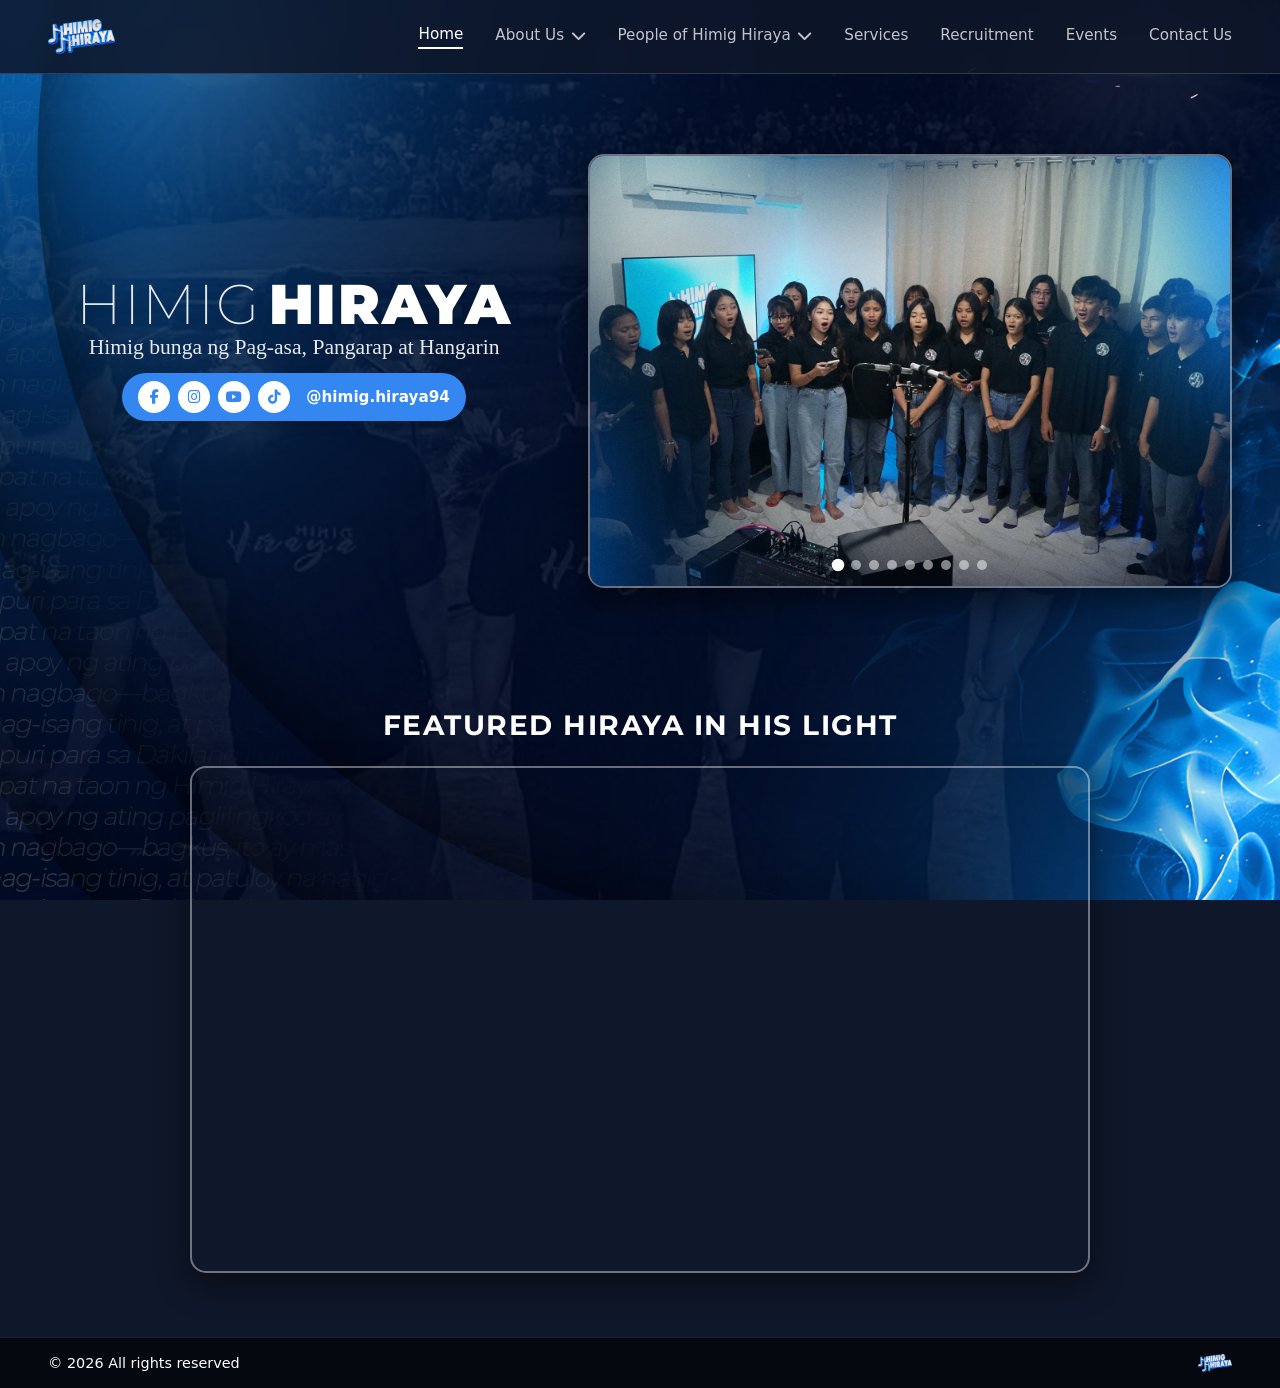
<file: index.html>
<!DOCTYPE html>
<html lang="en">
<head>
    <meta charset="UTF-8">
    <meta name="viewport" content="width=device-width, initial-scale=1.0">
    <title>Himig Hiraya</title>
    <link rel="icon" type="image/png" href="HH Logo.png">
    <link rel="preconnect" href="https://fonts.googleapis.com">
    <link rel="preconnect" href="https://fonts.gstatic.com" crossorigin>
    <link href="https://fonts.googleapis.com/css2?family=Montserrat:ital,wght@0,100..900;1,100..900&display=swap" rel="stylesheet">
    
    <link rel="stylesheet" href="https://cdnjs.cloudflare.com/ajax/libs/font-awesome/6.4.0/css/all.min.css">
    
    <link rel="stylesheet" href="styles1.css">
    <link rel="stylesheet" href="styles2.css">
</head>

<body>

    <header class="navbar">
        <div class="nav-container">
            <a href="index.html" class="nav-logo">
                <img src="HH Logo.png" alt="Himig Hiraya Logo" class="nav-logo-img">
            </a>

            <!-- Mobile Hamburger Toggle Button -->
            <button class="mobile-menu-toggle" id="mobile-menu-toggle" aria-label="Toggle navigation menu">
                <i class="fa-solid fa-bars"></i>
            </button>

            <nav class="nav-wrapper" id="nav-wrapper">
                <ul class="nav-menu" id="nav-menu">
                    <li><a href="index.html" class="nav-link active">Home</a></li>
                    <li class="dropdown">
                        <a href="aboutus.html" class="nav-link">
                            About Us <i class="fa-solid fa-chevron-down nav-icon"></i>
                        </a>
                        <ul class="dropdown-menu">
                            <li><a href="#bylaws">By Laws</a></li>
                        </ul>
                    </li>
                    <li class="dropdown">
                        <a href="people.html" class="nav-link">
                            People of Himig Hiraya <i class="fa-solid fa-chevron-down nav-icon"></i>
                        </a>
                        <ul class="dropdown-menu">
                            <li><a href="people.html">Founding Leadership Council</a></li>
                            <li><a href="director.html">Functional Leadership Assignments</a></li>
                            <li><a href="executive.html">Executive Officers and Associates</a></li>
                            <li><a href="roster.html">Roster of Members</a></li>
                        </ul>
                    </li>
                    <li><a href="services.html" class="nav-link">Services</a></li>
                    <li><a href="recruitment.html" class="nav-link">Recruitment</a></li>
                    <li><a href="events.html" class="nav-link">Events</a></li>
                    <li><a href="contactus.html" class="nav-link">Contact Us</a></li>
                </ul>
            </nav>
        </div>
    </header>

    <div class="ambient-glow"></div>

    <main class="container">
    
        <div class="hero-content">
            
            <!-- Left Side Header Section -->
            <section class="portal-header">
                <h1 class="main-title">
                    <span class="title-light">HIMIG</span> 
                    <span class="title-bold">HIRAYA</span>
                </h1>
                <p>Himig bunga ng Pag-asa, Pangarap at Hangarin</p>

                <!-- Social Bar placed inside portal-header -->
                <div class="social-bar">
                    <div class="social-icons">
                        <a href="https://www.facebook.com/himig.hiraya94" target="_blank" rel="noopener noreferrer" class="social-icon-btn" aria-label="Facebook"><i class="fa-brands fa-facebook-f"></i></a>
                        <a href="https://www.instagram.com/himig.hiraya94/" target="_blank" rel="noopener noreferrer" class="social-icon-btn" aria-label="Instagram"><i class="fa-brands fa-instagram"></i></a>
                        <a href="https://www.youtube.com/@himig.hiraya94" target="_blank" rel="noopener noreferrer" class="social-icon-btn" aria-label="Youtube"><i class="fa-brands fa-youtube"></i></a>
                        <a href="https://www.tiktok.com/@himig.hiraya94" target="_blank" rel="noopener noreferrer" class="social-icon-btn" aria-label="Tiktok"><i class="fa-brands fa-tiktok"></i></a>
                    </div>                   
                    <span class="social-handle">@himig.hiraya94</span>
                </div>
            </section>

            <!-- Right Side Carousel -->
            <div class="hero-carousel">
                <div class="carousel-track">
                    <div class="carousel-slide active">
                        <img src="1.png" alt="Himig Hiraya Event 1">
                    </div>
                    <div class="carousel-slide">
                        <img src="2.png" alt="Himig Hiraya Event 2">
                    </div>
                    <div class="carousel-slide">
                        <img src="3.png" alt="Himig Hiraya Event 3">
                    </div>
                    <div class="carousel-slide">
                        <img src="4.png" alt="Himig Hiraya Event 4">
                    </div>
                    <div class="carousel-slide">
                        <img src="5.png" alt="Himig Hiraya Event 5">
                    </div>
                    <div class="carousel-slide">
                        <img src="6.png" alt="Himig Hiraya Event 6">
                    </div>
                    <div class="carousel-slide">
                        <img src="7.png" alt="Himig Hiraya Event 7">
                    </div>
                    <div class="carousel-slide">
                        <img src="8.png" alt="Himig Hiraya Event 8">
                    </div>
                    <div class="carousel-slide">
                        <img src="9.png" alt="Himig Hiraya Event 9">
                    </div>
                </div>

                <div class="carousel-dots">
                    <span class="dot active"></span>
                    <span class="dot"></span>
                    <span class="dot"></span>
                    <span class="dot"></span>
                    <span class="dot"></span>
                    <span class="dot"></span>
                    <span class="dot"></span>
                    <span class="dot"></span>
                    <span class="dot"></span>
                </div>
            </div>

        </div>

        <section class="featured-video-section">
            <h2 class="video-section-title">Featured Hiraya in His Light</h2>
            <div class="featured-video-wrapper">
                <!-- Replace YOUR_VIDEO_ID with your YouTube video ID -->
            <iframe width="560" height="315" src="https://www.youtube.com/embed/DIYb0Zw7Jsw?si=0SR3IJHvrtWTK3wW" title="YouTube video player" frameborder="0" allow="accelerometer; autoplay; clipboard-write; encrypted-media; gyroscope; picture-in-picture; web-share" referrerpolicy="strict-origin-when-cross-origin" allowfullscreen></iframe>
            </div>
        </section>

    </main>

    <footer class="site-footer">
    <div class="footer-container">
        <div class="footer-left">
            &copy; 2026 All rights reserved
        </div>
        <div class="footer-right">
            <img src="HH Logo.png" alt="Technomancer" class="footer-logo">
        </div>
    </div>
</footer>

    <!-- Automatic Image Slider JavaScript -->
    <script>
        const slides = document.querySelectorAll('.carousel-slide');
        const dots = document.querySelectorAll('.dot');
        let currentSlide = 0;

        function showSlide(index) {
            slides.forEach((slide, i) => {
                slide.classList.toggle('active', i === index);
            });
            dots.forEach((dot, i) => {
                dot.classList.toggle('active', i === index);
            });
        }

        function nextSlide() {
            currentSlide = (currentSlide + 1) % slides.length;
            showSlide(currentSlide);
        }

        let slideInterval = setInterval(nextSlide, 3500);

        dots.forEach((dot, index) => {
            dot.addEventListener('click', () => {
                currentSlide = index;
                showSlide(currentSlide);
                clearInterval(slideInterval);
                slideInterval = setInterval(nextSlide, 3500);
            });
        });
    </script>

    
    <script>
        const menuToggle = document.getElementById('mobile-menu-toggle');
        const navWrapper = document.getElementById('nav-wrapper');

        if (menuToggle && navWrapper) {
            menuToggle.addEventListener('click', () => {
                navWrapper.classList.toggle('active');
                
                const icon = menuToggle.querySelector('i');
                if (navWrapper.classList.contains('active')) {
                    icon.classList.remove('fa-bars');
                    icon.classList.add('fa-xmark');
                } else {
                    icon.classList.remove('fa-xmark');
                    icon.classList.add('fa-bars');
                }
            });
        }

        // Mobile Dropdown Tap Handler
        const dropdownLinks = document.querySelectorAll('.dropdown > a');
        dropdownLinks.forEach(link => {
            link.addEventListener('click', (e) => {
                if (window.innerWidth <= 768) {
                    const dropdownParent = link.parentElement;
                    
                    if (!dropdownParent.classList.contains('open')) {
                        e.preventDefault();
                        
                        document.querySelectorAll('.dropdown.open').forEach(openDropdown => {
                            if (openDropdown !== dropdownParent) {
                                openDropdown.classList.remove('open');
                            }
                        });
                        
                        dropdownParent.classList.add('open');
                    }
                }
            });
        });
    </script>
</body>
</html>
</file>
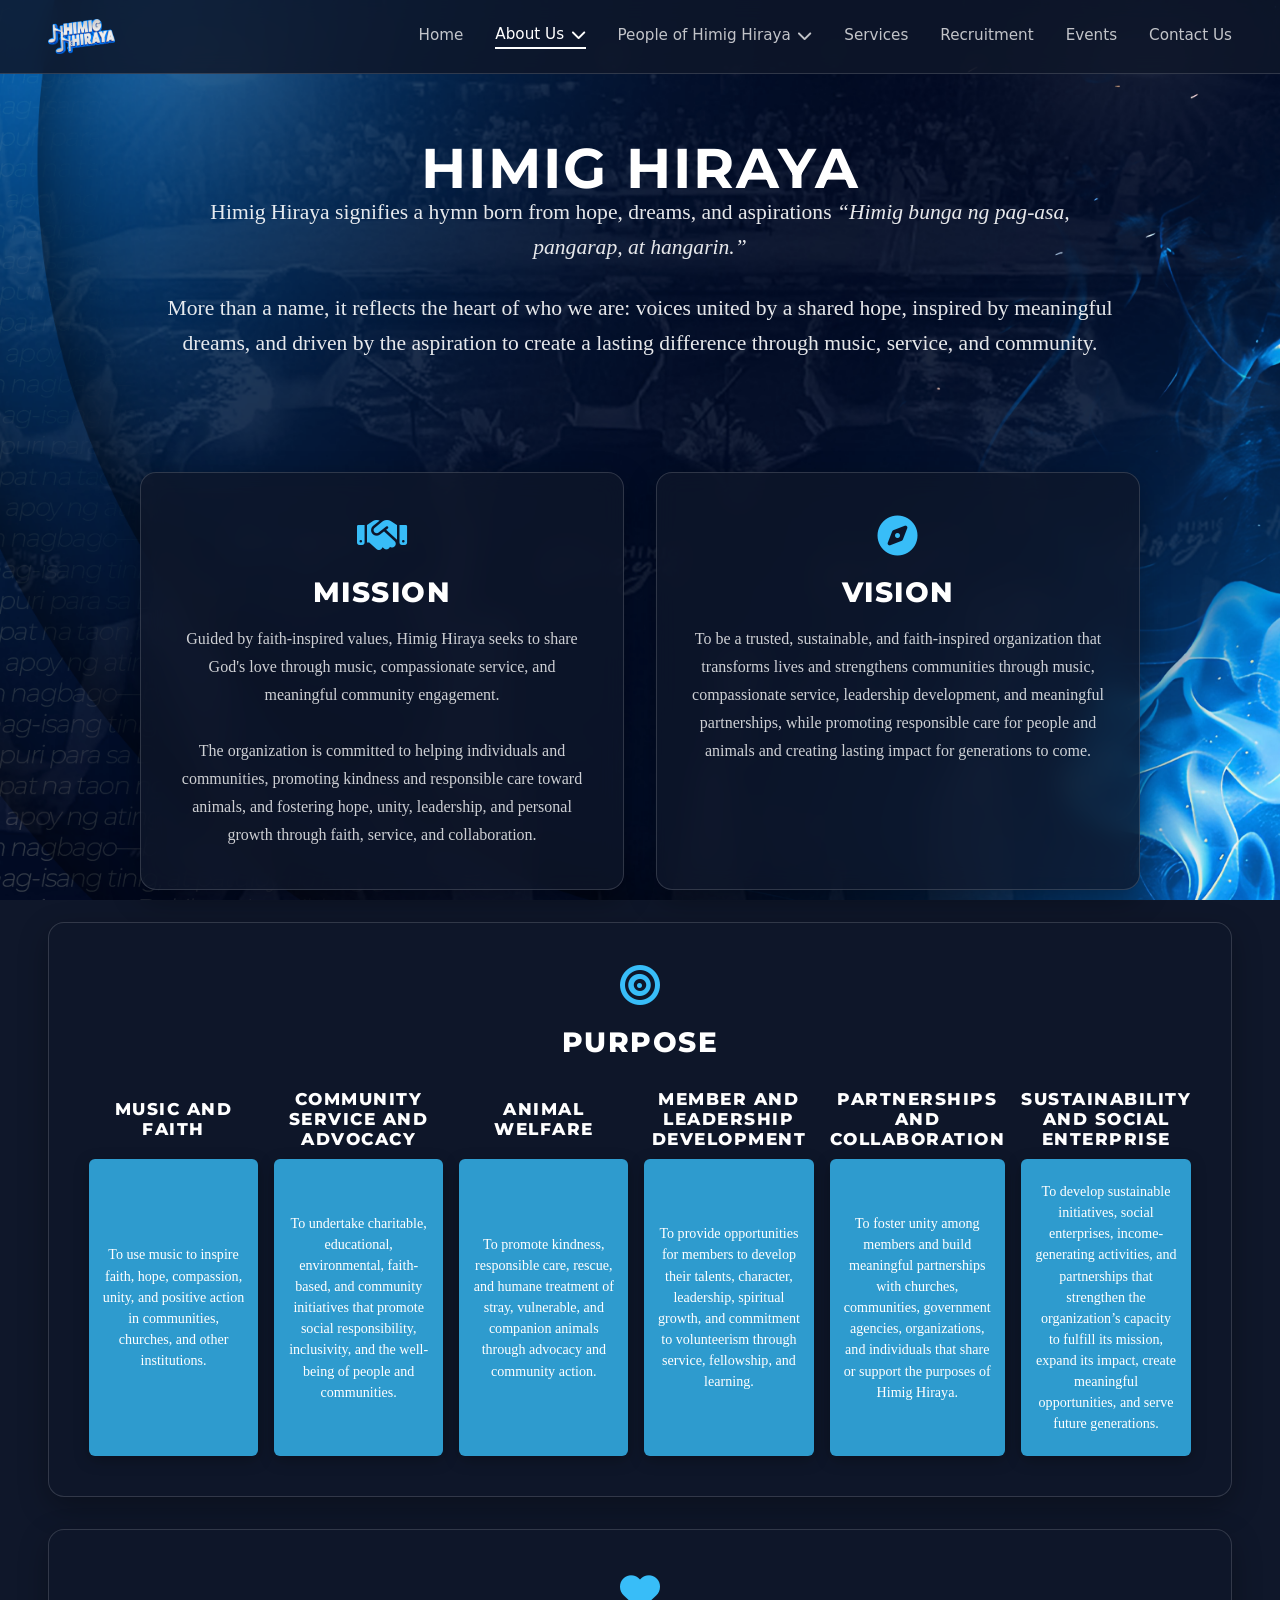
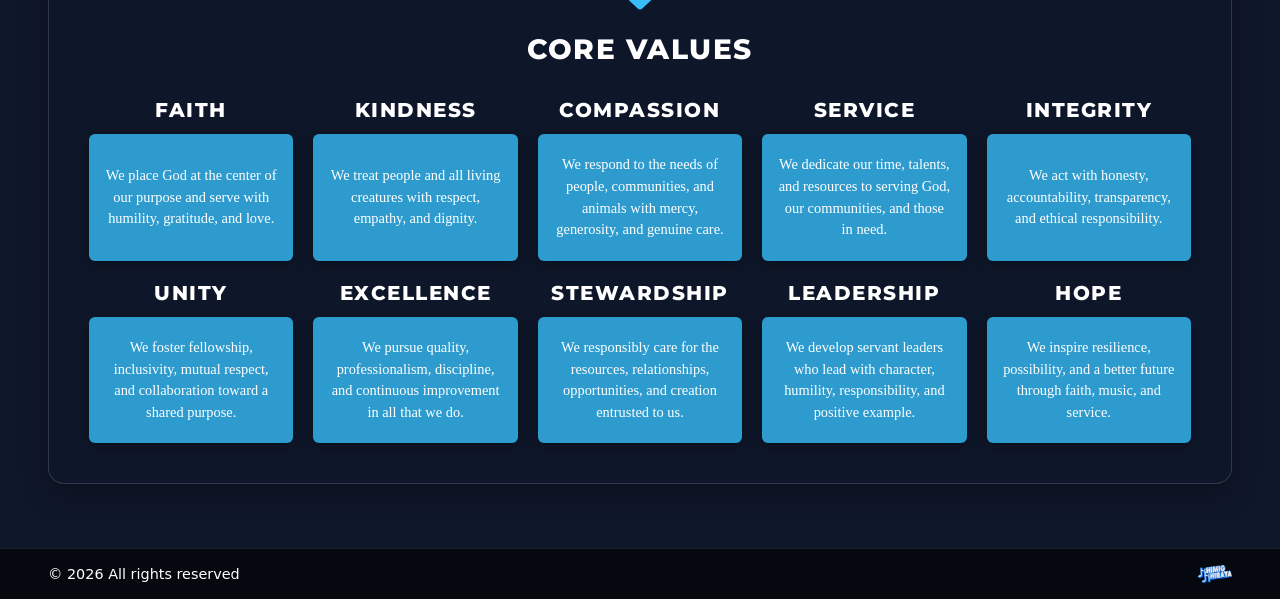
<file: aboutus.html>
<!DOCTYPE html>
<html lang="en">
<head>
    <meta charset="UTF-8">
    <meta name="viewport" content="width=device-width, initial-scale=1.0">
    <title>Himig Hiraya - About Us</title>
    <link rel="icon" type="image/png" href="HH Logo.png">
    <link rel="preconnect" href="https://fonts.googleapis.com">
    <link rel="preconnect" href="https://fonts.gstatic.com" crossorigin>
    <link href="https://fonts.googleapis.com/css2?family=Montserrat:wght@200;300;400;700;800;900&display=swap" rel="stylesheet">
    
    <link rel="stylesheet" href="https://cdnjs.cloudflare.com/ajax/libs/font-awesome/6.4.0/css/all.min.css">
    
    <link rel="stylesheet" href="styles2.css">
</head>

<body>

    <header class="navbar">
        <div class="nav-container">
            <a href="index.html" class="nav-logo">
                <img src="HH Logo.png" alt="Himig Hiraya Logo" class="nav-logo-img">
            </a>

            <!-- Mobile Hamburger Toggle Button -->
            <button class="mobile-menu-toggle" id="mobile-menu-toggle" aria-label="Toggle navigation menu">
                <i class="fa-solid fa-bars"></i>
            </button>

            <nav class="nav-wrapper" id="nav-wrapper">
                <ul class="nav-menu" id="nav-menu">
                    <li><a href="index.html" class="nav-link">Home</a></li>
                    <li class="dropdown">
                        <a href="aboutus.html" class="nav-link active">
                            About Us <i class="fa-solid fa-chevron-down nav-icon"></i>
                        </a>
                        <ul class="dropdown-menu">
                            <li><a href="#bylaws">By Laws</a></li>
                        </ul>
                    </li>
                    <li class="dropdown">
                        <a href="people.html" class="nav-link">
                            People of Himig Hiraya <i class="fa-solid fa-chevron-down nav-icon"></i>
                        </a>
                        <ul class="dropdown-menu">
                            <li><a href="people.html">Founding Leadership Council</a></li>
                            <li><a href="director.html">Functional Leadership Assignments</a></li>
                            <li><a href="executive.html">Executive Officers and Associates</a></li>
                            <li><a href="roster.html">Roster of Members</a></li>
                        </ul>
                    </li>
                    <li><a href="services.html" class="nav-link">Services</a></li>
                    <li><a href="recruitment.html" class="nav-link">Recruitment</a></li>
                    <li><a href="events.html" class="nav-link">Events</a></li>
                    <li><a href="contactus.html" class="nav-link">Contact Us</a></li>
                </ul>
            </nav>
        </div>
    </header>

    <main class="container">
    
    <section class="portal-header center-header">
        <h1 class="main-title">Himig Hiraya</h1>
        
        <p>Himig Hiraya signifies a hymn born from hope, dreams, and aspirations <i>“Himig bunga ng pag-asa, pangarap, at hangarin.”</i></p><br>
        <p>More than a name, it reflects the heart of who we are: voices united by a shared hope, inspired by meaningful dreams, and driven by the aspiration to create a lasting difference through music, service, and community.</p> 
    </section>
        
    <section class="mission-vision-section">
        
        <!-- Mission & Vision Cards Row -->
        <div class="cards-wrapper">
            
            <!-- Mission Card -->
            <div class="mv-card">
                <div class="mv-icon">
                    <i class="fa-solid fa-handshake"></i>
                </div>
                <h2>MISSION</h2>
                <p>
                    Guided by faith-inspired values, Himig Hiraya seeks to share God's love through music, compassionate service, and meaningful community engagement. 
<br><br>The organization is committed to helping individuals and communities, promoting kindness and responsible care toward animals, and fostering hope, unity, leadership, and personal growth through faith, service, and collaboration.
                </p>
            </div>

            <!-- Vision Card -->
            <div class="mv-card">
                <div class="mv-icon">
                    <i class="fa-solid fa-compass"></i>
                </div>
                <h2>VISION</h2>
                <p>
                   To be a trusted, sustainable, and faith-inspired organization that transforms lives and strengthens communities through music, compassionate service, leadership development, and meaningful partnerships, while promoting responsible care for people and animals and creating lasting impact for generations to come.
                </p>
            </div>

        </div>

        <!-- Purpose Card -->
        <div class="purpose-card purpose-container">
            <div class="mv-icon">
                <i class="fa-solid fa-bullseye"></i>
            </div>
            <h2>PURPOSE</h2>

            <div class="purpose-grid">
                <div class="purpose-item">
                    <h3 class="purpose-title">MUSIC AND FAITH</h3>
                    <div class="purpose-box">
                        <p>To use music to inspire faith, hope, compassion, unity, and positive action in communities, churches, and other institutions.</p>
                    </div>
                </div>

                <div class="purpose-item">
                    <h3 class="purpose-title">COMMUNITY SERVICE AND ADVOCACY</h3>
                    <div class="purpose-box">
                        <p>To undertake charitable, educational, environmental, faith-based, and community initiatives that promote social responsibility, inclusivity, and the well-being of people and communities.</p>
                    </div>
                </div>

                <div class="purpose-item">
                    <h3 class="purpose-title">ANIMAL WELFARE</h3>
                    <div class="purpose-box">
                        <p>To promote kindness, responsible care, rescue, and humane treatment of stray, vulnerable, and companion animals through advocacy and community action.</p>
                    </div>
                </div>

                <div class="purpose-item">
                    <h3 class="purpose-title">MEMBER AND LEADERSHIP DEVELOPMENT</h3>
                    <div class="purpose-box">
                        <p>To provide opportunities for members to develop their talents, character, leadership, spiritual growth, and commitment to volunteerism through service, fellowship, and learning.</p>
                    </div>
                </div>

                <div class="purpose-item">
                    <h3 class="purpose-title">PARTNERSHIPS AND COLLABORATION</h3>
                    <div class="purpose-box">
                        <p>To foster unity among members and build meaningful partnerships with churches, communities, government agencies, organizations, and individuals that share or support the purposes of Himig Hiraya.</p>
                    </div>
                </div>

                <div class="purpose-item">
                    <h3 class="purpose-title">SUSTAINABILITY AND SOCIAL ENTERPRISE</h3>
                    <div class="purpose-box">
                        <p>To develop sustainable initiatives, social enterprises, income-generating activities, and partnerships that strengthen the organization’s capacity to fulfill its mission, expand its impact, create meaningful opportunities, and serve future generations.</p>
                    </div>
                </div>
            </div>
        </div>

        <!-- Core Values Card -->
        <div class="purpose-card core-values-container">
            <div class="mv-icon">
                <i class="fa-solid fa-heart"></i>
            </div>
            <h2>CORE VALUES</h2>

            <div class="core-values-grid">
                <div class="core-value-card">
                    <h3 class="cv-title">FAITH</h3>
                    <div class="cv-box">
                        <p>We place God at the center of our purpose and serve with humility, gratitude, and love.</p>
                    </div>
                </div>

                <div class="core-value-card">
                    <h3 class="cv-title">KINDNESS</h3>
                    <div class="cv-box">
                        <p>We treat people and all living creatures with respect, empathy, and dignity.</p>
                    </div>
                </div>

                <div class="core-value-card">
                    <h3 class="cv-title">COMPASSION</h3>
                    <div class="cv-box">
                        <p>We respond to the needs of people, communities, and animals with mercy, generosity, and genuine care.</p>
                    </div>
                </div>

                <div class="core-value-card">
                    <h3 class="cv-title">SERVICE</h3>
                    <div class="cv-box">
                        <p>We dedicate our time, talents, and resources to serving God, our communities, and those in need.</p>
                    </div>
                </div>

                <div class="core-value-card">
                    <h3 class="cv-title">INTEGRITY</h3>
                    <div class="cv-box">
                        <p>We act with honesty, accountability, transparency, and ethical responsibility.</p>
                    </div>
                </div>

                <div class="core-value-card">
                    <h3 class="cv-title">UNITY</h3>
                    <div class="cv-box">
                        <p>We foster fellowship, inclusivity, mutual respect, and collaboration toward a shared purpose.</p>
                    </div>
                </div>

                <div class="core-value-card">
                    <h3 class="cv-title">EXCELLENCE</h3>
                    <div class="cv-box">
                        <p>We pursue quality, professionalism, discipline, and continuous improvement in all that we do.</p>
                    </div>
                </div>

                <div class="core-value-card">
                    <h3 class="cv-title">STEWARDSHIP</h3>
                    <div class="cv-box">
                        <p>We responsibly care for the resources, relationships, opportunities, and creation entrusted to us.</p>
                    </div>
                </div>

                <div class="core-value-card">
                    <h3 class="cv-title">LEADERSHIP</h3>
                    <div class="cv-box">
                        <p>We develop servant leaders who lead with character, humility, responsibility, and positive example.</p>
                    </div>
                </div>

                <div class="core-value-card">
                    <h3 class="cv-title">HOPE</h3>
                    <div class="cv-box">
                        <p>We inspire resilience, possibility, and a better future through faith, music, and service.</p>
                    </div>
                </div>
            </div>
        </div>

    </section>

    </main>

    <footer class="site-footer">
    <div class="footer-container">
        <div class="footer-left">
            &copy; 2026 All rights reserved
        </div>
        <div class="footer-right">
            <img src="HH Logo.png" alt="Technomancer" class="footer-logo">
        </div>
    </div>
</footer>

    <!-- Mobile Navigation Toggle JavaScript -->
    <script>
        const menuToggle = document.getElementById('mobile-menu-toggle');
        const navWrapper = document.getElementById('nav-wrapper');

        if (menuToggle && navWrapper) {
            menuToggle.addEventListener('click', () => {
                navWrapper.classList.toggle('active');
                
                const icon = menuToggle.querySelector('i');
                if (navWrapper.classList.contains('active')) {
                    icon.classList.remove('fa-bars');
                    icon.classList.add('fa-xmark');
                } else {
                    icon.classList.remove('fa-xmark');
                    icon.classList.add('fa-bars');
                }
            });
        }

        // Mobile Dropdown Tap Handler
        const dropdownLinks = document.querySelectorAll('.dropdown > a');
        dropdownLinks.forEach(link => {
            link.addEventListener('click', (e) => {
                if (window.innerWidth <= 768) {
                    const dropdownParent = link.parentElement;
                    
                    if (!dropdownParent.classList.contains('open')) {
                        e.preventDefault();
                        
                        document.querySelectorAll('.dropdown.open').forEach(openDropdown => {
                            if (openDropdown !== dropdownParent) {
                                openDropdown.classList.remove('open');
                            }
                        });
                        
                        dropdownParent.classList.add('open');
                    }
                }
            });
        });
    </script>
</body>
</html>
</file>
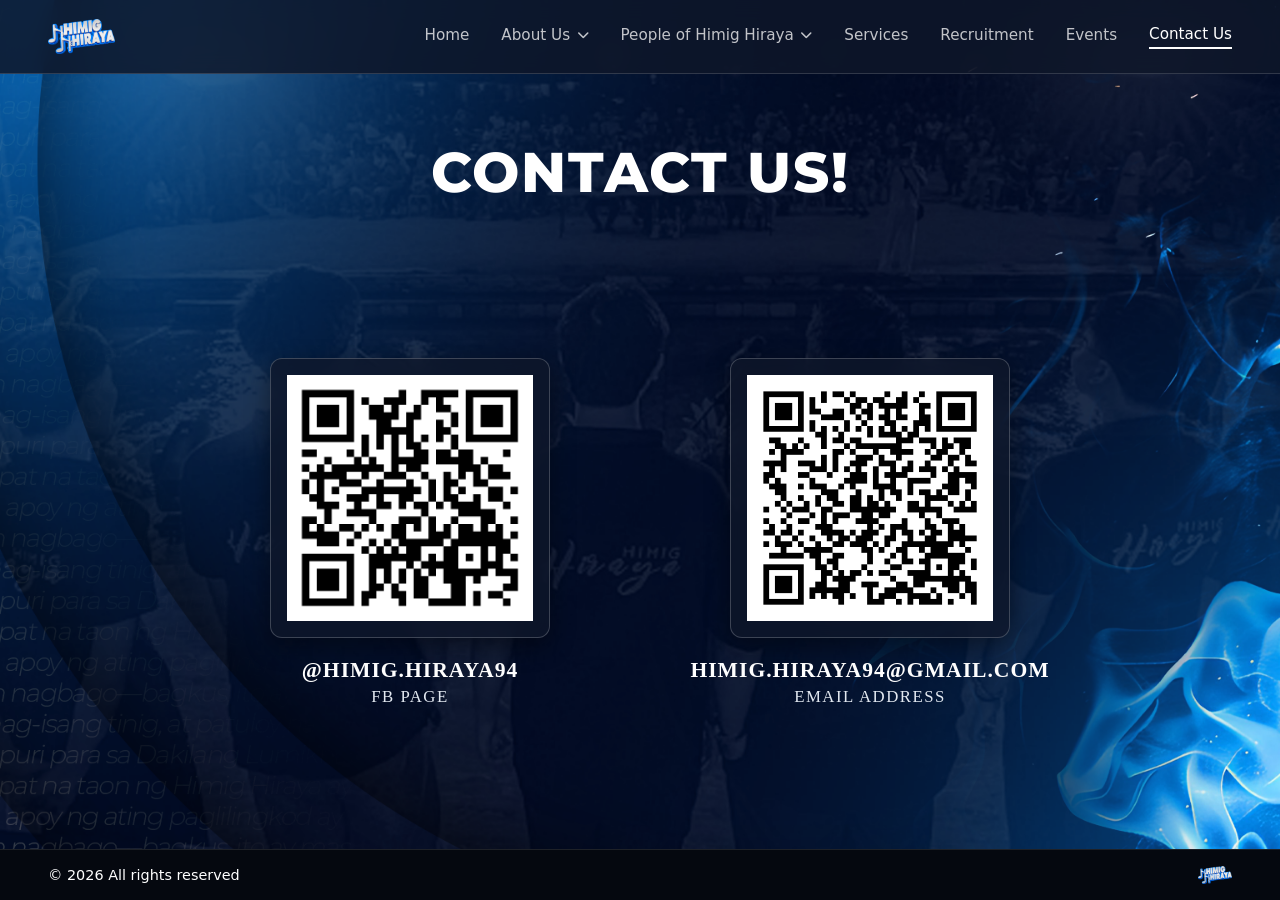
<file: contactus.html>
<!DOCTYPE html>
<html lang="en">
<head>
    <meta charset="UTF-8">
    <meta name="viewport" content="width=device-width, initial-scale=1.0">
    <title>Contact Us - Himig Hiraya</title>
    <link rel="icon" type="image/png" href="HH Logo.png">
    
    <!-- Google Fonts -->
    <link rel="preconnect" href="https://fonts.googleapis.com">
    <link rel="preconnect" href="https://fonts.gstatic.com" crossorigin>
    <link href="https://fonts.googleapis.com/css2?family=Montserrat:ital,wght@0,100..900;1,100..900&display=swap" rel="stylesheet">
    
    <!-- FontAwesome -->
    <link rel="stylesheet" href="https://cdnjs.cloudflare.com/ajax/libs/font-awesome/6.4.0/css/all.min.css">
    
    <!-- Stylesheets -->
    <link rel="stylesheet" href="styles8.css">
    <link rel="stylesheet" href="styles2.css">
</head>

<body>

    <header class="navbar">
        <div class="nav-container">
            <a href="index.html" class="nav-logo">
                <img src="HH Logo.png" alt="Himig Hiraya Logo" class="nav-logo-img">
            </a>

            <button class="mobile-menu-toggle" id="mobile-menu-toggle" aria-label="Toggle navigation">
                <i class="fa-solid fa-bars"></i>
            </button>

            <div class="nav-wrapper" id="nav-wrapper">
                <ul class="nav-menu">
                    <li><a href="index.html" class="nav-link">Home</a></li>
                    
                    <li class="dropdown">
                        <a href="aboutus.html" class="nav-link">
                            About Us <i class="fa-solid fa-chevron-down nav-icon"></i>
                        </a>
                        <ul class="dropdown-menu">
                            <li><a href="aboutus.html#bylaws">By Laws</a></li>
                        </ul>
                    </li>

                    <li class="dropdown">
                        <a href="people.html" class="nav-link">
                            People of Himig Hiraya <i class="fa-solid fa-chevron-down nav-icon"></i>
                        </a>
                        <ul class="dropdown-menu">
                            <li><a href="people.html">Founding Leadership Council</a></li>
                            <li><a href="director.html">Functional Leadership Assignments</a></li>
                            <li><a href="executive.html">Executive Officers and Associates</a></li>
                            <li><a href="roster.html">Roster of Members</a></li>
                        </ul>
                    </li>
                    <li><a href="services.html" class="nav-link">Services</a></li>
                    <li><a href="recruitment.html" class="nav-link">Recruitment</a></li>
                    <li><a href="events.html" class="nav-link">Events</a></li>
                    <li><a href="contactus.html" class="nav-link active">Contact Us</a></li>
                </ul>
            </div>
        </div>
    </header>

    <main class="container">
        <section class="portal-header">
            <h1 class="contact-main-title">CONTACT US!</h1>
        </section>

        <div class="contact-grid">
            <!-- FB Page Card -->
            <div class="contact-card">
                <div class="qr-frame">
                    <img src="HH FB.png" alt="Facebook QR Code" class="qr-image">
                </div>
                <h2 class="contact-handle">@HIMIG.HIRAYA94</h2>
                <p class="contact-label">FB PAGE</p>
            </div>

            <!-- Email Card -->
            <div class="contact-card">
                <div class="qr-frame">
                    <img src="Email QR.png" alt="Email QR Code" class="qr-image">
                </div>
                <h2 class="contact-handle">HIMIG.HIRAYA94@GMAIL.COM</h2>
                <p class="contact-label">EMAIL ADDRESS</p>
            </div>
        </div>
    </main>

        <footer class="site-footer">
    <div class="footer-container">
        <div class="footer-left">
            &copy; 2026 All rights reserved
        </div>
        <div class="footer-right">
            <img src="HH Logo.png" alt="Technomancer" class="footer-logo">
        </div>
    </div>
</footer>

    <script>
        const mobileToggle = document.getElementById('mobile-menu-toggle');
        const navWrapper = document.getElementById('nav-wrapper');
        
        if (mobileToggle && navWrapper) {
            mobileToggle.addEventListener('click', () => {
                navWrapper.classList.toggle('active');
                
                const icon = mobileToggle.querySelector('i');
                if (navWrapper.classList.contains('active')) {
                    icon.classList.remove('fa-bars');
                    icon.classList.add('fa-xmark');
                } else {
                    icon.classList.remove('fa-xmark');
                    icon.classList.add('fa-bars');
                }
            });
        }

        // Mobile Dropdown Tap Handler
        const dropdownLinks = document.querySelectorAll('.dropdown > a');
        dropdownLinks.forEach(link => {
            link.addEventListener('click', (e) => {
                if (window.innerWidth <= 1024) {
                    const dropdownParent = link.parentElement;
                    
                    if (!dropdownParent.classList.contains('open')) {
                        e.preventDefault();
                        
                        document.querySelectorAll('.dropdown.open').forEach(openDropdown => {
                            if (openDropdown !== dropdownParent) {
                                openDropdown.classList.remove('open');
                            }
                        });
                        
                        dropdownParent.classList.add('open');
                    }
                }
            });
        });
    </script>
</body>
</html>
</file>
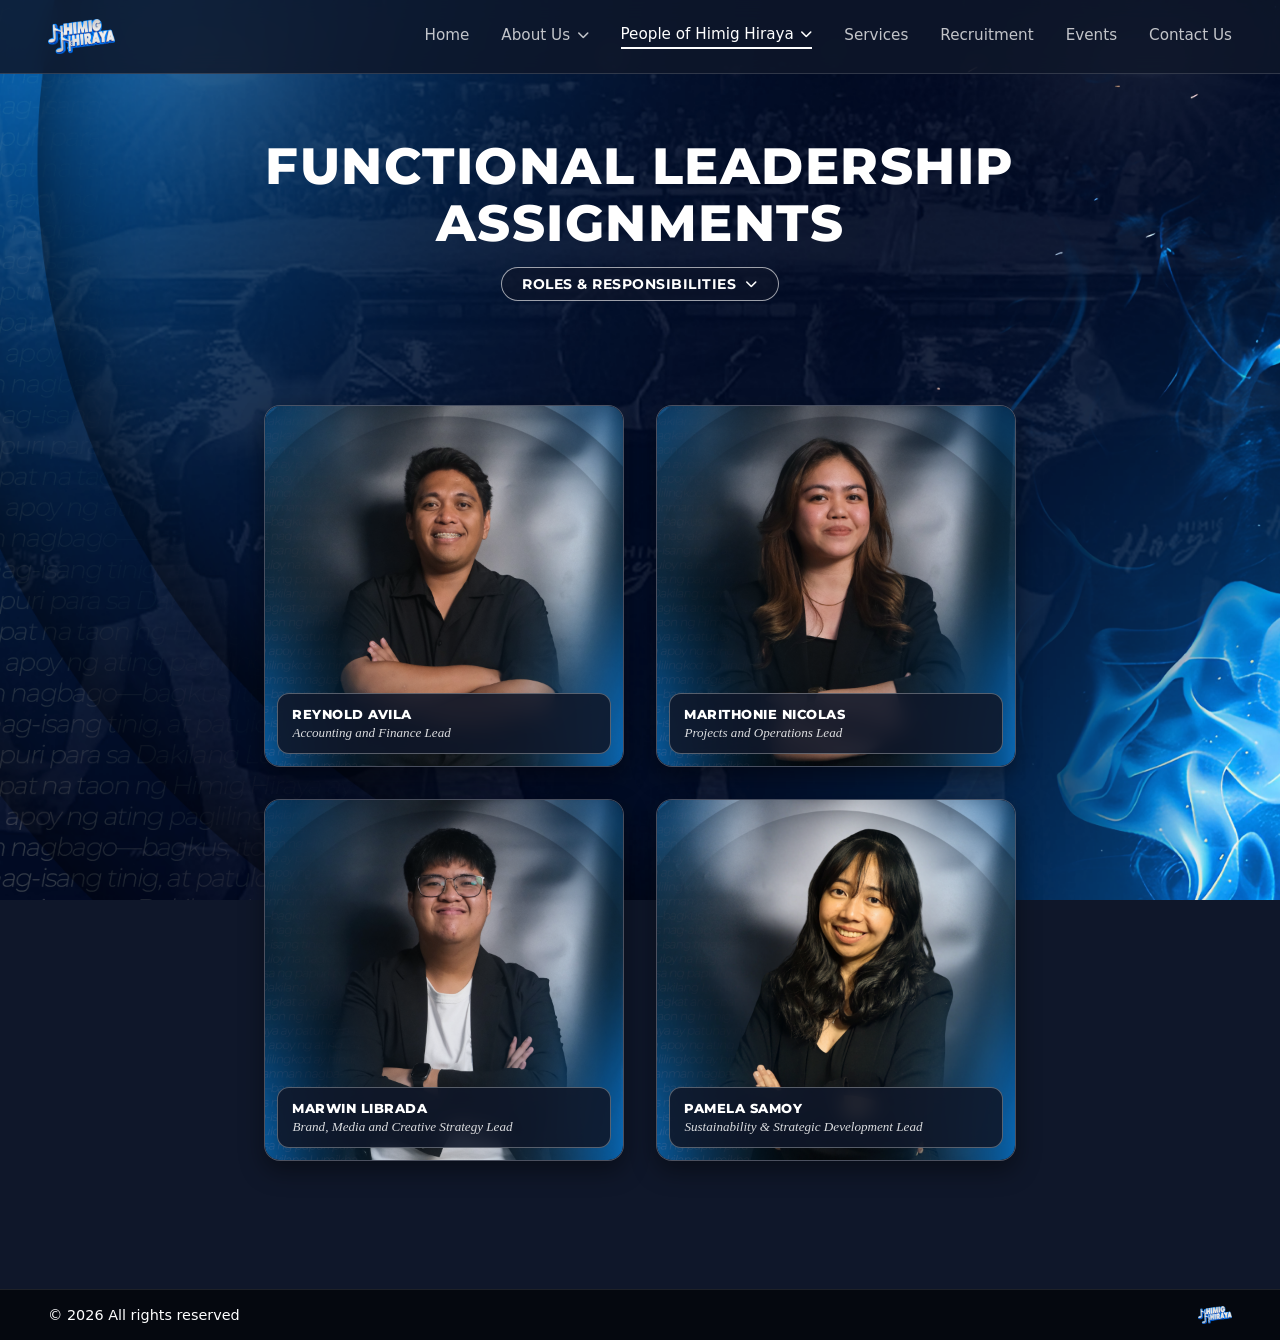
<file: director.html>
<!DOCTYPE html>
<html lang="en">
<head>
    <meta charset="UTF-8">
    <meta name="viewport" content="width=device-width, initial-scale=1.0">
    <title>People of Himig Hiraya</title>
    <link rel="icon" type="image/png" href="HH Logo.png">
    <!-- Google Fonts -->
    <link rel="preconnect" href="https://fonts.googleapis.com">
    <link rel="preconnect" href="https://fonts.gstatic.com" crossorigin>
    <link href="https://fonts.googleapis.com/css2?family=Montserrat:ital,wght@0,100..900;1,100..900&display=swap" rel="stylesheet">
    
    <!-- FontAwesome -->
    <link rel="stylesheet" href="https://cdnjs.cloudflare.com/ajax/libs/font-awesome/6.4.0/css/all.min.css">
    
    <link rel="stylesheet" href="styles4.css">
    <link rel="stylesheet" href="styles2.css">
</head>

<body>

    <header class="navbar">
        <div class="nav-container">
            <a href="index.html" class="nav-logo">
                <img src="HH Logo.png" alt="Himig Hiraya Logo" class="nav-logo-img">
            </a>

            <button class="mobile-menu-toggle" id="mobile-menu-toggle" aria-label="Toggle navigation">
                <i class="fa-solid fa-bars"></i>
            </button>

            <div class="nav-wrapper" id="nav-wrapper">
                <ul class="nav-menu">
                    <li><a href="index.html" class="nav-link">Home</a></li>
                    
                    <li class="dropdown">
                        <a href="aboutus.html" class="nav-link">
                            About Us <i class="fa-solid fa-chevron-down nav-icon"></i>
                        </a>
                        <ul class="dropdown-menu">
                            <li><a href="aboutus.html#bylaws">By Laws</a></li>
                        </ul>
                    </li>

                    <li class="dropdown">
                        <a href="people.html" class="nav-link active">
                            People of Himig Hiraya<i class="fa-solid fa-chevron-down nav-icon"></i>
                        </a>
                        <ul class="dropdown-menu">
                            <li><a href="people.html">Founding Leadership Council</a></li>
                            <li><a href="director.html">Functional Leadership Assignments</a></li>
                            <li><a href="executive.html">Executive Officers and Associates</a></li>
                            <li><a href="roster.html">Roster of Members</a></li>
                        </ul>
                    </li>
                    <li><a href="services.html" class="nav-link">Services</a></li>
                    <li><a href="recruitment.html" class="nav-link">Recruitment</a></li>
                    <li><a href="events.html" class="nav-link">Events</a></li>
                    <li><a href="contactus.html" class="nav-link">Contact Us</a></li>
                </ul>
            </div>
        </div>
    </header>

    <main class="container">

        <section class="portal-header center-header">
            <h1>Functional Leadership Assignments</h1>
            
            <details class="description-dropdown">
                <summary class="dropdown-btn">
                    <span>Roles & Responsibilities</span>
                    <i class="fa-solid fa-chevron-down toggle-icon"></i>
                </summary>
                <p>Functional Leadership supports the long-term growth and sustainability of Himig Hiraya by entrusting qualified members with key areas based on their experience, expertise, and contributions. These leaders provide guidance, continuity, coordination, and support across areas such as governance, finance, programs, partnerships, communications, music and artistic development, multimedia, community service, and animal welfare—helping strengthen the organization and advance its mission for generations to come.</p>
            </details>
        </section>

        <section id="officers" class="team-section">
            <div class="team-grid">

                <div class="member-card">
                    <div class="member-photo-frame">
                        <img src="Accounting and Finance Lead.png" alt="Reynold Avila" class="member-photo">
                        <div class="member-badge">
                            <div class="member-details">
                                <h3 class="member-name">Reynold Avila</h3>
                                <span class="member-role">Accounting and Finance Lead</span>
                            </div>
                        </div>
                    </div>
                </div>

                <div class="member-card">
                    <div class="member-photo-frame">
                        <img src="Projects and Operations Lead.png" alt="Marithonie Nicolas" class="member-photo">
                        <div class="member-badge">
                            <div class="member-details">
                                <h3 class="member-name">Marithonie Nicolas</h3>
                                <span class="member-role">Projects and Operations Lead</span>
                            </div>
                        </div>
                    </div>
                </div>

                <div class="member-card">
                    <div class="member-photo-frame">
                        <img src="Brand, Media and Creative Strategy Lead.png" alt="Marwin Librada" class="member-photo">
                        <div class="member-badge">
                            <div class="member-details">
                                <h3 class="member-name">Marwin Librada</h3>
                                <span class="member-role">Brand, Media and Creative Strategy Lead</span>
                            </div>
                        </div>
                    </div>
                </div>

                <div class="member-card">
                    <div class="member-photo-frame">
                        <img src="Pam - OFFICER.png" alt="Pamela Samoy" class="member-photo">
                        <div class="member-badge">
                            <div class="member-details">
                                <h3 class="member-name">Pamela Samoy</h3>
                                <span class="member-role">Sustainability & Strategic Development Lead</span>
                            </div>
                        </div>
                    </div>
                </div>

            </div>
        </section>

    </main>

    <footer class="site-footer">
    <div class="footer-container">
        <div class="footer-left">
            &copy; 2026 All rights reserved
        </div>
        <div class="footer-right">
            <img src="HH Logo.png" alt="Technomancer" class="footer-logo">
        </div>
    </div>
</footer>

    <script>
        const mobileToggle = document.getElementById('mobile-menu-toggle');
        const navWrapper = document.getElementById('nav-wrapper');
        
        if (mobileToggle && navWrapper) {
            mobileToggle.addEventListener('click', () => {
                navWrapper.classList.toggle('active');
                
                const icon = mobileToggle.querySelector('i');
                if (navWrapper.classList.contains('active')) {
                    icon.classList.remove('fa-bars');
                    icon.classList.add('fa-xmark');
                } else {
                    icon.classList.remove('fa-xmark');
                    icon.classList.add('fa-bars');
                }
            });
        }

        // Mobile Dropdown Tap Handler
        const dropdownLinks = document.querySelectorAll('.dropdown > a');
        dropdownLinks.forEach(link => {
            link.addEventListener('click', (e) => {
                if (window.innerWidth <= 768) {
                    const dropdownParent = link.parentElement;
                    
                    if (!dropdownParent.classList.contains('open')) {
                        e.preventDefault();
                        
                        document.querySelectorAll('.dropdown.open').forEach(openDropdown => {
                            if (openDropdown !== dropdownParent) {
                                openDropdown.classList.remove('open');
                            }
                        });
                        
                        dropdownParent.classList.add('open');
                    }
                }
            });
        });
    </script>
</body>
</html>
</file>
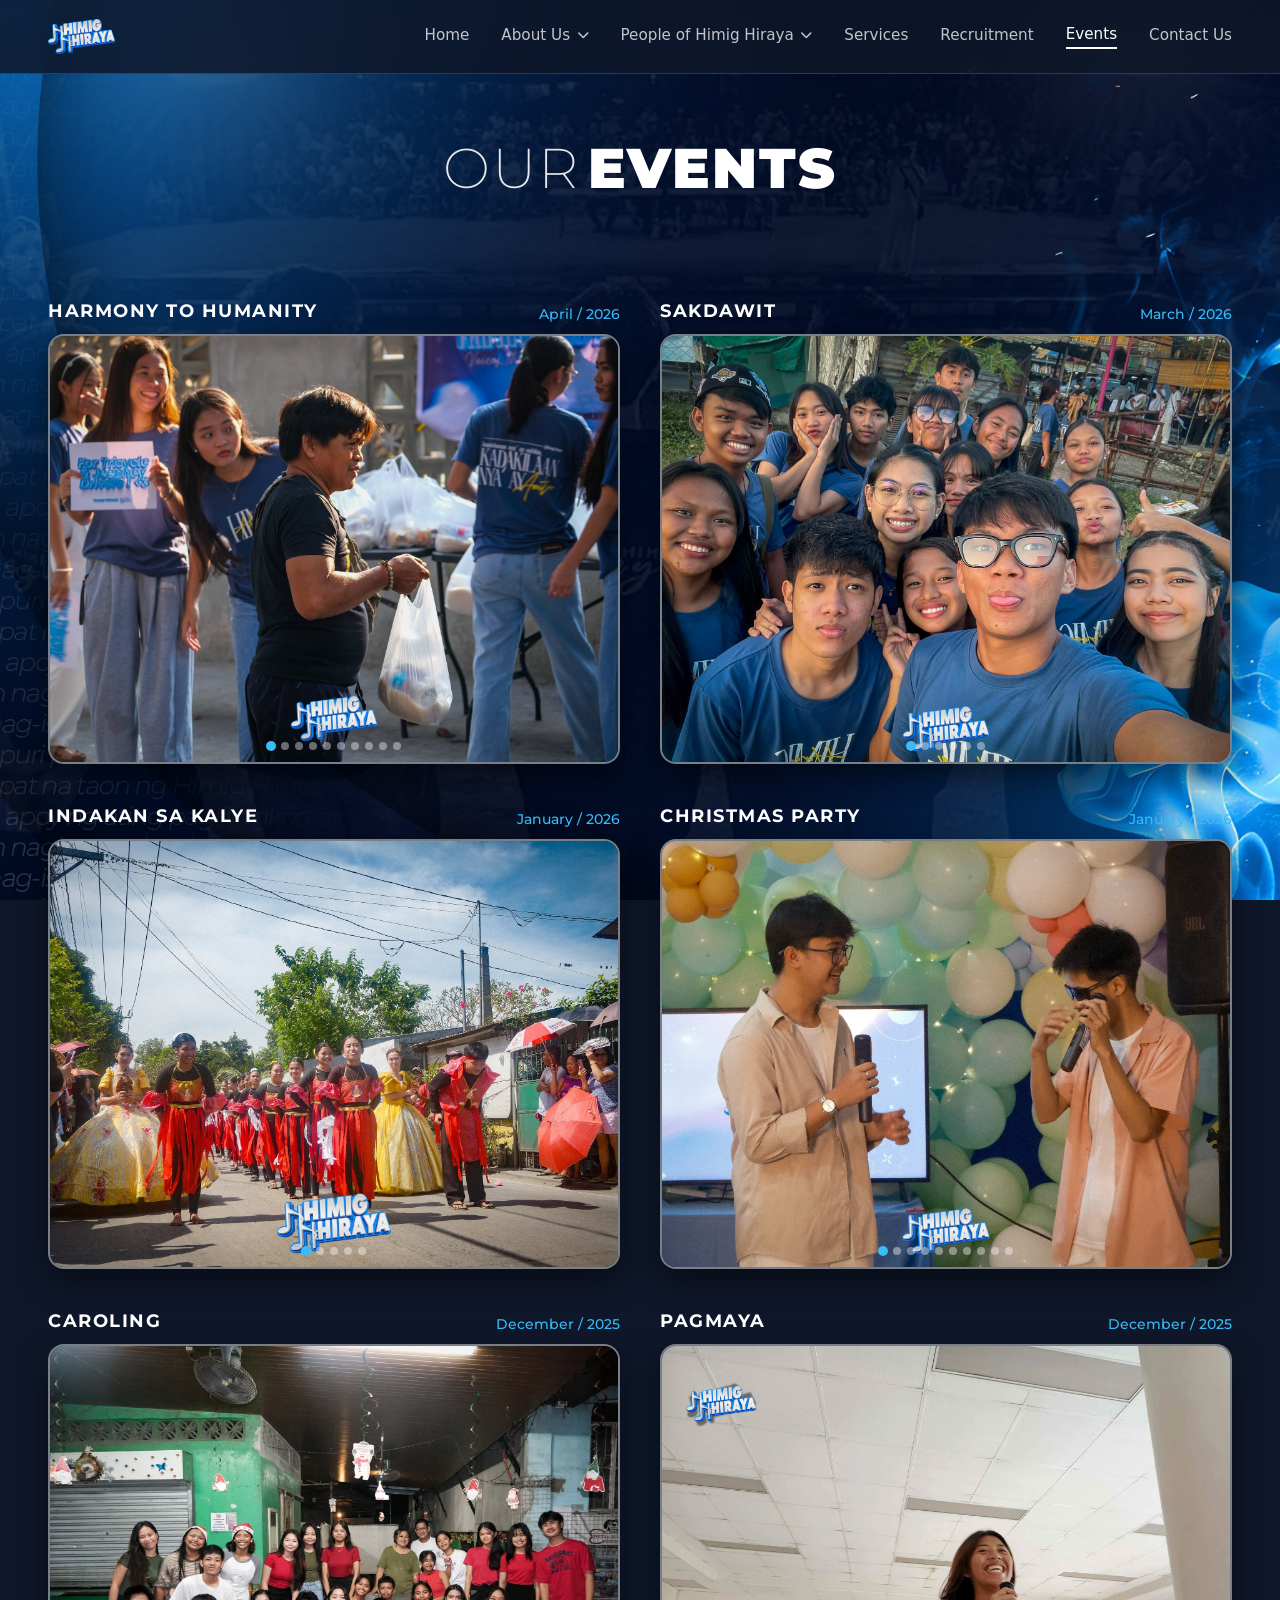
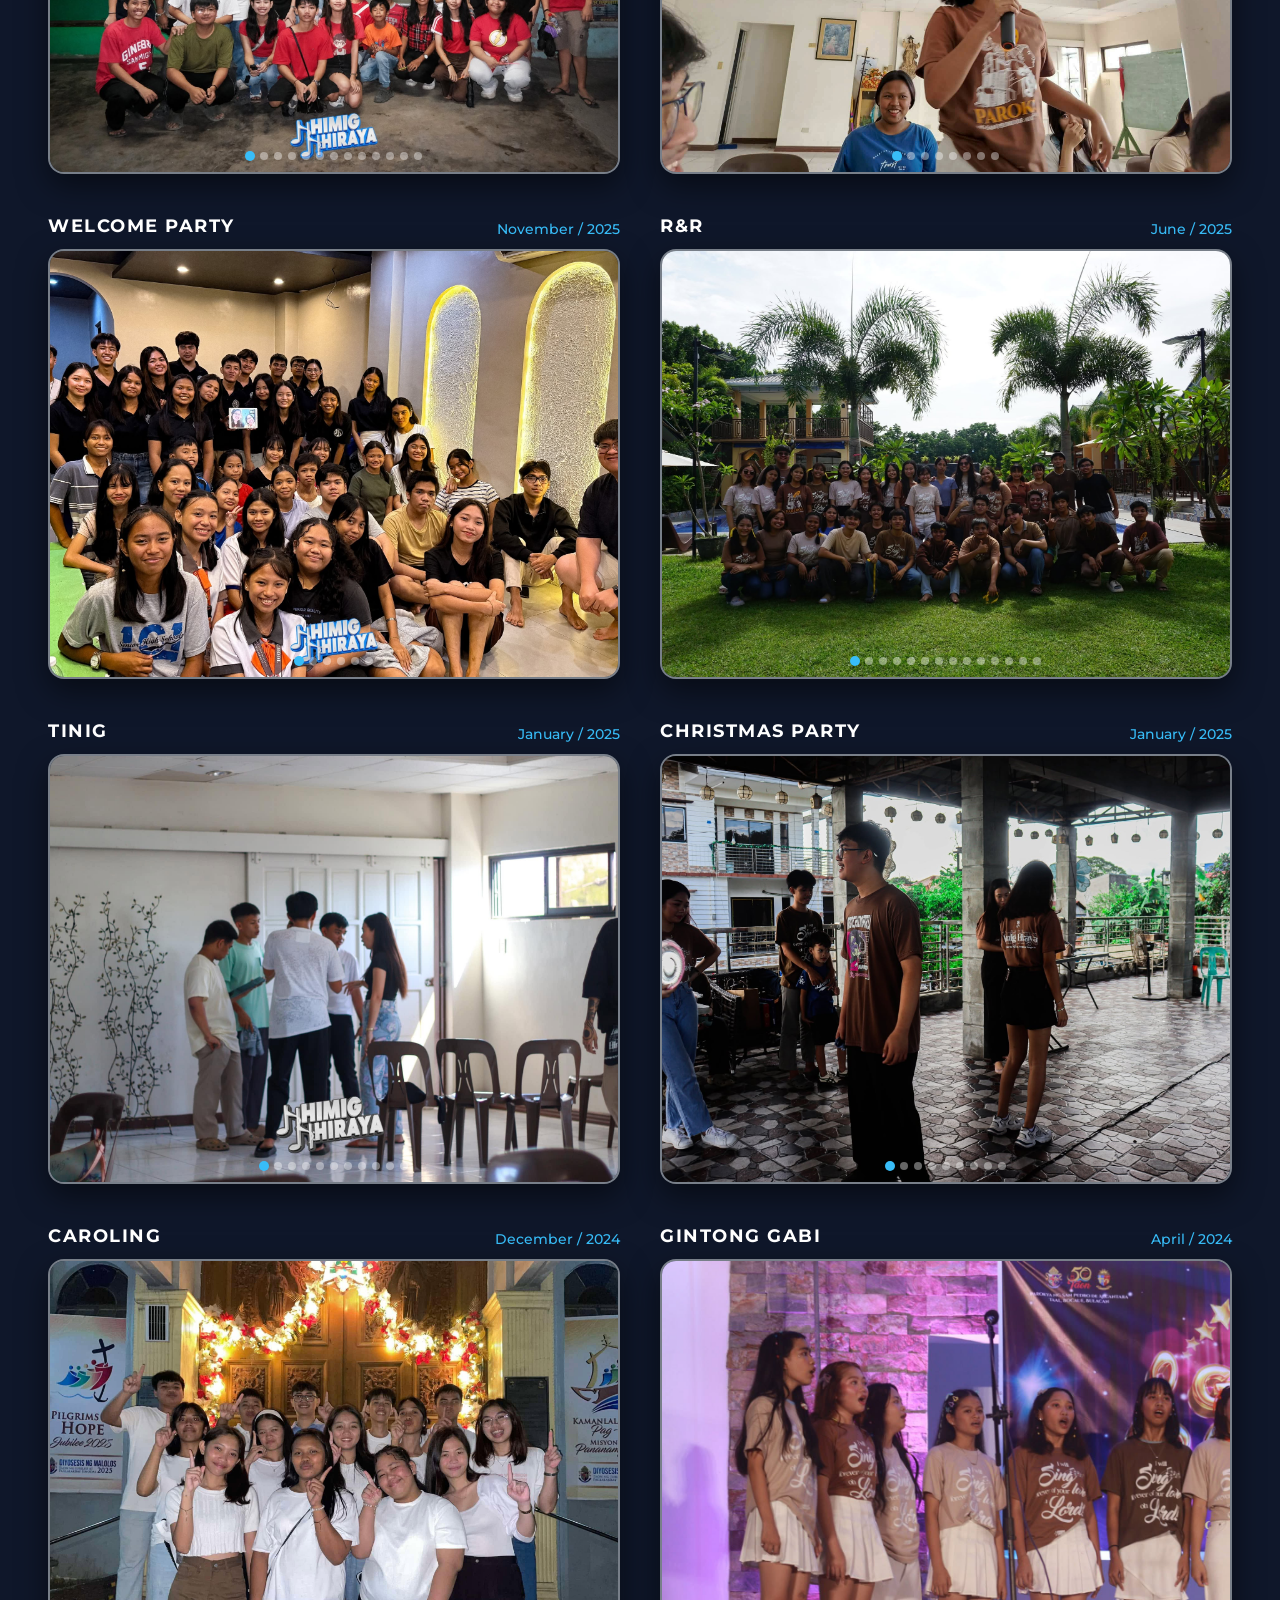
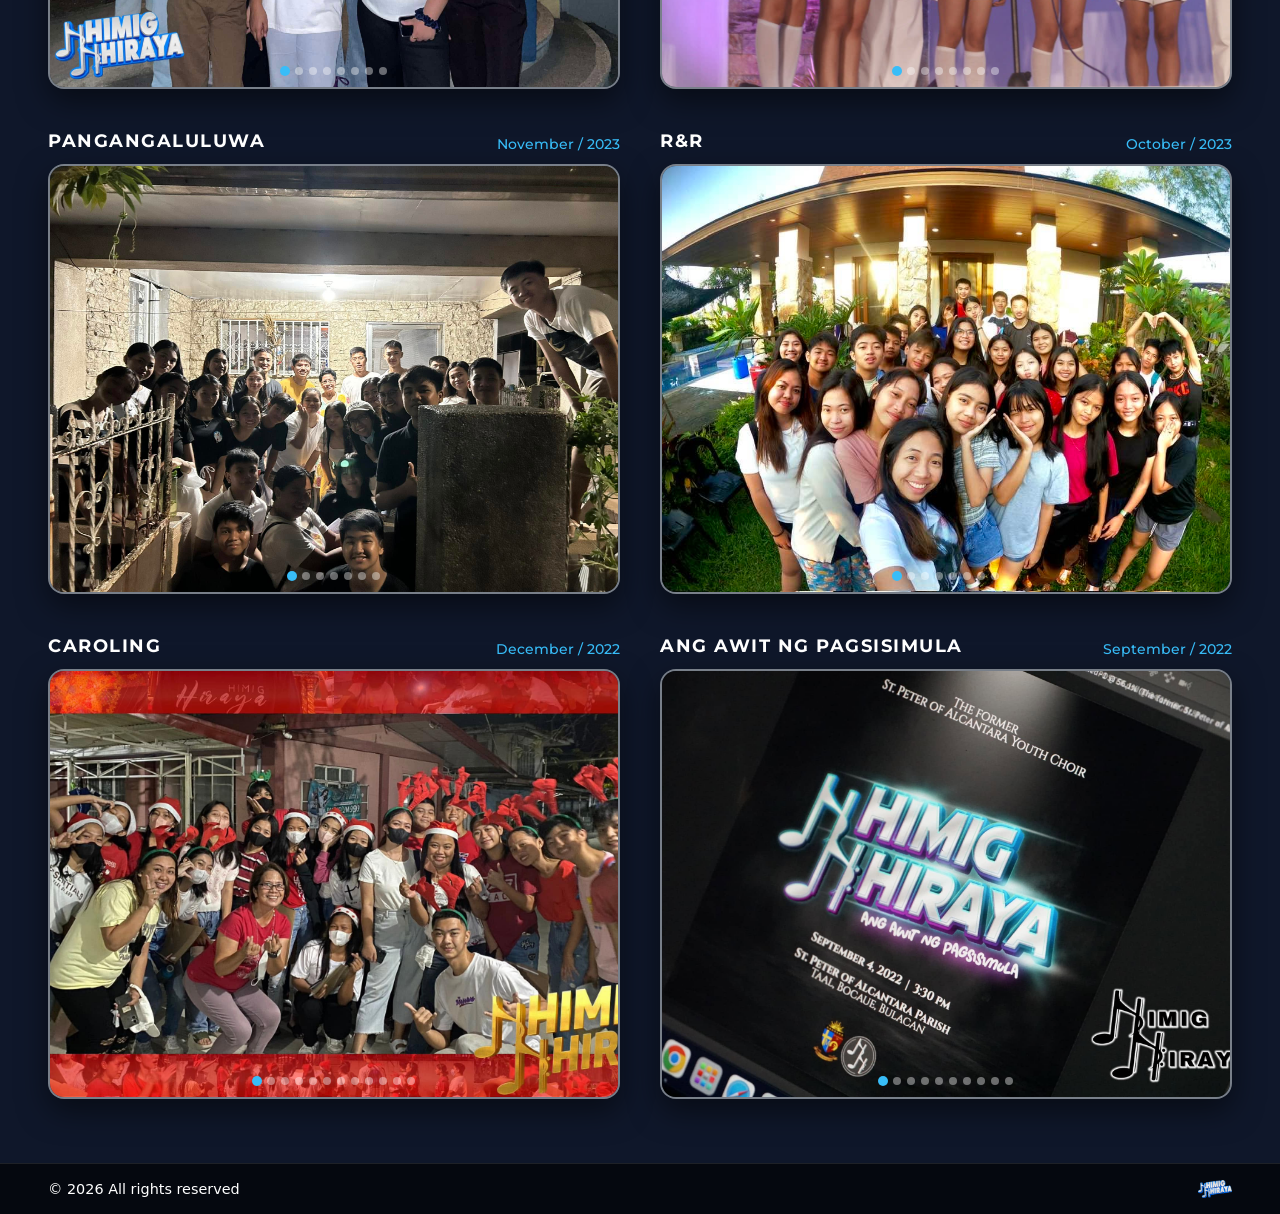
<file: events.html>
<!DOCTYPE html>
<html lang="en">
<head>
    <meta charset="UTF-8">
    <meta name="viewport" content="width=device-width, initial-scale=1.0">
    <title>Events - Himig Hiraya</title>
    <link rel="icon" type="image/png" href="HH Logo.png">
    
    <!-- Google Fonts -->
    <link rel="preconnect" href="https://fonts.googleapis.com">
    <link rel="preconnect" href="https://fonts.gstatic.com" crossorigin>
    <link href="https://fonts.googleapis.com/css2?family=Montserrat:ital,wght@0,100..900;1,100..900&display=swap" rel="stylesheet">
    
    <!-- FontAwesome -->
    <link rel="stylesheet" href="https://cdnjs.cloudflare.com/ajax/libs/font-awesome/6.4.0/css/all.min.css">
    
    <link rel="stylesheet" href="styles9.css">
    <link rel="stylesheet" href="styles2.css">

    
</head>

<body>

    <header class="navbar">
        <div class="nav-container">
            <a href="index.html" class="nav-logo">
                <img src="HH Logo.png" alt="Himig Hiraya Logo" class="nav-logo-img">
            </a>

            <button class="mobile-menu-toggle" id="mobile-menu-toggle" aria-label="Toggle navigation">
                <i class="fa-solid fa-bars"></i>
            </button>

            <div class="nav-wrapper" id="nav-wrapper">
                <ul class="nav-menu">
                    <li><a href="index.html" class="nav-link">Home</a></li>
                    
                    <li class="dropdown">
                        <a href="aboutus.html" class="nav-link">
                            About Us <i class="fa-solid fa-chevron-down nav-icon"></i>
                        </a>
                        <ul class="dropdown-menu">
                            <li><a href="aboutus.html#bylaws">By Laws</a></li>
                        </ul>
                    </li>

                    <li class="dropdown">
                        <a href="people.html" class="nav-link">
                            People of Himig Hiraya <i class="fa-solid fa-chevron-down nav-icon"></i>
                        </a>
                        <ul class="dropdown-menu">
                            <li><a href="people.html">Founding Leadership Council</a></li>
                            <li><a href="director.html">Functional Leadership Assignments</a></li>
                            <li><a href="executive.html">Executive Officers and Associates</a></li>
                            <li><a href="roster.html">Roster of Members</a></li>
                        </ul>
                    </li>
                    <li><a href="services.html" class="nav-link">Services</a></li>
                    <li><a href="recruitment.html" class="nav-link">Recruitment</a></li>
                    <li><a href="events.html" class="nav-link active">Events</a></li>
                    <li><a href="contactus.html" class="nav-link">Contact Us</a></li>
                </ul>
            </div>
        </div>
    </header>

    <main class="container">
        <section class="portal-header">
            <h1 class="main-title"><span class="title-light">OUR</span> <span class="title-bold">EVENTS</span></h1>
        </section>

        <!-- Events Grid Layout with Carousels -->
        <div class="events-grid">
            
            <!-- Event 1 -->
            <div class="event-card">
                <div class="event-info">
                    <h3 class="event-title">Harmony to Humanity</h3>
                    <span class="event-date">April / 2026</span>
                </div>
                <div class="event-frame event-carousel">
                    <div class="carousel-slides">
                        <img src="H1.jpg" alt="Event 3 - Image 1" class="event-image active">
                        <img src="H2.jpg" alt="Event 3 - Image 2" class="event-image">
                        <img src="H3.jpg" alt="Event 3 - Image 3" class="event-image">
                        <img src="H4.jpg" alt="Event 3 - Image 4" class="event-image">
                        <img src="H5.jpg" alt="Event 3 - Image 5" class="event-image">
                        <img src="H6.jpg" alt="Event 3 - Image 6" class="event-image">
                        <img src="H7.jpg" alt="Event 3 - Image 6" class="event-image">
                        <img src="H8.jpg" alt="Event 3 - Image 6" class="event-image">
                        <img src="H9.jpg" alt="Event 3 - Image 6" class="event-image">
                        <img src="H10.jpg" alt="Event 3 - Image 6" class="event-image">
                        
                    </div>
                    <div class="carousel-dots">
                        <span class="dot active"></span>
                        <span class="dot"></span>
                        <span class="dot"></span>
                        <span class="dot"></span>
                        <span class="dot"></span>
                        <span class="dot"></span>
                        <span class="dot"></span>
                        <span class="dot"></span>
                        <span class="dot"></span>
                        <span class="dot"></span>
                        
                    </div>
                </div>
            </div>

            <div class="event-card">
                <div class="event-info">
                    <h3 class="event-title">SakDaWit</h3>
                    <span class="event-date">March / 2026</span>
                </div>
                <div class="event-frame event-carousel">
                    <div class="carousel-slides">
                        <img src="S1.jpg" alt="Event 3 - Image 1" class="event-image active">
                        <img src="S2.jpg" alt="Event 3 - Image 2" class="event-image">
                        <img src="S3.jpg" alt="Event 3 - Image 3" class="event-image">
                        <img src="S4.jpg" alt="Event 3 - Image 4" class="event-image">
                        <img src="S5.jpg" alt="Event 3 - Image 5" class="event-image">
                        <img src="S6.jpg" alt="Event 3 - Image 5" class="event-image">
                        
                    </div>
                    <div class="carousel-dots">
                        <span class="dot active"></span>
                        <span class="dot"></span>
                        <span class="dot"></span>
                        <span class="dot"></span>
                        <span class="dot"></span>
                        <span class="dot"></span>
                        
                    </div>
                </div>
            </div>
            
            
            <div class="event-card">
                <div class="event-info">
                    <h3 class="event-title">Indakan sa Kalye</h3>
                    <span class="event-date">January / 2026</span>
                </div>
                <div class="event-frame event-carousel">
                    <div class="carousel-slides">
                        <img src="I1.jpg" alt="Event 3 - Image 1" class="event-image active">
                        <img src="I2.jpg" alt="Event 3 - Image 2" class="event-image">
                        <img src="I3.jpg" alt="Event 3 - Image 3" class="event-image">
                        <img src="I4.jpg" alt="Event 3 - Image 4" class="event-image">
                        <img src="I5.jpg" alt="Event 3 - Image 5" class="event-image">
                        
                    </div>
                    <div class="carousel-dots">
                        <span class="dot active"></span>
                        <span class="dot"></span>
                        <span class="dot"></span>
                        <span class="dot"></span>
                        <span class="dot"></span>
                        
                    </div>
                </div>
            </div>

            <div class="event-card">
                <div class="event-info">
                    <h3 class="event-title">Christmas Party</h3>
                    <span class="event-date">January / 2026</span>
                </div>
                <div class="event-frame event-carousel">
                    <div class="carousel-slides">
                        <img src="CP10.jpg" alt="Event 3 - Image 1" class="event-image active">
                        <img src="CP11.jpg" alt="Event 3 - Image 2" class="event-image">
                        <img src="CP12.jpg" alt="Event 3 - Image 3" class="event-image">
                        <img src="CP13.jpg" alt="Event 3 - Image 4" class="event-image">
                        <img src="CP14.jpg" alt="Event 3 - Image 5" class="event-image">
                        <img src="CP15.jpg" alt="Event 3 - Image 6" class="event-image">
                        <img src="CP16.jpg" alt="Event 3 - Image 6" class="event-image">
                        <img src="CP17.jpg" alt="Event 3 - Image 6" class="event-image">
                        <img src="CP18.jpg" alt="Event 3 - Image 6" class="event-image">
                        <img src="CP19.jpg" alt="Event 3 - Image 6" class="event-image">
                        
                    </div>
                    <div class="carousel-dots">
                        <span class="dot active"></span>
                        <span class="dot"></span>
                        <span class="dot"></span>
                        <span class="dot"></span>
                        <span class="dot"></span>
                        <span class="dot"></span>
                        <span class="dot"></span>
                        <span class="dot"></span>
                        <span class="dot"></span>
                        <span class="dot"></span>
                        
                    </div>
                </div>
            </div>
            
            <div class="event-card">
                <div class="event-info">
                    <h3 class="event-title">Caroling</h3>
                    <span class="event-date">December / 2025</span>
                </div>
                <div class="event-frame event-carousel">
                    <div class="carousel-slides">
                        <img src="C21.jpg" alt="Event 3 - Image 1" class="event-image active">
                        <img src="C22.jpg" alt="Event 3 - Image 2" class="event-image">
                        <img src="C23.jpg" alt="Event 3 - Image 3" class="event-image">
                        <img src="C24.jpg" alt="Event 3 - Image 4" class="event-image">
                        <img src="C25.jpg" alt="Event 3 - Image 5" class="event-image">
                        <img src="C26.jpg" alt="Event 3 - Image 6" class="event-image">
                        <img src="C27.jpg" alt="Event 3 - Image 6" class="event-image">
                        <img src="C28.jpg" alt="Event 3 - Image 6" class="event-image">
                        <img src="C29.jpg" alt="Event 3 - Image 6" class="event-image">
                        <img src="C30.jpg" alt="Event 3 - Image 6" class="event-image">
                        <img src="C31.jpg" alt="Event 3 - Image 6" class="event-image">
                        <img src="C32.jpg" alt="Event 3 - Image 6" class="event-image">
                        <img src="C33.jpg" alt="Event 3 - Image 6" class="event-image">
                        
                    </div>
                    <div class="carousel-dots">
                        <span class="dot active"></span>
                        <span class="dot"></span>
                        <span class="dot"></span>
                        <span class="dot"></span>
                        <span class="dot"></span>
                        <span class="dot"></span>
                        <span class="dot"></span>
                        <span class="dot"></span>
                        <span class="dot"></span>
                        <span class="dot"></span>
                        <span class="dot"></span>
                        <span class="dot"></span>
                        <span class="dot"></span>
                        
                    </div>
                </div>
            </div>
            
            <div class="event-card">
                <div class="event-info">
                    <h3 class="event-title">PAGMAYA</h3>
                    <span class="event-date">December / 2025</span>
                </div>
                <div class="event-frame event-carousel">
                    <div class="carousel-slides">
                        <img src="PM1.jpg" alt="Event 3 - Image 1" class="event-image active">
                        <img src="PM2.jpg" alt="Event 3 - Image 2" class="event-image">
                        <img src="PM3.jpg" alt="Event 3 - Image 3" class="event-image">
                        <img src="PM4.jpg" alt="Event 3 - Image 4" class="event-image">
                        <img src="PM5.jpg" alt="Event 3 - Image 5" class="event-image">
                        <img src="PM6.jpg" alt="Event 3 - Image 6" class="event-image">
                        <img src="PM7.jpg" alt="Event 3 - Image 6" class="event-image">
                        <img src="PM8.jpg" alt="Event 3 - Image 6" class="event-image">
                        
                    </div>
                    <div class="carousel-dots">
                        <span class="dot active"></span>
                        <span class="dot"></span>
                        <span class="dot"></span>
                        <span class="dot"></span>
                        <span class="dot"></span>
                        <span class="dot"></span>
                        <span class="dot"></span>
                        <span class="dot"></span>
                        
                    </div>
                </div>
            </div>
            
            <div class="event-card">
                <div class="event-info">
                    <h3 class="event-title">Welcome Party</h3>
                    <span class="event-date">November / 2025</span>
                </div>
                <div class="event-frame event-carousel">
                    <div class="carousel-slides">
                        <img src="WP1.jpg" alt="Event 3 - Image 1" class="event-image active">
                        <img src="WP2.jpg" alt="Event 3 - Image 2" class="event-image">
                        <img src="WP3.jpg" alt="Event 3 - Image 3" class="event-image">
                        <img src="WP4.jpg" alt="Event 3 - Image 4" class="event-image">
                        <img src="WP5.jpg" alt="Event 3 - Image 5" class="event-image">
                        <img src="WP6.jpg" alt="Event 3 - Image 6" class="event-image">
                        
                    </div>
                    <div class="carousel-dots">
                        <span class="dot active"></span>
                        <span class="dot"></span>
                        <span class="dot"></span>
                        <span class="dot"></span>
                        <span class="dot"></span>
                        <span class="dot"></span>
                        
                    </div>
                </div>
            </div>
            
            <div class="event-card">
                <div class="event-info">
                    <h3 class="event-title">R&R</h3>
                    <span class="event-date">June / 2025</span>
                </div>
                <div class="event-frame event-carousel">
                    <div class="carousel-slides">
                        <img src="RR9.jpg" alt="Event 3 - Image 1" class="event-image active">
                        <img src="RR10.jpg" alt="Event 3 - Image 2" class="event-image">
                        <img src="RR11.jpg" alt="Event 3 - Image 3" class="event-image">
                        <img src="RR12.jpg" alt="Event 3 - Image 4" class="event-image">
                        <img src="RR13.jpg" alt="Event 3 - Image 5" class="event-image">
                        <img src="RR14.jpg" alt="Event 3 - Image 6" class="event-image">
                        <img src="RR15.jpg" alt="Event 3 - Image 7" class="event-image">
                        <img src="RR16.jpg" alt="Event 3 - Image 8" class="event-image">
                        <img src="RR17.jpg" alt="Event 3 - Image 8" class="event-image">
                        <img src="RR18.jpg" alt="Event 3 - Image 8" class="event-image">
                        <img src="RR19.jpg" alt="Event 3 - Image 8" class="event-image">
                        <img src="RR20.jpg" alt="Event 3 - Image 8" class="event-image">
                        <img src="RR21.jpg" alt="Event 3 - Image 8" class="event-image">
                        <img src="RR22.jpg" alt="Event 3 - Image 8" class="event-image">
                        
                    </div>
                    <div class="carousel-dots">
                        <span class="dot active"></span>
                        <span class="dot"></span>
                        <span class="dot"></span>
                        <span class="dot"></span>
                        <span class="dot"></span>
                        <span class="dot"></span>
                        <span class="dot"></span>
                        <span class="dot"></span>
                        <span class="dot"></span>
                        <span class="dot"></span>
                        <span class="dot"></span>
                        <span class="dot"></span>
                        <span class="dot"></span>
                        <span class="dot"></span>
                        
                    </div>
                </div>
            </div>
            
            <div class="event-card">
                <div class="event-info">
                    <h3 class="event-title">Tinig</h3>
                    <span class="event-date">January / 2025</span>
                </div>
                <div class="event-frame event-carousel">
                    <div class="carousel-slides">
                        <img src="T1.jpg" alt="Event 3 - Image 1" class="event-image active">
                        <img src="T2.jpg" alt="Event 3 - Image 2" class="event-image">
                        <img src="T3.jpg" alt="Event 3 - Image 3" class="event-image">
                        <img src="T4.jpg" alt="Event 3 - Image 4" class="event-image">
                        <img src="T5.jpg" alt="Event 3 - Image 5" class="event-image">
                        <img src="T6.jpg" alt="Event 3 - Image 6" class="event-image">
                        <img src="T7.jpg" alt="Event 3 - Image 7" class="event-image">
                        <img src="T8.jpg" alt="Event 3 - Image 8" class="event-image">
                        <img src="T9.jpg" alt="Event 3 - Image 8" class="event-image">
                        <img src="T10.jpg" alt="Event 3 - Image 8" class="event-image">
                        <img src="T11.jpg" alt="Event 3 - Image 8" class="event-image">
                        
                    </div>
                    <div class="carousel-dots">
                        <span class="dot active"></span>
                        <span class="dot"></span>
                        <span class="dot"></span>
                        <span class="dot"></span>
                        <span class="dot"></span>
                        <span class="dot"></span>
                        <span class="dot"></span>
                        <span class="dot"></span>
                        <span class="dot"></span>
                        <span class="dot"></span>
                        <span class="dot"></span>
                        
                    </div>
                </div>
            </div>
            
            <div class="event-card">
                <div class="event-info">
                    <h3 class="event-title">Christmas Party</h3>
                    <span class="event-date">January / 2025</span>
                </div>
                <div class="event-frame event-carousel">
                    <div class="carousel-slides">
                        <img src="CP1.jpg" alt="Event 3 - Image 1" class="event-image active">
                        <img src="CP2.jpg" alt="Event 3 - Image 2" class="event-image">
                        <img src="CP3.jpg" alt="Event 3 - Image 3" class="event-image">
                        <img src="CP4.jpg" alt="Event 3 - Image 4" class="event-image">
                        <img src="CP5.jpg" alt="Event 3 - Image 5" class="event-image">
                        <img src="CP6.jpg" alt="Event 3 - Image 6" class="event-image">
                        <img src="CP7.jpg" alt="Event 3 - Image 7" class="event-image">
                        <img src="CP8.jpg" alt="Event 3 - Image 8" class="event-image">
                        <img src="CP9.jpg" alt="Event 3 - Image 8" class="event-image">
                        
                    </div>
                    <div class="carousel-dots">
                        <span class="dot active"></span>
                        <span class="dot"></span>
                        <span class="dot"></span>
                        <span class="dot"></span>
                        <span class="dot"></span>
                        <span class="dot"></span>
                        <span class="dot"></span>
                        <span class="dot"></span>
                        <span class="dot"></span>
                        
                    </div>
                </div>
            </div>
        
            
            <div class="event-card">
                <div class="event-info">
                    <h3 class="event-title">Caroling</h3>
                    <span class="event-date">December / 2024</span>
                </div>
                <div class="event-frame event-carousel">
                    <div class="carousel-slides">
                        <img src="C13.jpg" alt="Event 3 - Image 1" class="event-image active">
                        <img src="C14.jpg" alt="Event 3 - Image 2" class="event-image">
                        <img src="C15.jpg" alt="Event 3 - Image 3" class="event-image">
                        <img src="C16.jpg" alt="Event 3 - Image 4" class="event-image">
                        <img src="C17.jpg" alt="Event 3 - Image 5" class="event-image">
                        <img src="C18.jpg" alt="Event 3 - Image 6" class="event-image">
                        <img src="C19.jpg" alt="Event 3 - Image 7" class="event-image">
                        <img src="C20.jpg" alt="Event 3 - Image 8" class="event-image">
                        
                    </div>
                    <div class="carousel-dots">
                        <span class="dot active"></span>
                        <span class="dot"></span>
                        <span class="dot"></span>
                        <span class="dot"></span>
                        <span class="dot"></span>
                        <span class="dot"></span>
                        <span class="dot"></span>
                        <span class="dot"></span>
                        
                    </div>
                </div>
            </div>
           
            
            <div class="event-card">
                <div class="event-info">
                    <h3 class="event-title">Gintong Gabi</h3>
                    <span class="event-date">April / 2024</span>
                </div>
                <div class="event-frame event-carousel">
                    <div class="carousel-slides">
                        <img src="GG1.jpg" alt="Event 3 - Image 1" class="event-image active">
                        <img src="GG2.jpg" alt="Event 3 - Image 2" class="event-image">
                        <img src="GG3.jpg" alt="Event 3 - Image 3" class="event-image">
                        <img src="GG4.jpg" alt="Event 3 - Image 4" class="event-image">
                        <img src="GG5.jpg" alt="Event 3 - Image 5" class="event-image">
                        <img src="GG6.jpg" alt="Event 3 - Image 6" class="event-image">
                        <img src="GG7.jpg" alt="Event 3 - Image 7" class="event-image">
                        <img src="GG8.jpg" alt="Event 3 - Image 8" class="event-image">
                        
                    </div>
                    <div class="carousel-dots">
                        <span class="dot active"></span>
                        <span class="dot"></span>
                        <span class="dot"></span>
                        <span class="dot"></span>
                        <span class="dot"></span>
                        <span class="dot"></span>
                        <span class="dot"></span>
                        <span class="dot"></span>
                        
                    </div>
                </div>
            </div>
            
            <div class="event-card">
                <div class="event-info">
                    <h3 class="event-title">Pangangaluluwa</h3>
                    <span class="event-date">November / 2023</span>
                </div>
                <div class="event-frame event-carousel">
                    <div class="carousel-slides">
                     <img src="P1.jpg" alt="Event 3 - Image 1" class="event-image active">
                        <img src="P2.jpg" alt="Event 3 - Image 2" class="event-image">
                        <img src="P3.jpg" alt="Event 3 - Image 3" class="event-image">
                        <img src="P4.jpg" alt="Event 3 - Image 4" class="event-image">
                        <img src="P5.jpg" alt="Event 3 - Image 5" class="event-image">
                        <img src="P6.jpg" alt="Event 3 - Image 6" class="event-image">
                        <img src="P7.jpg" alt="Event 3 - Image 7" class="event-image">
                        
                        
                    </div>
                    <div class="carousel-dots">
                        <span class="dot active"></span>
                        <span class="dot"></span>
                        <span class="dot"></span>
                        <span class="dot"></span>
                        <span class="dot"></span>
                        <span class="dot"></span>
                        <span class="dot"></span>
                        
                    </div>
                </div>
            </div>

            <!-- Event 2 -->
             <div class="event-card">
                <div class="event-info">
                    <h3 class="event-title">R&R</h3>
                    <span class="event-date">October / 2023</span>
                </div>
                <div class="event-frame event-carousel">
                    <div class="carousel-slides">
                        <img src="RR1.jpg" alt="Event 3 - Image 1" class="event-image active">
                        <img src="RR2.jpg" alt="Event 3 - Image 2" class="event-image">
                        <img src="RR3.jpg" alt="Event 3 - Image 3" class="event-image">
                        <img src="RR4.jpg" alt="Event 3 - Image 4" class="event-image">
                        <img src="RR5.jpg" alt="Event 3 - Image 5" class="event-image">
                        <img src="RR6.jpg" alt="Event 3 - Image 6" class="event-image">
                        <img src="RR7.jpg" alt="Event 3 - Image 7" class="event-image">
                        <img src="RR8.jpg" alt="Event 3 - Image 8" class="event-image">
                        
                    </div>
                    <div class="carousel-dots">
                        <span class="dot active"></span>
                        <span class="dot"></span>
                        <span class="dot"></span>
                        <span class="dot"></span>
                        <span class="dot"></span>
                        <span class="dot"></span>
                        <span class="dot"></span>
                        <span class="dot"></span>
                        
                    </div>
                </div>
            </div>

            <div class="event-card">
                <div class="event-info">
                    <h3 class="event-title">Caroling</h3>
                    <span class="event-date">December / 2022</span>
                </div>
                <div class="event-frame event-carousel">
                    <div class="carousel-slides">
                        <img src="C1.jpg" alt="Event 3 - Image 1" class="event-image active">
                        <img src="C2.jpg" alt="Event 3 - Image 2" class="event-image">
                        <img src="C3.jpg" alt="Event 3 - Image 3" class="event-image">
                        <img src="C4.jpg" alt="Event 3 - Image 4" class="event-image">
                        <img src="C5.jpg" alt="Event 3 - Image 5" class="event-image">
                        <img src="C6.jpg" alt="Event 3 - Image 6" class="event-image">
                        <img src="C7.jpg" alt="Event 3 - Image 7" class="event-image">
                        <img src="C8.jpg" alt="Event 3 - Image 8" class="event-image">
                        <img src="C9.jpg" alt="Event 3 - Image 8" class="event-image">
                        <img src="C10.jpg" alt="Event 3 - Image 8" class="event-image">
                        <img src="C11.jpg" alt="Event 3 - Image 8" class="event-image">
                        <img src="C12.jpg" alt="Event 3 - Image 8" class="event-image">
                        
                    </div>
                    <div class="carousel-dots">
                        <span class="dot active"></span>
                        <span class="dot"></span>
                        <span class="dot"></span>
                        <span class="dot"></span>
                        <span class="dot"></span>
                        <span class="dot"></span>
                        <span class="dot"></span>
                        <span class="dot"></span>
                        <span class="dot"></span>
                        <span class="dot"></span>
                        <span class="dot"></span>
                        <span class="dot"></span>
                        
                    </div>
                </div>
            </div>

            <!-- Event 3: Ang Awit ng Pagsisimula -->
            <div class="event-card">
                <div class="event-info">
                    <h3 class="event-title">Ang Awit ng Pagsisimula</h3>
                    <span class="event-date">September / 2022</span>
                </div>
                <div class="event-frame event-carousel">
                    <div class="carousel-slides">
                        <img src="AAP1.jpg" alt="Event 3 - Image 1" class="event-image active">
                        <img src="AAP2.jpg" alt="Event 3 - Image 2" class="event-image">
                        <img src="AAP3.jpg" alt="Event 3 - Image 3" class="event-image">
                        <img src="AAP4.jpg" alt="Event 3 - Image 4" class="event-image">
                        <img src="AAP5.jpg" alt="Event 3 - Image 5" class="event-image">
                        <img src="AAP6.jpg" alt="Event 3 - Image 6" class="event-image">
                        <img src="AAP7.jpg" alt="Event 3 - Image 7" class="event-image">
                        <img src="AAP8.jpg" alt="Event 3 - Image 8" class="event-image">
                        <img src="AAP9.jpg" alt="Event 3 - Image 9" class="event-image">
                        <img src="AAP10.jpg" alt="Event 3 - Image 10" class="event-image">
                    </div>
                    <div class="carousel-dots">
                        <span class="dot active"></span>
                        <span class="dot"></span>
                        <span class="dot"></span>
                        <span class="dot"></span>
                        <span class="dot"></span>
                        <span class="dot"></span>
                        <span class="dot"></span>
                        <span class="dot"></span>
                        <span class="dot"></span>
                        <span class="dot"></span>
                    </div>
                </div>
            </div>

        </div>
    </main>

        <footer class="site-footer">
    <div class="footer-container">
        <div class="footer-left">
            &copy; 2026 All rights reserved
        </div>
        <div class="footer-right">
            <img src="HH Logo.png" alt="Technomancer" class="footer-logo">
        </div>
    </div>
</footer>

    <script>
        // Mobile Menu Toggle
        const mobileToggle = document.getElementById('mobile-menu-toggle');
        const navWrapper = document.getElementById('nav-wrapper');
        
        if (mobileToggle && navWrapper) {
            mobileToggle.addEventListener('click', () => {
                navWrapper.classList.toggle('active');
                
                const icon = mobileToggle.querySelector('i');
                if (navWrapper.classList.contains('active')) {
                    icon.classList.remove('fa-bars');
                    icon.classList.add('fa-xmark');
                } else {
                    icon.classList.remove('fa-xmark');
                    icon.classList.add('fa-bars');
                }
            });
        }

        // Mobile Dropdown Tap Handler
        const dropdownLinks = document.querySelectorAll('.dropdown > a');
        dropdownLinks.forEach(link => {
            link.addEventListener('click', (e) => {
                if (window.innerWidth <= 1024) {
                    const dropdownParent = link.parentElement;
                    
                    if (!dropdownParent.classList.contains('open')) {
                        e.preventDefault();
                        
                        document.querySelectorAll('.dropdown.open').forEach(openDropdown => {
                            if (openDropdown !== dropdownParent) {
                                openDropdown.classList.remove('open');
                            }
                        });
                        
                        dropdownParent.classList.add('open');
                    }
                }
            });
        });

        // Carousel Logic
        function initCarousels() {
            document.querySelectorAll('.event-carousel').forEach((carousel) => {
                const slides = carousel.querySelectorAll('.event-image');
                const dots = carousel.querySelectorAll('.dot');
                const prevBtn = carousel.querySelector('.carousel-btn.prev');
                let currentIndex = 0;
                const autoSlideDelay = 3000;

                if (slides.length === 0) return;

                function showSlide(index) {
                    if (index < 0) {
                        currentIndex = slides.length - 1;
                    } else if (index >= slides.length) {
                        currentIndex = 0;
                    } else {
                        currentIndex = index;
                    }

                    slides.forEach((slide, i) => {
                        slide.classList.toggle('active', i === currentIndex);
                    });

                    dots.forEach((dot, i) => {
                        dot.classList.toggle('active', i === currentIndex);
                    });
                }

                // Automatic Next Function
                let autoSlideInterval = setInterval(() => {
                    showSlide(currentIndex + 1);
                }, autoSlideDelay);

                function resetAutoSlide() {
                    clearInterval(autoSlideInterval);
                    autoSlideInterval = setInterval(() => {
                        showSlide(currentIndex + 1);
                    }, autoSlideDelay);
                }

                // Pause auto-play on hover
                carousel.addEventListener('mouseenter', () => clearInterval(autoSlideInterval));
                carousel.addEventListener('mouseleave', resetAutoSlide);

                if (prevBtn) {
                    prevBtn.addEventListener('click', (e) => {
                        e.stopPropagation();
                        showSlide(currentIndex - 1);
                        resetAutoSlide();
                    });
                }

                dots.forEach((dot, i) => {
                    dot.addEventListener('click', (e) => {
                        e.stopPropagation();
                        showSlide(i);
                        resetAutoSlide();
                    });
                });
            });
        }

        // Execute immediately if DOM is ready, otherwise attach listener
        if (document.readyState === 'loading') {
            document.addEventListener('DOMContentLoaded', initCarousels);
        } else {
            initCarousels();
        }
    </script>
</body>
</html>
</file>
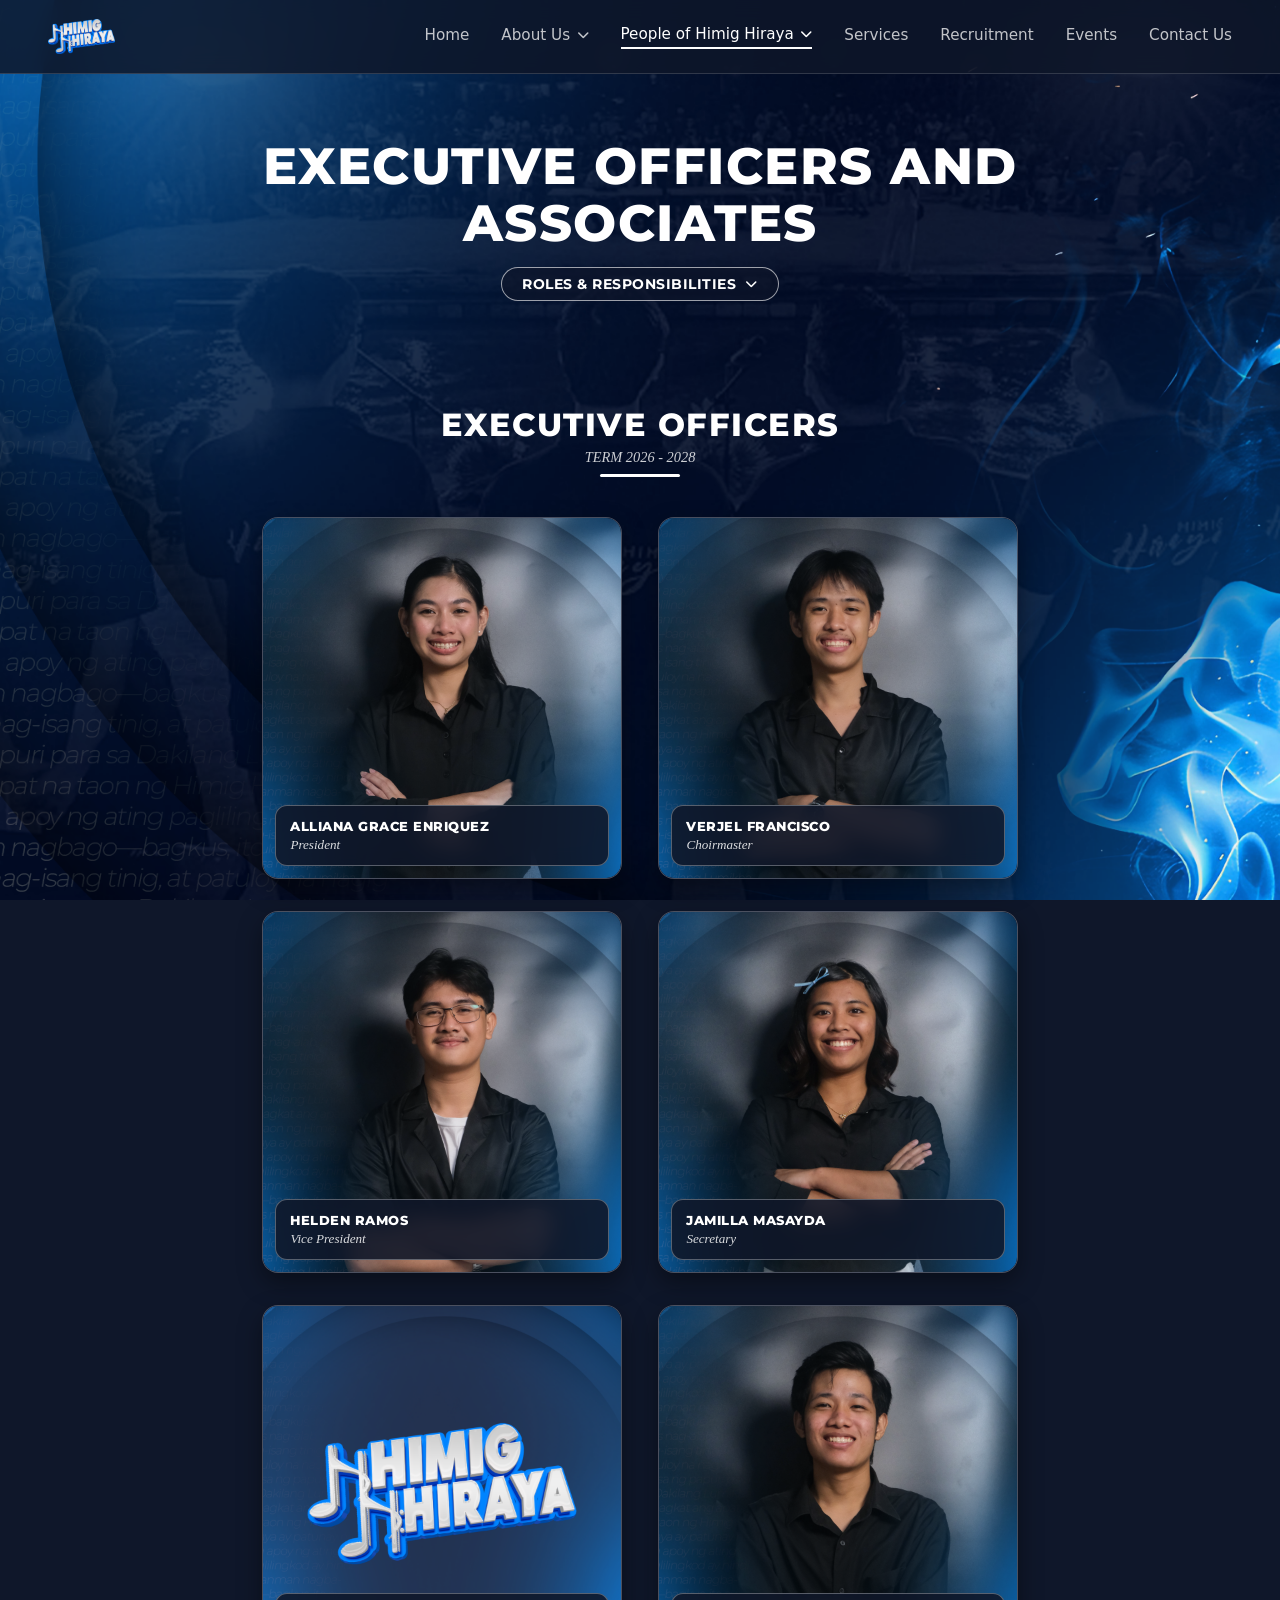
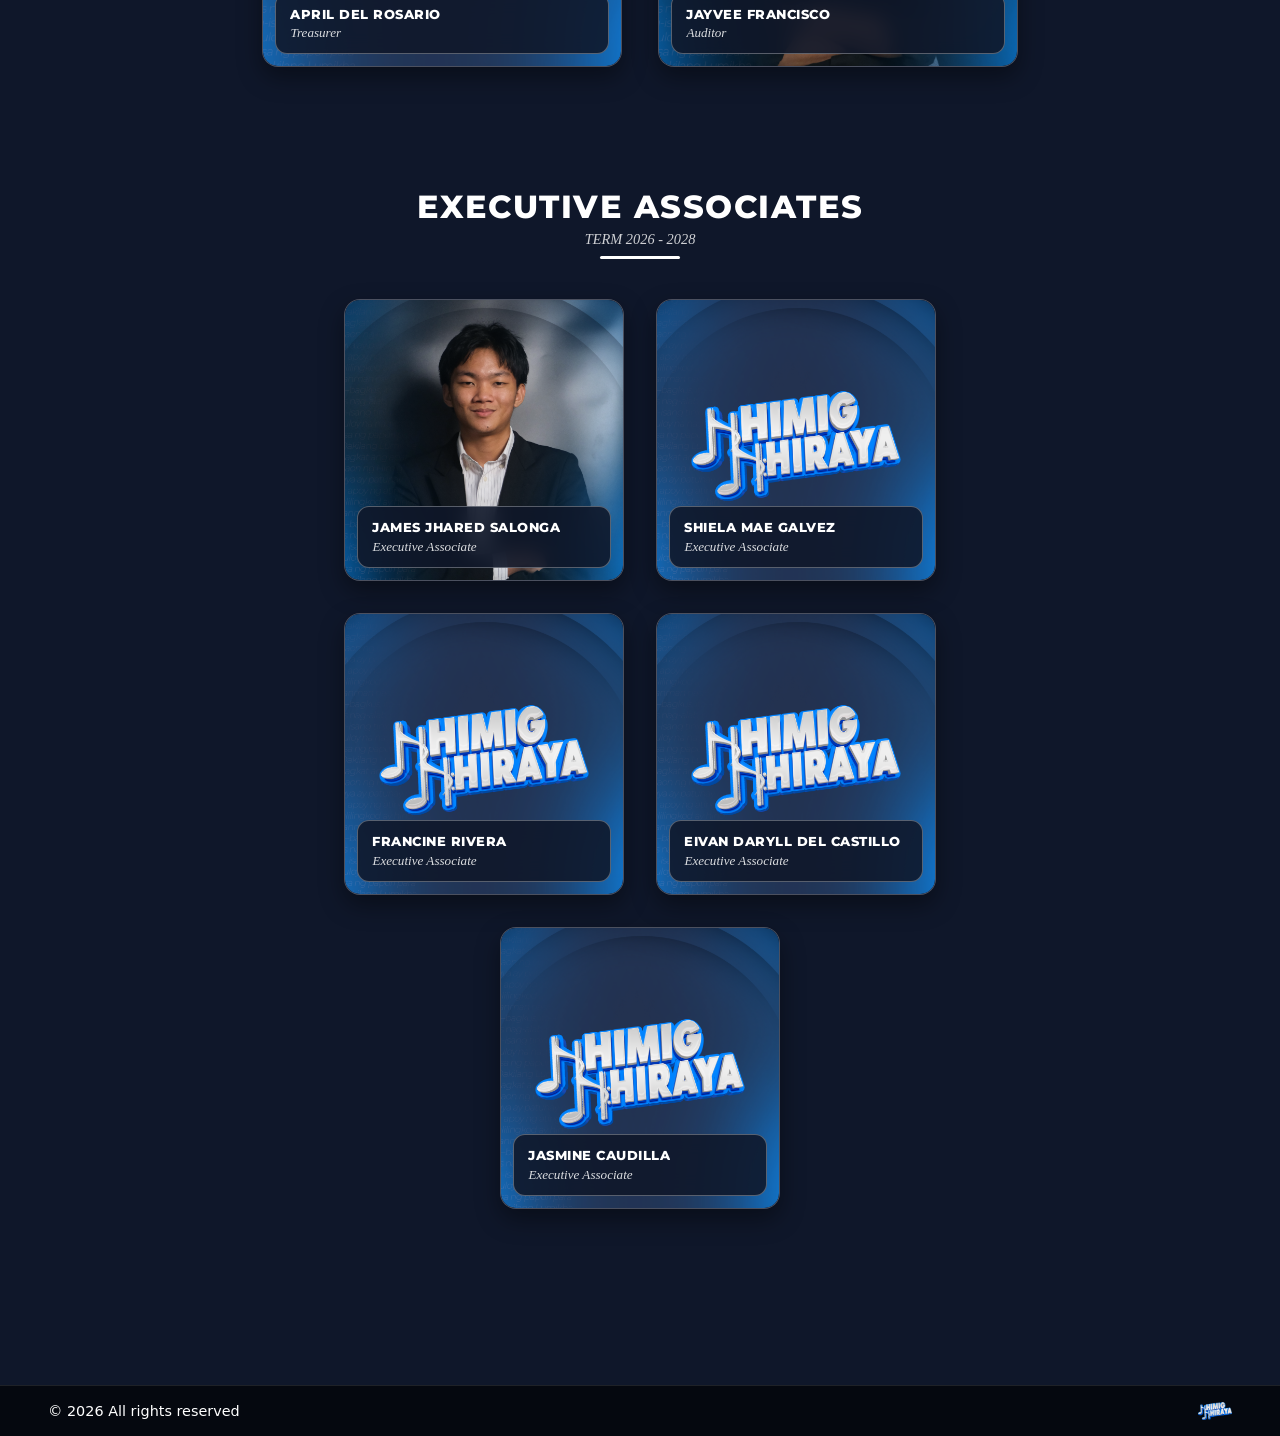
<file: executive.html>
<!DOCTYPE html>
<html lang="en">
<head>
    <meta charset="UTF-8">
    <meta name="viewport" content="width=device-width, initial-scale=1.0">
    <title>Executive Officers - Himig Hiraya</title>
    
    <!-- Google Fonts -->
    <link rel="preconnect" href="https://fonts.googleapis.com">
    <link rel="preconnect" href="https://fonts.gstatic.com" crossorigin>
    <link href="https://fonts.googleapis.com/css2?family=Montserrat:ital,wght@0,100..900;1,100..900&display=swap" rel="stylesheet">
    
    <!-- FontAwesome -->
    <link rel="stylesheet" href="https://cdnjs.cloudflare.com/ajax/libs/font-awesome/6.4.0/css/all.min.css">
    
    <link rel="stylesheet" href="styles5.css">
    <link rel="stylesheet" href="styles2.css">
</head>

<body>

    <header class="navbar">
        <div class="nav-container">
            <a href="index.html" class="nav-logo">
                <img src="HH Logo.png" alt="Himig Hiraya Logo" class="nav-logo-img">
            </a>

            <button class="mobile-menu-toggle" id="mobile-menu-toggle" aria-label="Toggle navigation">
                <i class="fa-solid fa-bars"></i>
            </button>

            <div class="nav-wrapper" id="nav-wrapper">
                <ul class="nav-menu">
                    <li><a href="index.html" class="nav-link">Home</a></li>
                    
                    <li class="dropdown">
                        <a href="aboutus.html" class="nav-link">
                            About Us <i class="fa-solid fa-chevron-down nav-icon"></i>
                        </a>
                        <ul class="dropdown-menu">
                            <li><a href="aboutus.html#bylaws">By Laws</a></li>
                        </ul>
                    </li>

                    <li class="dropdown">
                        <a href="people.html" class="nav-link active">
                            People of Himig Hiraya <i class="fa-solid fa-chevron-down nav-icon"></i>
                        </a>
                        <ul class="dropdown-menu">
                           <li><a href="people.html">Founding Leadership Council</a></li>
                            <li><a href="director.html">Functional Leadership Assignments</a></li>
                            <li><a href="executive.html">Executive Officers and Associates</a></li>
                            <li><a href="roster.html">Roster of Members</a></li>
                        </ul>
                    </li>
                    <li><a href="services.html" class="nav-link">Services</a></li>
                    <li><a href="recruitment.html" class="nav-link">Recruitment</a></li>
                    <li><a href="events.html" class="nav-link">Events</a></li>
                    <li><a href="contactus.html" class="nav-link">Contact Us</a></li>
                </ul>
            </div>
        </div>
    </header>

    <main class="container">

        <section class="portal-header center-header">
            <h1>Executive Officers and Associates</h1>
            
            <details class="description-dropdown">
                <summary class="dropdown-btn">
                    <span>Roles & Responsibilities</span>
                    <i class="fa-solid fa-chevron-down toggle-icon"></i>
                </summary>
                <p>Executive Officers lead the organization’s day-to-day administration and operations, implementing approved programs, policies, and decisions within their respective areas of responsibility. Executive Associates work alongside them by providing administrative, technical, program, and operational support. Together, they help ensure that Himig Hiraya operates effectively, responsibly, and in accordance with its mission, values, By-Laws, and organizational goals.</p>
            </details>
        </section>

        <!-- EXECUTIVE OFFICERS SECTION -->
        <section id="executive-officers" class="team-section">
            <div class="section-title">
                <h2>EXECUTIVE OFFICERS</h2>
                <p>TERM 2026 - 2028</p>
                <div class="title-underline"></div>
            </div>

            <div class="team-grid">

                <div class="member-card">
                    <div class="member-photo-frame">
                        <img src="Pres.png" alt="Alliana Grace Enriquez" class="member-photo">
                        <div class="member-badge">
                            <div class="member-details">
                                <h3 class="member-name">Alliana Grace Enriquez</h3>
                                <span class="member-role">President</span>
                            </div>
                        </div>
                    </div>
                </div>

                <div class="member-card">
                    <div class="member-photo-frame">
                        <img src="Choir Master.png" alt="Verjel Francisco" class="member-photo">
                        <div class="member-badge">
                            <div class="member-details">
                                <h3 class="member-name">Verjel Francisco</h3>
                                <span class="member-role">Choirmaster</span>
                            </div>
                        </div>
                    </div>
                </div>

               <div class="member-card">
                    <div class="member-photo-frame">
                        <img src="Vice.png" alt="Helden Ramos" class="member-photo">
                        <div class="member-badge">
                            <div class="member-details">
                                <h3 class="member-name">Helden Ramos</h3>
                                <span class="member-role">Vice President</span>
                            </div>
                        </div>
                    </div>
                </div>

                <div class="member-card">
                    <div class="member-photo-frame">
                        <img src="Secretary.png" alt="Jamilla Masayda" class="member-photo">
                        <div class="member-badge">
                            <div class="member-details">
                                <h3 class="member-name">Jamilla Masayda</h3>
                                <span class="member-role">Secretary</span>
                            </div>
                        </div>
                    </div>
                </div>

                <div class="member-card">
                    <div class="member-photo-frame">
                        <img src="no photos.png" alt="April Del Rosario" class="member-photo">
                        <div class="member-badge">
                            <div class="member-details">
                                <h3 class="member-name">April Del Rosario</h3>
                                <span class="member-role">Treasurer</span>
                            </div>
                        </div>
                    </div>
                </div>

                <div class="member-card">
                    <div class="member-photo-frame">
                        <img src="Auditor.png" alt="Jayvee Francisco" class="member-photo">
                        <div class="member-badge">
                            <div class="member-details">
                                <h3 class="member-name">Jayvee Francisco</h3>
                                <span class="member-role">Auditor</span>
                            </div>
                        </div>
                    </div>
                </div>

            </div>
        </section>

        <!-- EXECUTIVE ASSOCIATES SECTION -->
        <section id="executive-associates" class="team-section">
            <div class="section-title">
                <h2>EXECUTIVE ASSOCIATES</h2>
                <p>TERM 2026 - 2028</p>
                <div class="title-underline"></div>
            </div>

            <div class="roster-grid">

                <div class="member-card">
                    <div class="member-photo-frame">
                        <img src="Assoc.png" alt="Associate Name" class="member-photo">
                        <div class="member-badge">
                            <div class="member-details">
                                <h3 class="member-name">James Jhared Salonga</h3>
                                <span class="member-role">Executive Associate</span>
                            </div>
                        </div>
                    </div>
                </div>

                <div class="member-card">
                    <div class="member-photo-frame">
                        <img src="no photos.png" alt="Associate Name" class="member-photo">
                        <div class="member-badge">
                            <div class="member-details">
                                <h3 class="member-name">Shiela Mae Galvez</h3>
                                <span class="member-role">Executive Associate</span>
                            </div>
                        </div>
                    </div>
                </div>

                <div class="member-card">
                    <div class="member-photo-frame">
                        <img src="no photos.png" alt="Associate Name" class="member-photo">
                        <div class="member-badge">
                            <div class="member-details">
                                <h3 class="member-name">Francine Rivera</h3>
                                <span class="member-role">Executive Associate</span>
                            </div>
                        </div>
                    </div>
                </div>

                <div class="member-card">
                    <div class="member-photo-frame">
                        <img src="no photos.png" alt="Associate Name" class="member-photo">
                        <div class="member-badge">
                            <div class="member-details">
                                <h3 class="member-name">Eivan Daryll Del Castillo</h3>
                                <span class="member-role">Executive Associate</span>
                            </div>
                        </div>
                    </div>
                </div>

                <div class="member-card">
                    <div class="member-photo-frame">
                        <img src="no photos.png" alt="Associate Name" class="member-photo">
                        <div class="member-badge">
                            <div class="member-details">
                                <h3 class="member-name">Jasmine Caudilla</h3>
                                <span class="member-role">Executive Associate</span>
                            </div>
                        </div>
                    </div>
                </div>

            </div>
        </section>

    </main>

    <footer class="site-footer">
    <div class="footer-container">
        <div class="footer-left">
            &copy; 2026 All rights reserved
        </div>
        <div class="footer-right">
            <img src="HH Logo.png" alt="Technomancer" class="footer-logo">
        </div>
    </div>
</footer>

    <script>
        const mobileToggle = document.getElementById('mobile-menu-toggle');
        const navWrapper = document.getElementById('nav-wrapper');
        
        if (mobileToggle && navWrapper) {
            mobileToggle.addEventListener('click', () => {
                navWrapper.classList.toggle('active');
                
                const icon = mobileToggle.querySelector('i');
                if (navWrapper.classList.contains('active')) {
                    icon.classList.remove('fa-bars');
                    icon.classList.add('fa-xmark');
                } else {
                    icon.classList.remove('fa-xmark');
                    icon.classList.add('fa-bars');
                }
            });
        }

        // Mobile Dropdown Tap Handler
        const dropdownLinks = document.querySelectorAll('.dropdown > a');
        dropdownLinks.forEach(link => {
            link.addEventListener('click', (e) => {
                if (window.innerWidth <= 1024) {
                    const dropdownParent = link.parentElement;
                    
                    if (!dropdownParent.classList.contains('open')) {
                        e.preventDefault();
                        
                        document.querySelectorAll('.dropdown.open').forEach(openDropdown => {
                            if (openDropdown !== dropdownParent) {
                                openDropdown.classList.remove('open');
                            }
                        });
                        
                        dropdownParent.classList.add('open');
                    }
                }
            });
        });
    </script>
</body>
</html>
</file>
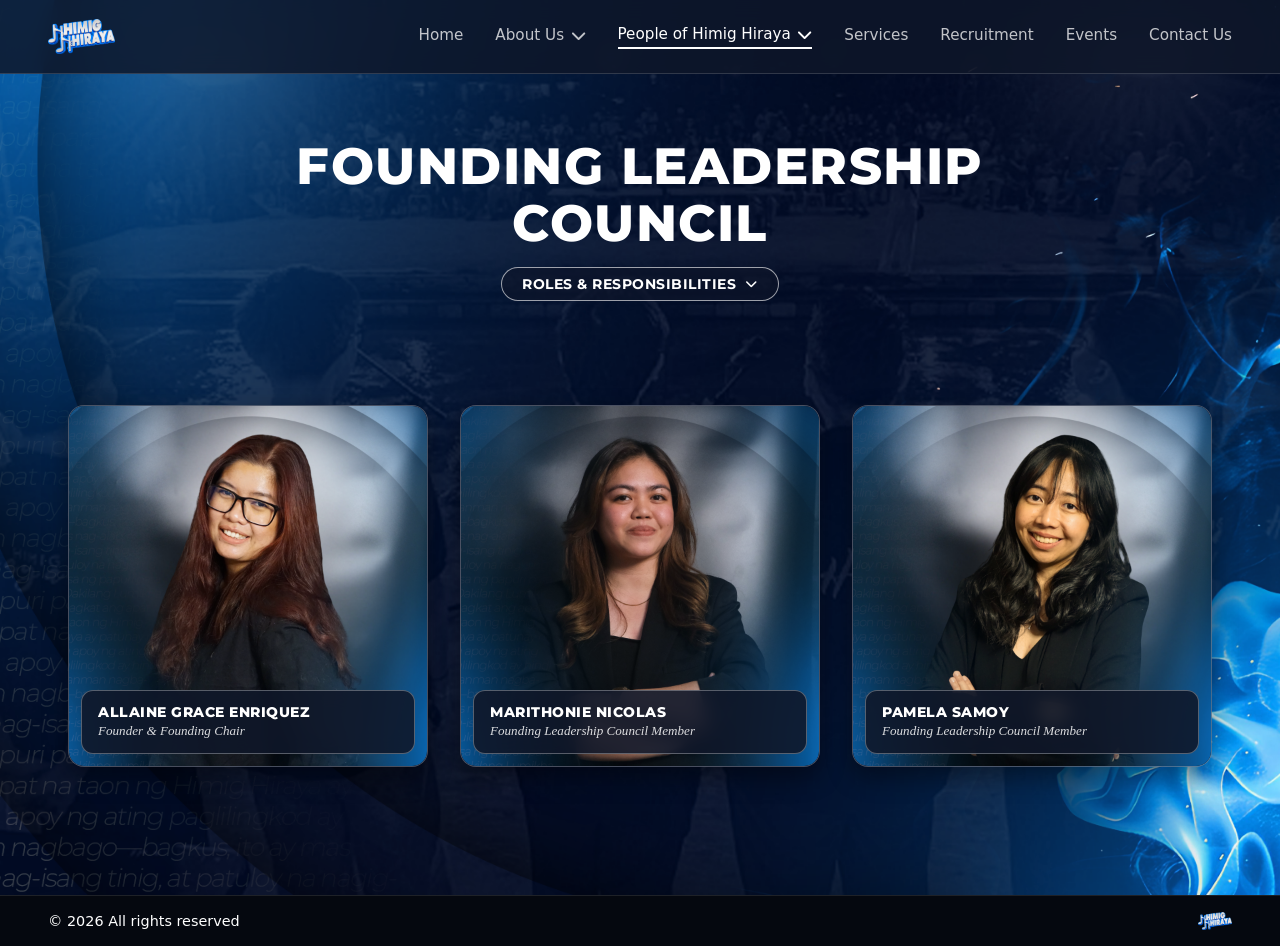
<file: people.html>
<!DOCTYPE html>
<html lang="en">
<head>
    <meta charset="UTF-8">
    <meta name="viewport" content="width=device-width, initial-scale=1.0">
    <title>People of Himig Hiraya</title>
    <link rel="icon" type="image/png" href="HH Logo.png">
    <link rel="preconnect" href="https://fonts.googleapis.com">
    <link rel="preconnect" href="https://fonts.gstatic.com" crossorigin>
    <link href="https://fonts.googleapis.com/css2?family=Montserrat:ital,wght@0,100..900;1,100..900&display=swap" rel="stylesheet">
    
    <link rel="stylesheet" href="https://cdnjs.cloudflare.com/ajax/libs/font-awesome/6.4.0/css/all.min.css">
    
    <link rel="stylesheet" href="styles3.css">
    <link rel="stylesheet" href="styles2.css">
</head>

<body>

    <header class="navbar">
        <div class="nav-container">
            <a href="index.html" class="nav-logo">
                <img src="HH Logo.png" alt="Himig Hiraya Logo" class="nav-logo-img">
            </a>

            <button class="mobile-menu-toggle" id="mobile-menu-toggle" aria-label="Toggle navigation">
                <i class="fa-solid fa-bars"></i>
            </button>

            <div class="nav-wrapper" id="nav-wrapper">
                <ul class="nav-menu">
                    <li><a href="index.html" class="nav-link">Home</a></li>
                    
                    <li class="dropdown">
                        <a href="aboutus.html" class="nav-link">
                            About Us <i class="fa-solid fa-chevron-down nav-icon"></i>
                        </a>
                        <ul class="dropdown-menu">
                            <li><a href="aboutus.html#bylaws">By Laws</a></li>
                        </ul>
                    </li>

                    <li class="dropdown">
                        <a href="people.html" class="nav-link active">
                            People of Himig Hiraya <i class="fa-solid fa-chevron-down nav-icon"></i>
                        </a>
                        <ul class="dropdown-menu">
                            <li><a href="people.html">Founding Leadership Council</a></li>
                            <li><a href="director.html">Functional Leadership Assignments</a></li>
                            <li><a href="executive.html">Executive Officers and Associates</a></li>
                            <li><a href="roster.html">Roster of Members</a></li>
                        </ul>
                    </li>
                    <li><a href="services.html" class="nav-link">Services</a></li>
                    <li><a href="recruitment.html" class="nav-link">Recruitment</a></li>
                    <li><a href="events.html" class="nav-link">Events</a></li>
                    <li><a href="contactus.html" class="nav-link">Contact Us</a></li>
                </ul>
            </div>
        </div>
    </header>

    <main class="container">

        <section class="portal-header center-header">
            <h1>Founding Leadership Council</h1>
            
            <details class="description-dropdown">
                <summary class="dropdown-btn">
                    <span>Roles & Responsibilities</span>
                    <i class="fa-solid fa-chevron-down toggle-icon"></i>
                </summary>
                <p>The Founding Leadership Council brings together the Founder and the original senior leaders who helped establish, shape, and develop Himig Hiraya from its early beginnings. Together, they serve as stewards of the organization’s mission, vision, values, identity, and founding principles while providing strategic guidance, institutional knowledge, leadership continuity, and long-term direction. Their enduring role helps ensure that Himig Hiraya remains true to its purpose while continuing to grow, adapt, and build a sustainable legacy for future generations.</p> 
            </details>
        </section>

        <section class="team-section">
            <div class="single-card-wrapper">
                <div class="member-card">
                    <div class="member-photo-frame">
                        <div class="photo-placeholder">
                            <i class="fa-solid fa-user"></i>
                        </div>

                        <img src="Lai - OFFICER.png" alt="Allaine Grace Enriquez" class="member-photo" onerror="this.style.display='none';">

                        <div class="member-badge">
                            <div class="member-details">
                                <h3 class="member-name">Allaine Grace Enriquez</h3>
                                <span class="member-role">Founder & Founding Chair</span>
                            </div>
                        </div>
                    </div>
                </div>

                <div class="member-card">
                    <div class="member-photo-frame">
                        <div class="photo-placeholder">
                            <i class="fa-solid fa-user"></i>
                        </div>
                        <img src="Projects and Operations Lead.png" alt="Marithonie Nicolas" class="member-photo" onerror="this.style.display='none';">
                        <div class="member-badge">
                            <div class="member-details">
                                <h3 class="member-name">Marithonie Nicolas</h3>
                                <span class="member-role">Founding Leadership Council Member</span>
                            </div>
                        </div>
                    </div>
                </div>

                <div class="member-card">
                    <div class="member-photo-frame">
                        <div class="photo-placeholder">
                            <i class="fa-solid fa-user"></i>
                        </div>
                        <img src="Pam - OFFICER.png" alt="Pamela Samoy" class="member-photo" onerror="this.style.display='none';">
                        <div class="member-badge">
                            <div class="member-details">
                                <h3 class="member-name">Pamela Samoy</h3>
                                <span class="member-role">Founding Leadership Council Member</span>
                            </div>
                        </div>
                    </div>
                </div>
            </div>
        </section>

    </main>

    <footer class="site-footer">
    <div class="footer-container">
        <div class="footer-left">
            &copy; 2026 All rights reserved
        </div>
        <div class="footer-right">
            <img src="HH Logo.png" alt="Technomancer" class="footer-logo">
        </div>
    </div>
</footer>

    <script>
        const mobileToggle = document.getElementById('mobile-menu-toggle');
        const navWrapper = document.getElementById('nav-wrapper');
        
        if (mobileToggle && navWrapper) {
            mobileToggle.addEventListener('click', () => {
                navWrapper.classList.toggle('active');
                
                const icon = mobileToggle.querySelector('i');
                if (navWrapper.classList.contains('active')) {
                    icon.classList.remove('fa-bars');
                    icon.classList.add('fa-xmark');
                } else {
                    icon.classList.remove('fa-xmark');
                    icon.classList.add('fa-bars');
                }
            });
        }

        // Mobile Dropdown Tap Handler
        const dropdownLinks = document.querySelectorAll('.dropdown > a');
        dropdownLinks.forEach(link => {
            link.addEventListener('click', (e) => {
                if (window.innerWidth <= 768) {
                    const dropdownParent = link.parentElement;
                    
                    if (!dropdownParent.classList.contains('open')) {
                        e.preventDefault();
                        
                        document.querySelectorAll('.dropdown.open').forEach(openDropdown => {
                            if (openDropdown !== dropdownParent) {
                                openDropdown.classList.remove('open');
                            }
                        });
                        
                        dropdownParent.classList.add('open');
                    }
                }
            });
        });
    </script>
</body>
</html>
</file>
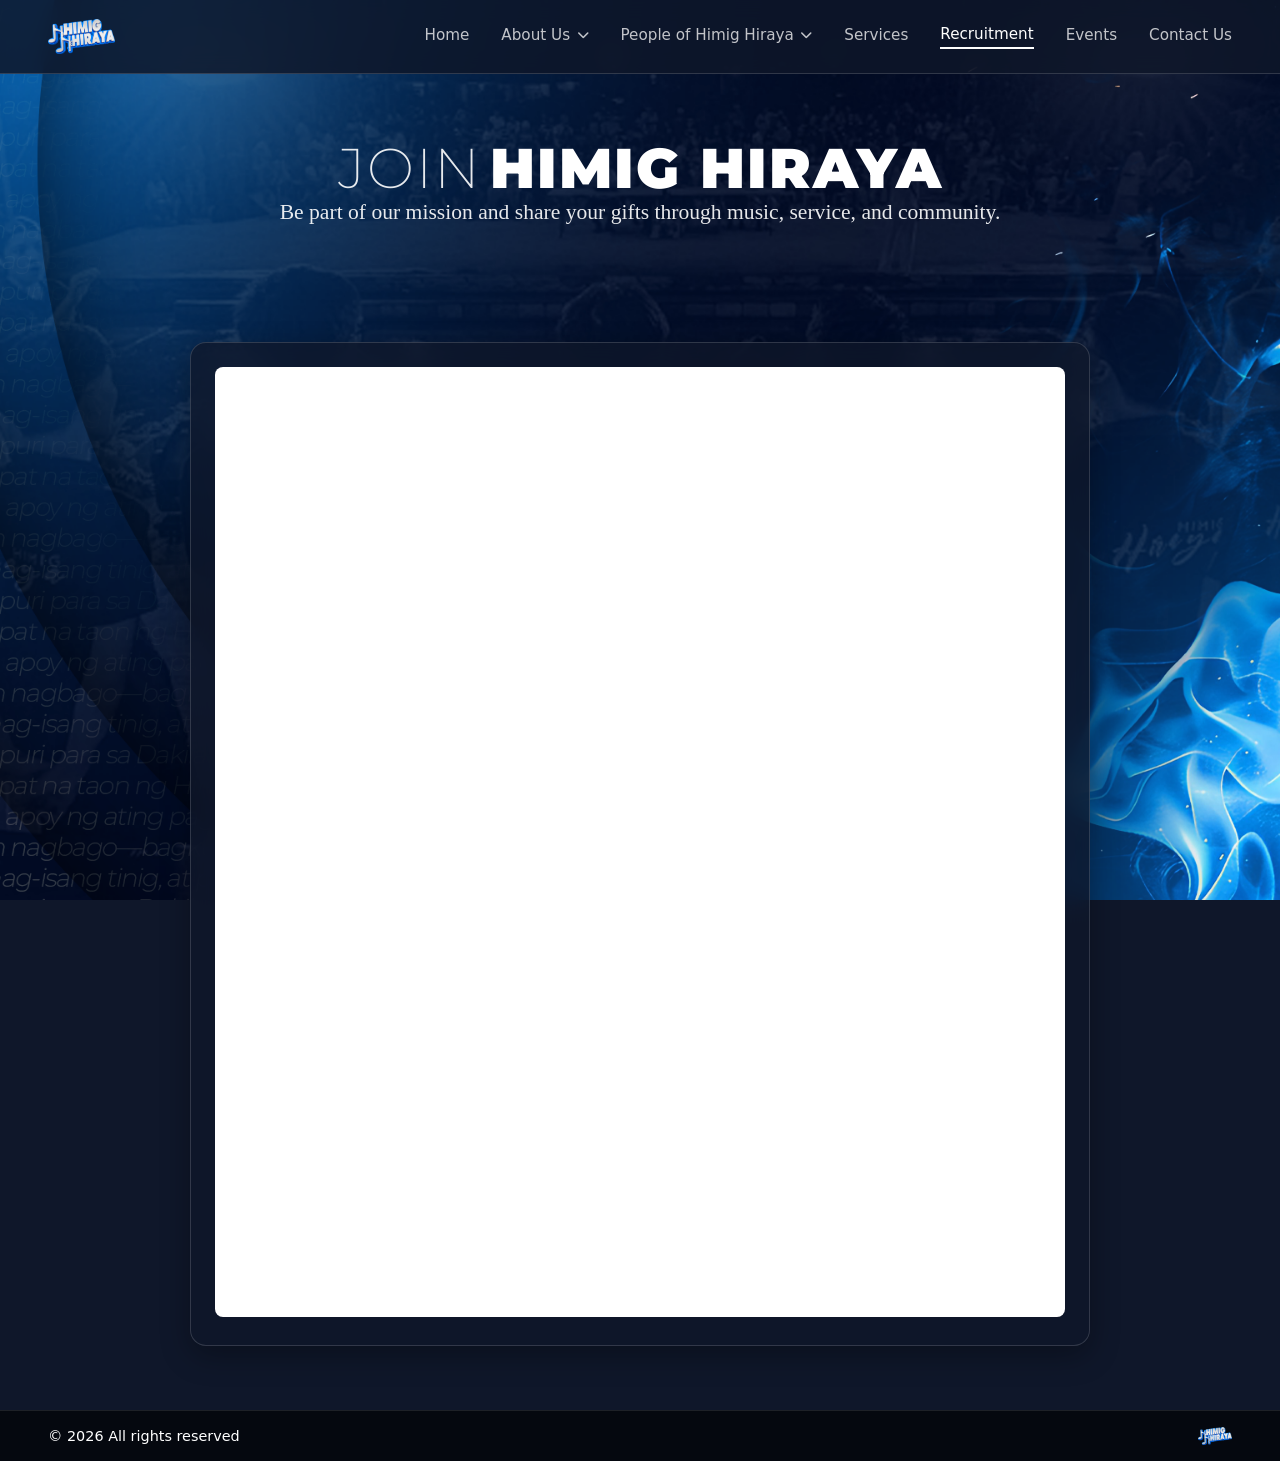
<file: recruitment.html>
<!DOCTYPE html>
<html lang="en">
<head>
    <meta charset="UTF-8">
    <meta name="viewport" content="width=device-width, initial-scale=1.0">
    <title>Recruitment - Himig Hiraya</title>
    <link rel="icon" type="image/png" href="HH Logo.png">
    
    <!-- Google Fonts -->
    <link rel="preconnect" href="https://fonts.googleapis.com">
    <link rel="preconnect" href="https://fonts.gstatic.com" crossorigin>
    <link href="https://fonts.googleapis.com/css2?family=Montserrat:ital,wght@0,100..900;1,100..900&display=swap" rel="stylesheet">
    
    <!-- FontAwesome -->
    <link rel="stylesheet" href="https://cdnjs.cloudflare.com/ajax/libs/font-awesome/6.4.0/css/all.min.css">
    
    <!-- Stylesheets -->
    <link rel="stylesheet" href="styles7.css">
    <link rel="stylesheet" href="styles2.css">
</head>

<body>

    <header class="navbar">
        <div class="nav-container">
            <a href="index.html" class="nav-logo">
                <img src="HH Logo.png" alt="Himig Hiraya Logo" class="nav-logo-img">
            </a>

            <button class="mobile-menu-toggle" id="mobile-menu-toggle" aria-label="Toggle navigation">
                <i class="fa-solid fa-bars"></i>
            </button>

            <div class="nav-wrapper" id="nav-wrapper">
                <ul class="nav-menu">
                    <li><a href="index.html" class="nav-link">Home</a></li>
                    
                    <li class="dropdown">
                        <a href="aboutus.html" class="nav-link">
                            About Us <i class="fa-solid fa-chevron-down nav-icon"></i>
                        </a>
                        <ul class="dropdown-menu">
                            <li><a href="aboutus.html#bylaws">By Laws</a></li>
                        </ul>
                    </li>

                    <li class="dropdown">
                        <a href="people.html" class="nav-link">
                            People of Himig Hiraya <i class="fa-solid fa-chevron-down nav-icon"></i>
                        </a>
                        <ul class="dropdown-menu">
                            <li><a href="people.html">Founding Leadership Council</a></li>
                            <li><a href="director.html">Functional Leadership Assignments</a></li>
                            <li><a href="executive.html">Executive Officers and Associates</a></li>
                            <li><a href="roster.html">Roster of Members</a></li>
                        </ul>
                    </li>
                    <li><a href="services.html" class="nav-link">Services</a></li>
                    <li><a href="recruitment.html" class="nav-link active">Recruitment</a></li>
                    <li><a href="events.html" class="nav-link">Events</a></li>
                    <li><a href="contactus.html" class="nav-link">Contact Us</a></li>
                </ul>
            </div>
        </div>
    </header>

    <main class="container">
        <section class="portal-header center-header">
            <h1 class="main-title">
                <span class="title-light">JOIN</span> 
                <span class="title-bold">HIMIG HIRAYA</span>
            </h1>
            <p>Be part of our mission and share your gifts through music, service, and community.</p>
        </section>

        <section class="form-wrapper">
            <iframe 
                src="https://docs.google.com/forms/d/e/1FAIpQLSf4kc6AO4ETHMYQKv0rqrYaMZ88VAbzk3XCAEWFYrC6kwf7wg/viewform?usp=header" 
                class="responsive-iframe" 
                frameborder="0" 
                marginheight="0" 
                marginwidth="0">
                Loading…
            </iframe>
        </section>
    </main>

        <footer class="site-footer">
    <div class="footer-container">
        <div class="footer-left">
            &copy; 2026 All rights reserved
        </div>
        <div class="footer-right">
            <img src="HH Logo.png" alt="Technomancer" class="footer-logo">
        </div>
    </div>
</footer>

    <script>
        const mobileToggle = document.getElementById('mobile-menu-toggle');
        const navWrapper = document.getElementById('nav-wrapper');
        
        if (mobileToggle && navWrapper) {
            mobileToggle.addEventListener('click', () => {
                navWrapper.classList.toggle('active');
                
                const icon = mobileToggle.querySelector('i');
                if (navWrapper.classList.contains('active')) {
                    icon.classList.remove('fa-bars');
                    icon.classList.add('fa-xmark');
                } else {
                    icon.classList.remove('fa-xmark');
                    icon.classList.add('fa-bars');
                }
            });
        }

        // Mobile Dropdown Tap Handler
        const dropdownLinks = document.querySelectorAll('.dropdown > a');
        dropdownLinks.forEach(link => {
            link.addEventListener('click', (e) => {
                if (window.innerWidth <= 1024) {
                    const dropdownParent = link.parentElement;
                    
                    if (!dropdownParent.classList.contains('open')) {
                        e.preventDefault();
                        
                        document.querySelectorAll('.dropdown.open').forEach(openDropdown => {
                            if (openDropdown !== dropdownParent) {
                                openDropdown.classList.remove('open');
                            }
                        });
                        
                        dropdownParent.classList.add('open');
                    }
                }
            });
        });
    </script>
</body>
</html>
</file>
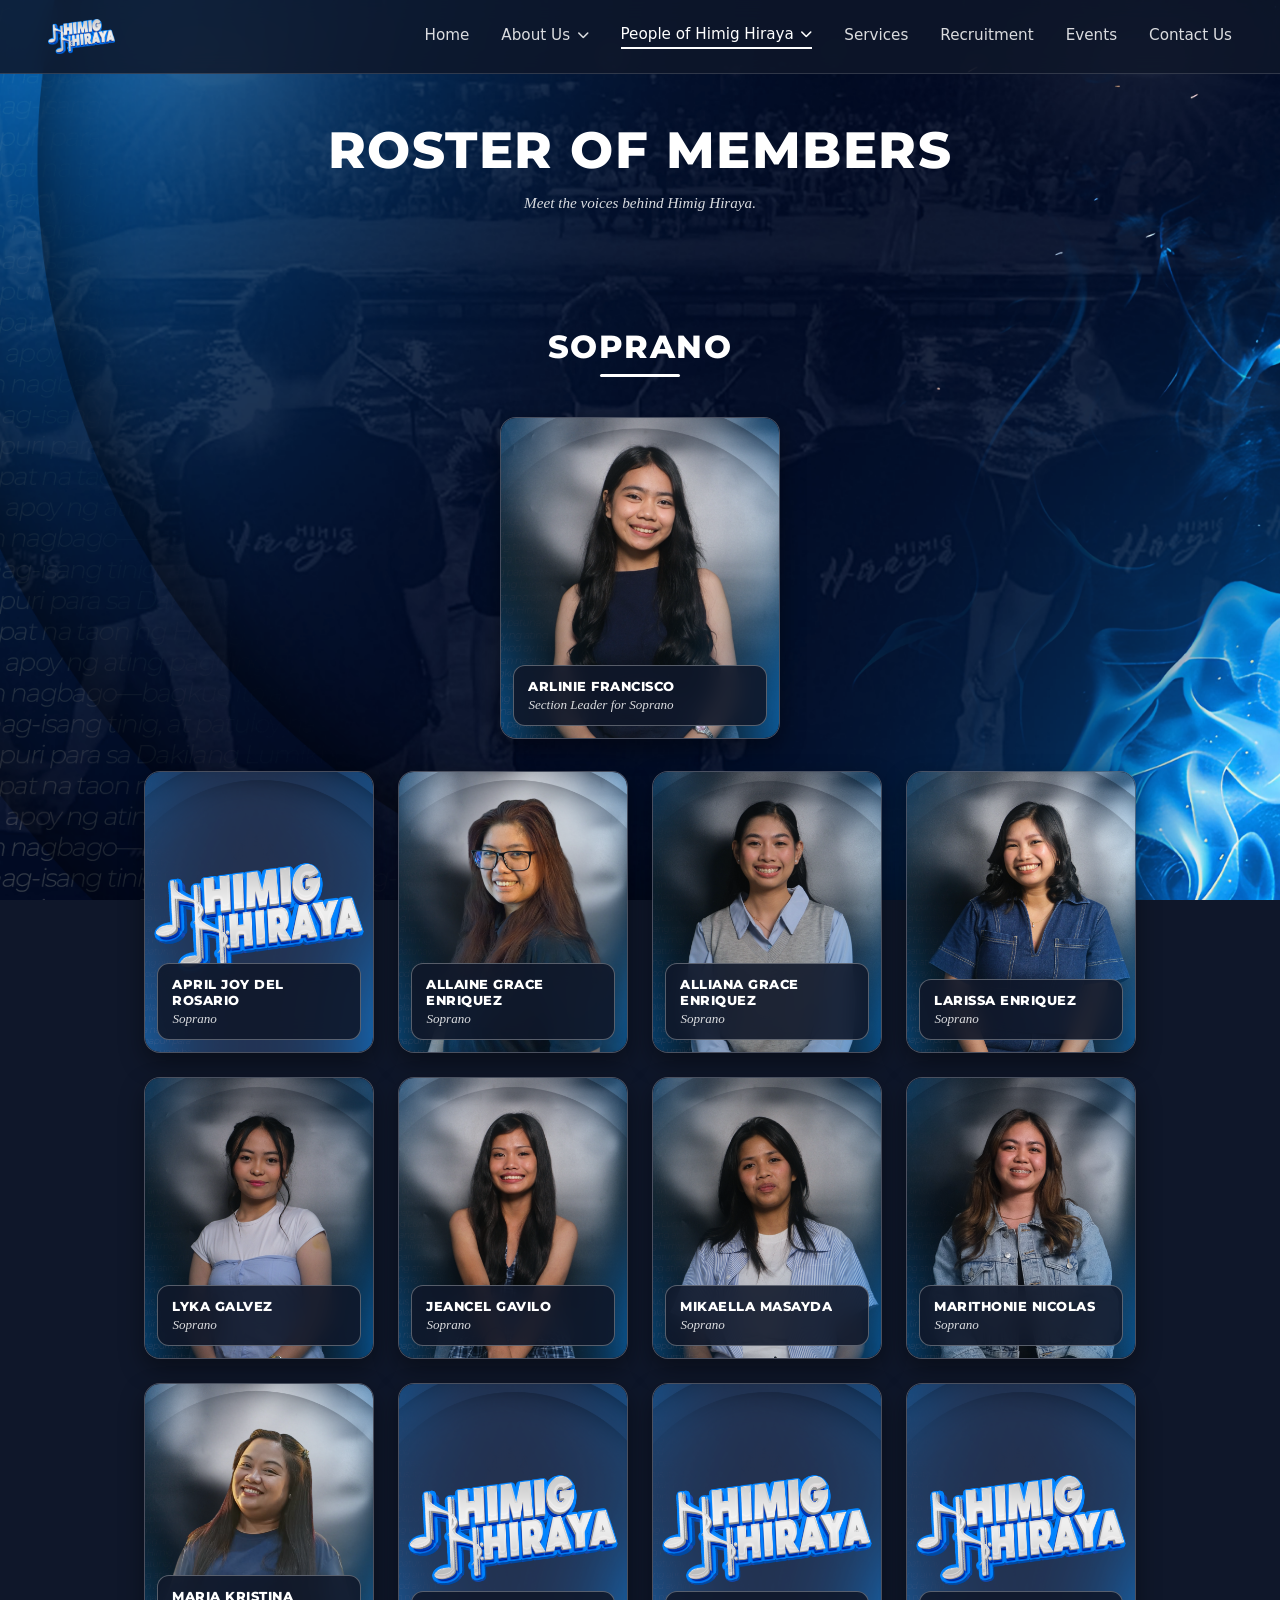
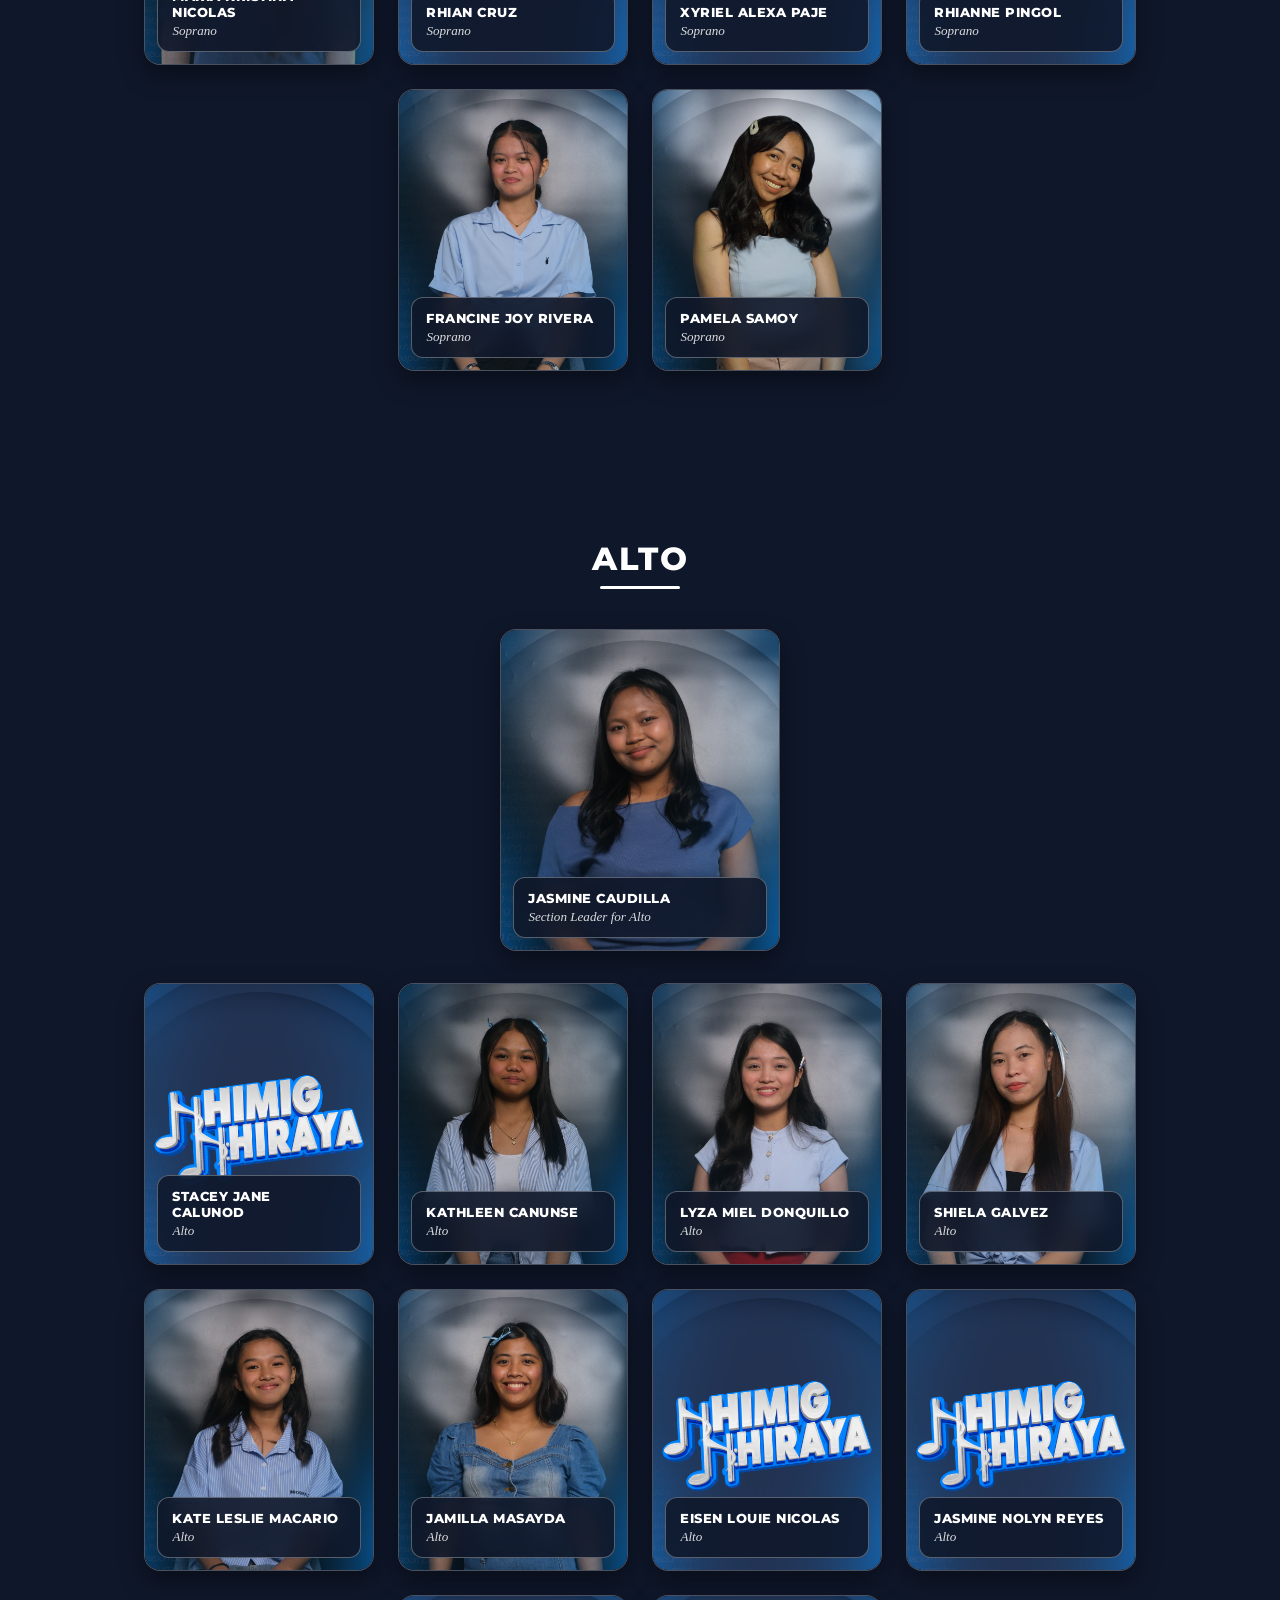
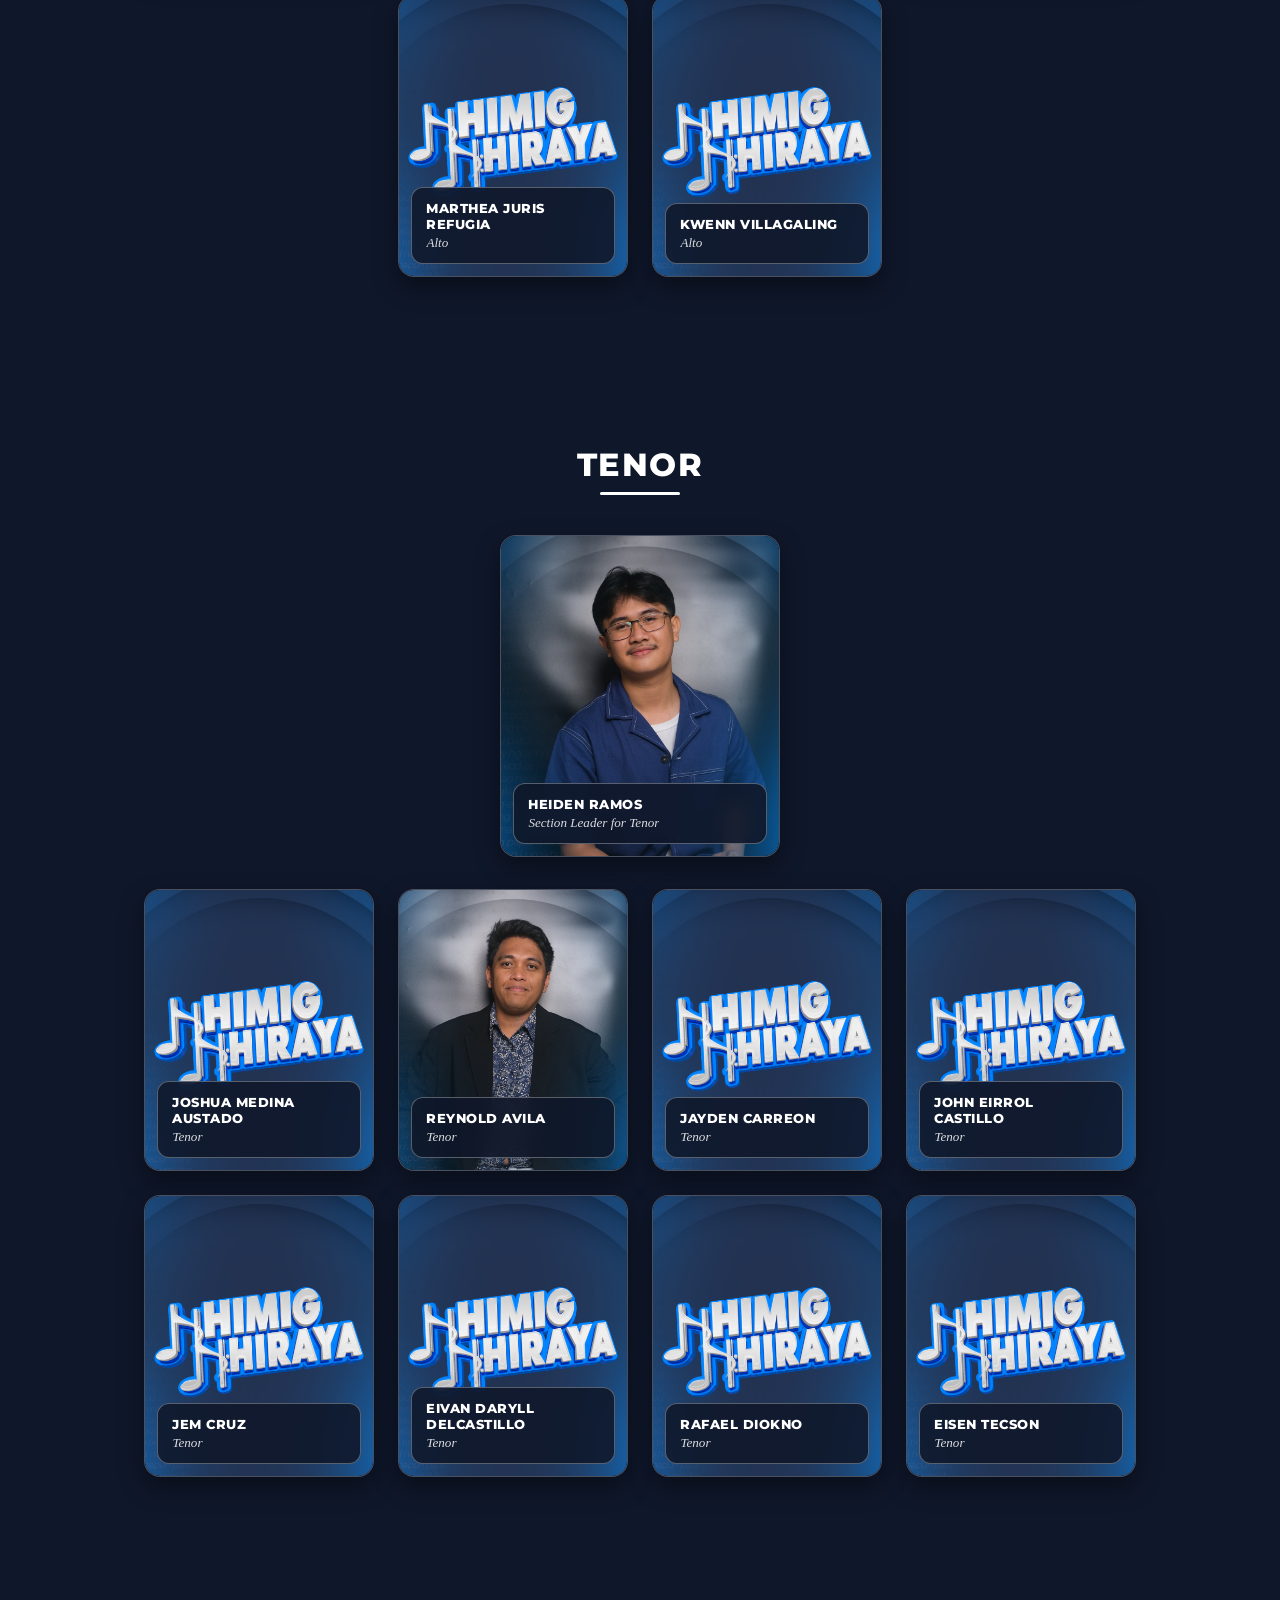
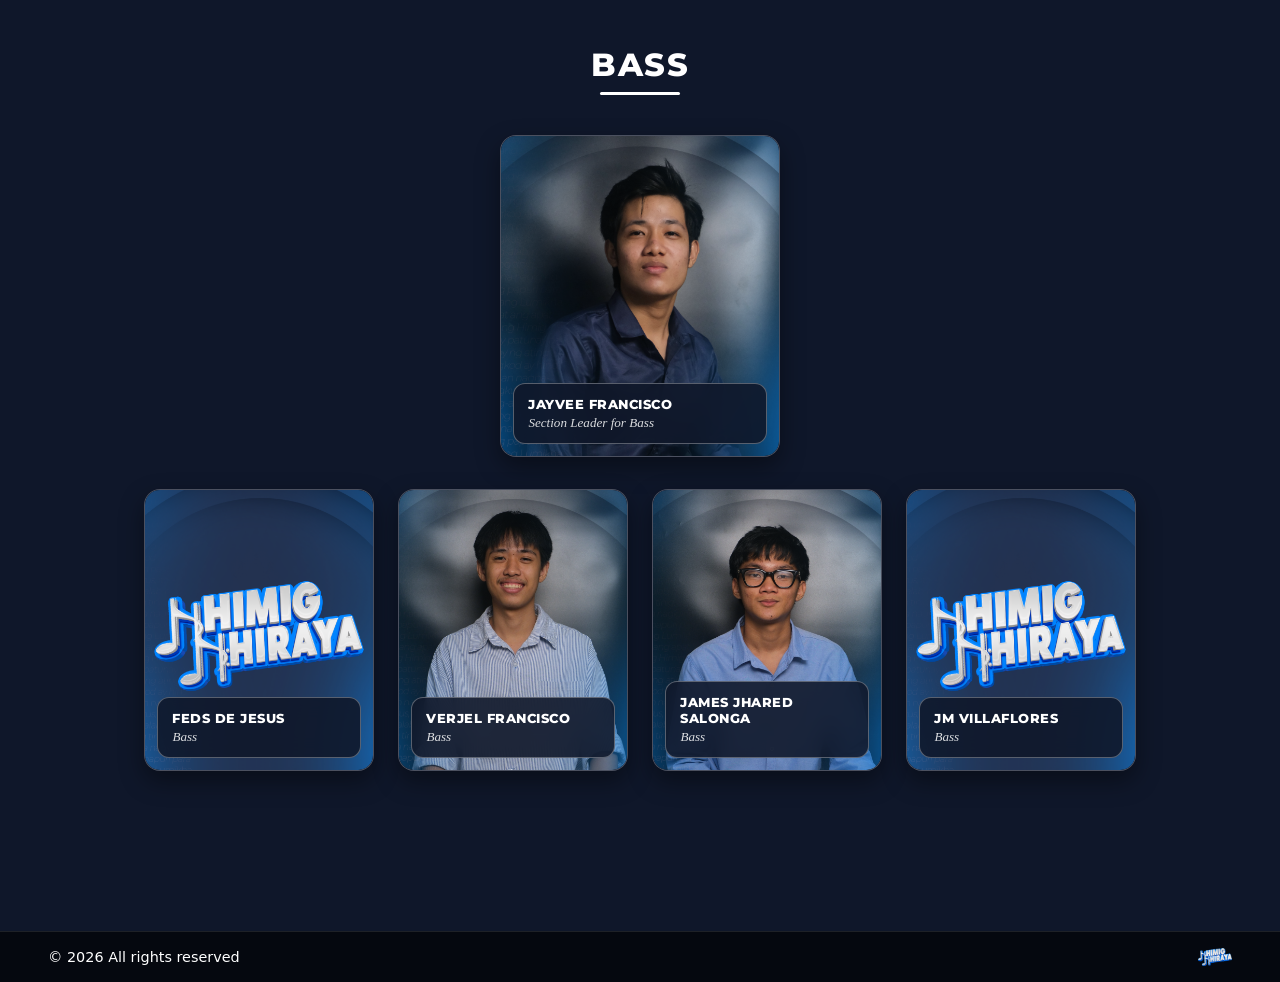
<file: roster.html>
<!DOCTYPE html>
<html lang="en">
<head>
    <meta charset="UTF-8">
    <meta name="viewport" content="width=device-width, initial-scale=1.0">
    <title>Roster of Members - Himig Hiraya</title>
    <link rel="icon" type="image/png" href="HH Logo.png">
    
    <!-- Google Fonts -->
    <link rel="preconnect" href="https://fonts.googleapis.com">
    <link rel="preconnect" href="https://fonts.gstatic.com" crossorigin>
    <link href="https://fonts.googleapis.com/css2?family=Montserrat:ital,wght@0,100..900;1,100..900&display=swap" rel="stylesheet">
    
    <!-- FontAwesome -->
    <link rel="stylesheet" href="https://cdnjs.cloudflare.com/ajax/libs/font-awesome/6.4.0/css/all.min.css">
    
    <!-- Stylesheets -->
    <link rel="stylesheet" href="styles2.css">
    <link rel="stylesheet" href="styles6.css">
</head>

<body>

    <header class="navbar">
        <div class="nav-container">
            <a href="index.html" class="nav-logo">
                <img src="HH Logo.png" alt="Himig Hiraya Logo" class="nav-logo-img">
            </a>

            <button class="mobile-menu-toggle" id="mobile-menu-toggle" aria-label="Toggle navigation">
                <i class="fa-solid fa-bars"></i>
            </button>

            <div class="nav-wrapper" id="nav-wrapper">
                <ul class="nav-menu">
                    <li><a href="index.html" class="nav-link">Home</a></li>
                    
                    <li class="dropdown">
                        <a href="aboutus.html" class="nav-link">
                            About Us <i class="fa-solid fa-chevron-down nav-icon"></i>
                        </a>
                        <ul class="dropdown-menu">
                            <li><a href="aboutus.html#bylaws">By Laws</a></li>
                        </ul>
                    </li>

                    <li class="dropdown">
                        <a href="people.html" class="nav-link active">
                            People of Himig Hiraya <i class="fa-solid fa-chevron-down nav-icon"></i>
                        </a>
                        <ul class="dropdown-menu">
                            <li><a href="people.html">Founding Leadership Council</a></li>
                            <li><a href="director.html">Functional Leadership Assignments</a></li>
                            <li><a href="executive.html">Executive Officers and Associates</a></li>
                            <li><a href="roster.html">Roster of Members</a></li>
                        </ul>
                    </li>
                    <li><a href="services.html" class="nav-link">Services</a></li>
                    <li><a href="recruitment.html" class="nav-link">Recruitment</a></li>
                    <li><a href="events.html" class="nav-link">Events</a></li>
                    <li><a href="contactus.html" class="nav-link">Contact Us</a></li>
                </ul>
            </div>
        </div>
    </header>

    <main class="container">

        <section class="portal-header center-header">
            <h1>ROSTER OF MEMBERS</h1>
            <p>Meet the voices behind Himig Hiraya.</p>
        </section>

        <!-- ================= SOPRANO SECTION ================= -->
        <section id="soprano" class="team-section">
            <div class="section-title">
                <h2>SOPRANO</h2>
                <div class="title-underline"></div>
            </div>

            <!-- Top Centered Lead Card -->
            <div class="section-lead">
                <div class="member-card">
                    <div class="member-photo-frame">
                        <img src="arlinie.png" alt="Soprano Member 1" class="member-photo">
                        <div class="member-badge">
                            <div class="member-details">
                                <h3 class="member-name">Arlinie Francisco</h3>
                                <span class="member-role">Section Leader for Soprano</span>
                            </div>
                        </div>
                    </div>
                </div>
            </div>

            <!-- Remaining Members Grid -->
            <div class="roster-grid">
                <div class="member-card">
                    <div class="member-photo-frame">
                        <img src="no photos.png" alt="Soprano Member 2" class="member-photo">
                        <div class="member-badge">
                            <div class="member-details">
                                <h3 class="member-name">April Joy Del <br>Rosario</h3>
                                <span class="member-role">Soprano</span>
                            </div>
                        </div>
                    </div>
                </div>

                <div class="member-card">
                    <div class="member-photo-frame">
                        <img src="Lai - ROSTER.png" alt="Soprano Member 3" class="member-photo">
                        <div class="member-badge">
                            <div class="member-details">
                                <h3 class="member-name">Allaine Grace <br>Enriquez</h3>
                                <span class="member-role">Soprano</span>
                            </div>
                        </div>
                    </div>
                </div>

                <div class="member-card">
                    <div class="member-photo-frame">
                        <img src="yana.png" alt="Soprano Member 4" class="member-photo">
                        <div class="member-badge">
                            <div class="member-details">
                                <h3 class="member-name">Alliana Grace <br>Enriquez</h3>
                                <span class="member-role">Soprano</span>
                            </div>
                        </div>
                    </div>
                </div>

                <div class="member-card">
                    <div class="member-photo-frame">
                        <img src="cha.png" alt="Soprano Member 5" class="member-photo">
                        <div class="member-badge">
                            <div class="member-details">
                                <h3 class="member-name">Larissa Enriquez</h3>
                                <span class="member-role">Soprano</span>
                            </div>
                        </div>
                    </div>
                </div>

                <div class="member-card">
                    <div class="member-photo-frame">
                        <img src="lyka.png" alt="Soprano Member 7" class="member-photo">
                        <div class="member-badge">
                            <div class="member-details">
                                <h3 class="member-name">Lyka Galvez</h3>
                                <span class="member-role">Soprano</span>
                            </div>
                        </div>
                    </div>
                </div>

                <div class="member-card">
                    <div class="member-photo-frame">
                        <img src="jeancel.png" alt="Soprano Member 8" class="member-photo">
                        <div class="member-badge">
                            <div class="member-details">
                                <h3 class="member-name">Jeancel Gavilo</h3>
                                <span class="member-role">Soprano</span>
                            </div>
                        </div>
                    </div>
                </div>

                <div class="member-card">
                    <div class="member-photo-frame">
                        <img src="allaine.png" alt="Soprano Member 9" class="member-photo">
                        <div class="member-badge">
                            <div class="member-details">
                                <h3 class="member-name">Mikaella Masayda</h3>
                                <span class="member-role">Soprano</span>
                            </div>
                        </div>
                    </div>
                </div>

                <div class="member-card">
                    <div class="member-photo-frame">
                        <img src="marithonie.png" alt="Soprano Member 10" class="member-photo">
                        <div class="member-badge">
                            <div class="member-details">
                                <h3 class="member-name">Marithonie Nicolas</h3>
                                <span class="member-role">Soprano</span>
                            </div>
                        </div>
                    </div>
                </div>

                <div class="member-card">
                    <div class="member-photo-frame">
                        <img src="kris.png" alt="Soprano Member 11" class="member-photo">
                        <div class="member-badge">
                            <div class="member-details">
                                <h3 class="member-name">Maria Kristina <br>Nicolas</h3>
                                <span class="member-role">Soprano</span>
                            </div>
                        </div>
                    </div>
                </div>

                <div class="member-card">
                    <div class="member-photo-frame">
                        <img src="no photos.png" alt="Soprano Member 12" class="member-photo">
                        <div class="member-badge">
                            <div class="member-details">
                                <h3 class="member-name">Rhian Cruz</h3>
                                <span class="member-role">Soprano</span>
                            </div>
                        </div>
                    </div>
                </div>

                <div class="member-card">
                    <div class="member-photo-frame">
                        <img src="no photos.png" alt="Soprano Member 13" class="member-photo">
                        <div class="member-badge">
                            <div class="member-details">
                                <h3 class="member-name">Xyriel Alexa Paje</h3>
                                <span class="member-role">Soprano</span>
                            </div>
                        </div>
                    </div>
                </div>

                <div class="member-card">
                    <div class="member-photo-frame">
                        <img src="no photos.png" alt="Soprano Member 14" class="member-photo">
                        <div class="member-badge">
                            <div class="member-details">
                                <h3 class="member-name">Rhianne Pingol</h3>
                                <span class="member-role">Soprano</span>
                            </div>
                        </div>
                    </div>
                </div>

                <div class="member-card">
                    <div class="member-photo-frame">
                        <img src="francine.png" alt="Soprano Member 15" class="member-photo">
                        <div class="member-badge">
                            <div class="member-details">
                                <h3 class="member-name">Francine Joy Rivera</h3>
                                <span class="member-role">Soprano</span>
                            </div>
                        </div>
                    </div>
                </div>

                <div class="member-card">
                    <div class="member-photo-frame">
                        <img src="Pam - ROSTER.png" alt="Soprano Member 16" class="member-photo">
                        <div class="member-badge">
                            <div class="member-details">
                                <h3 class="member-name">Pamela Samoy</h3>
                                <span class="member-role">Soprano</span>
                            </div>
                        </div>
                    </div>
                </div>
            </div>
        </section>

        <!-- ================= ALTO SECTION ================= -->
        <section id="alto" class="team-section">
            <div class="section-title">
                <h2>ALTO</h2>
                <div class="title-underline"></div>
            </div>

            <!-- Top Centered Lead Card -->
            <div class="section-lead">
                <div class="member-card">
                    <div class="member-photo-frame">
                        <img src="jasmine.png" alt="Alto Member 1" class="member-photo">
                        <div class="member-badge">
                            <div class="member-details">
                                <h3 class="member-name">Jasmine Caudilla</h3>
                                <span class="member-role">Section Leader for Alto</span>
                            </div>
                        </div>
                    </div>
                </div>
            </div>

            <!-- Remaining Members Grid -->
            <div class="roster-grid">
                <div class="member-card">
                    <div class="member-photo-frame">
                        <img src="no photos.png" alt="Alto Member 2" class="member-photo">
                        <div class="member-badge">
                            <div class="member-details">
                                <h3 class="member-name">Stacey Jane <br>Calunod</h3>
                                <span class="member-role">Alto</span>
                            </div>
                        </div>
                    </div>
                </div>

                <div class="member-card">
                    <div class="member-photo-frame">
                        <img src="kath.png" alt="Alto Member 3" class="member-photo">
                        <div class="member-badge">
                            <div class="member-details">
                                <h3 class="member-name">Kathleen Canunse</h3>
                                <span class="member-role">Alto</span>
                            </div>
                        </div>
                    </div>
                </div>

                <div class="member-card">
                    <div class="member-photo-frame">
                        <img src="lyza.png" alt="Alto Member 4" class="member-photo">
                        <div class="member-badge">
                            <div class="member-details">
                                <h3 class="member-name">Lyza Miel Donquillo</h3>
                                <span class="member-role">Alto</span>
                            </div>
                        </div>
                    </div>
                </div>

                <div class="member-card">
                    <div class="member-photo-frame">
                        <img src="shiela.png" alt="Alto Member 5" class="member-photo">
                        <div class="member-badge">
                            <div class="member-details">
                                <h3 class="member-name">Shiela Galvez</h3>
                                <span class="member-role">Alto</span>
                            </div>
                        </div>
                    </div>
                </div>

                <div class="member-card">
                    <div class="member-photo-frame">
                        <img src="kate.png" alt="Alto Member 6" class="member-photo">
                        <div class="member-badge">
                            <div class="member-details">
                                <h3 class="member-name">Kate Leslie Macario</h3>
                                <span class="member-role">Alto</span>
                            </div>
                        </div>
                    </div>
                </div>

                <div class="member-card">
                    <div class="member-photo-frame">
                        <img src="jame.png" alt="Alto Member 7" class="member-photo">
                        <div class="member-badge">
                            <div class="member-details">
                                <h3 class="member-name">Jamilla Masayda</h3>
                                <span class="member-role">Alto</span>
                            </div>
                        </div>
                    </div>
                </div>

                <div class="member-card">
                    <div class="member-photo-frame">
                        <img src="no photos.png" alt="Alto Member 8" class="member-photo">
                        <div class="member-badge">
                            <div class="member-details">
                                <h3 class="member-name">Eisen Louie Nicolas</h3>
                                <span class="member-role">Alto</span>
                            </div>
                        </div>
                    </div>
                </div>

                <div class="member-card">
                    <div class="member-photo-frame">
                        <img src="no photos.png" alt="Alto Member 9" class="member-photo">
                        <div class="member-badge">
                            <div class="member-details">
                                <h3 class="member-name">Jasmine Nolyn Reyes</h3>
                                <span class="member-role">Alto</span>
                            </div>
                        </div>
                    </div>
                </div>

                <div class="member-card">
                    <div class="member-photo-frame">
                        <img src="no photos.png" alt="Alto Member 10" class="member-photo">
                        <div class="member-badge">
                            <div class="member-details">
                                <h3 class="member-name">Marthea Juris <br>Refugia</h3>
                                <span class="member-role">Alto</span>
                            </div>
                        </div>
                    </div>
                </div>

                <div class="member-card">
                    <div class="member-photo-frame">
                        <img src="no photos.png" alt="Alto Member 11" class="member-photo">
                        <div class="member-badge">
                            <div class="member-details">
                                <h3 class="member-name">Kwenn Villagaling</h3>
                                <span class="member-role">Alto</span>
                            </div>
                        </div>
                    </div>
                </div>
            </div>
        </section>

        <!-- ================= TENOR SECTION ================= -->
        <section id="tenor" class="team-section">
            <div class="section-title">
                <h2>TENOR</h2>
                <div class="title-underline"></div>
            </div>

            <!-- Top Centered Lead Card -->
            <div class="section-lead">
                <div class="member-card">
                    <div class="member-photo-frame">
                        <img src="heiden.png" alt="Tenor Member 1" class="member-photo">
                        <div class="member-badge">
                            <div class="member-details">
                                <h3 class="member-name">Heiden Ramos</h3>
                                <span class="member-role">Section Leader for Tenor</span>
                            </div>
                        </div>
                    </div>
                </div>
            </div>

            <!-- Remaining Members Grid -->
            <div class="roster-grid">
                <div class="member-card">
                    <div class="member-photo-frame">
                        <img src="no photos.png" alt="Tenor Member 2" class="member-photo">
                        <div class="member-badge">
                            <div class="member-details">
                                <h3 class="member-name">Joshua Medina <br>Austado</h3>
                                <span class="member-role">Tenor</span>
                            </div>
                        </div>
                    </div>
                </div>

                <div class="member-card">
                    <div class="member-photo-frame">
                        <img src="inod.png" alt="Tenor Member 3" class="member-photo">
                        <div class="member-badge">
                            <div class="member-details">
                                <h3 class="member-name">Reynold Avila</h3>
                                <span class="member-role">Tenor</span>
                            </div>
                        </div>
                    </div>
                </div>

                <div class="member-card">
                    <div class="member-photo-frame">
                        <img src="no photos.png" alt="Tenor Member 4" class="member-photo">
                        <div class="member-badge">
                            <div class="member-details">
                                <h3 class="member-name">Jayden Carreon</h3>
                                <span class="member-role">Tenor</span>
                            </div>
                        </div>
                    </div>
                </div>

                <div class="member-card">
                    <div class="member-photo-frame">
                        <img src="no photos.png" alt="Tenor Member 5" class="member-photo">
                        <div class="member-badge">
                            <div class="member-details">
                                <h3 class="member-name">John Eirrol <br>Castillo</h3>
                                <span class="member-role">Tenor</span>
                            </div>
                        </div>
                    </div>
                </div>

                <div class="member-card">
                    <div class="member-photo-frame">
                        <img src="no photos.png" alt="Tenor Member 6" class="member-photo">
                        <div class="member-badge">
                            <div class="member-details">
                                <h3 class="member-name">Jem Cruz</h3>
                                <span class="member-role">Tenor</span>
                            </div>
                        </div>
                    </div>
                </div>

                <div class="member-card">
                    <div class="member-photo-frame">
                        <img src="no photos.png" alt="Tenor Member 7" class="member-photo">
                        <div class="member-badge">
                            <div class="member-details">
                                <h3 class="member-name">Eivan Daryll <br>Delcastillo</h3>
                                <span class="member-role">Tenor</span>
                            </div>
                        </div>
                    </div>
                </div>

                <div class="member-card">
                    <div class="member-photo-frame">
                        <img src="no photos.png" alt="Tenor Member 8" class="member-photo">
                        <div class="member-badge">
                            <div class="member-details">
                                <h3 class="member-name">Rafael Diokno</h3>
                                <span class="member-role">Tenor</span>
                            </div>
                        </div>
                    </div>
                </div>

                <div class="member-card">
                    <div class="member-photo-frame">
                        <img src="no photos.png" alt="Tenor Member 9" class="member-photo">
                        <div class="member-badge">
                            <div class="member-details">
                                <h3 class="member-name">Eisen Tecson</h3>
                                <span class="member-role">Tenor</span>
                            </div>
                        </div>
                    </div>
                </div>
            </div>
        </section>

        <!-- ================= BASS SECTION ================= -->
        <section id="bass" class="team-section">
            <div class="section-title">
                <h2>BASS</h2>
                <div class="title-underline"></div>
            </div>

            <!-- Top Centered Lead Card -->
            <div class="section-lead">
                <div class="member-card">
                    <div class="member-photo-frame">
                        <img src="jayvee.png" alt="Bass Member 1" class="member-photo">
                        <div class="member-badge">
                            <div class="member-details">
                                <h3 class="member-name">Jayvee Francisco</h3>
                                <span class="member-role">Section Leader for Bass</span>
                            </div>
                        </div>
                    </div>
                </div>
            </div>

            <!-- Remaining Members Grid -->
            <div class="roster-grid">
                <div class="member-card">
                    <div class="member-photo-frame">
                        <img src="no photos.png" alt="Bass Member 2" class="member-photo">
                        <div class="member-badge">
                            <div class="member-details">
                                <h3 class="member-name">Feds de Jesus</h3>
                                <span class="member-role">Bass</span>
                            </div>
                        </div>
                    </div>
                </div>

                <div class="member-card">
                    <div class="member-photo-frame">
                        <img src="verjel.png" alt="Bass Member 3" class="member-photo">
                        <div class="member-badge">
                            <div class="member-details">
                                <h3 class="member-name">Verjel Francisco</h3>
                                <span class="member-role">Bass</span>
                            </div>
                        </div>
                    </div>
                </div>

                <div class="member-card">
                    <div class="member-photo-frame">
                        <img src="jhared.png" alt="Bass Member 4" class="member-photo">
                        <div class="member-badge">
                            <div class="member-details">
                                <h3 class="member-name">James Jhared <br>Salonga</h3>
                                <span class="member-role">Bass</span>
                            </div>
                        </div>
                    </div>
                </div>

                <div class="member-card">
                    <div class="member-photo-frame">
                        <img src="no photos.png" alt="Bass Member 5" class="member-photo">
                        <div class="member-badge">
                            <div class="member-details">
                                <h3 class="member-name">Jm Villaflores</h3>
                                <span class="member-role">Bass</span>
                            </div>
                        </div>
                    </div>
                </div>
            </div>
        </section>

    </main>

    <footer class="site-footer">
    <div class="footer-container">
        <div class="footer-left">
            &copy; 2026 All rights reserved
        </div>
        <div class="footer-right">
            <img src="HH Logo.png" alt="Technomancer" class="footer-logo">
        </div>
    </div>
</footer>

    <script>
        const mobileToggle = document.getElementById('mobile-menu-toggle');
        const navWrapper = document.getElementById('nav-wrapper');
        
        if (mobileToggle && navWrapper) {
            mobileToggle.addEventListener('click', () => {
                navWrapper.classList.toggle('active');
                
                const icon = mobileToggle.querySelector('i');
                if (navWrapper.classList.contains('active')) {
                    icon.classList.remove('fa-bars');
                    icon.classList.add('fa-xmark');
                } else {
                    icon.classList.remove('fa-xmark');
                    icon.classList.add('fa-bars');
                }
            });
        }

        // Mobile Dropdown Tap Handler
        const dropdownLinks = document.querySelectorAll('.dropdown > a');
        dropdownLinks.forEach(link => {
            link.addEventListener('click', (e) => {
                if (window.innerWidth <= 1024) {
                    const dropdownParent = link.parentElement;
                    
                    if (!dropdownParent.classList.contains('open')) {
                        e.preventDefault();
                        
                        document.querySelectorAll('.dropdown.open').forEach(openDropdown => {
                            if (openDropdown !== dropdownParent) {
                                openDropdown.classList.remove('open');
                            }
                        });
                        
                        dropdownParent.classList.add('open');
                    }
                }
            });
        });
    </script>
</body>
</html>
</file>
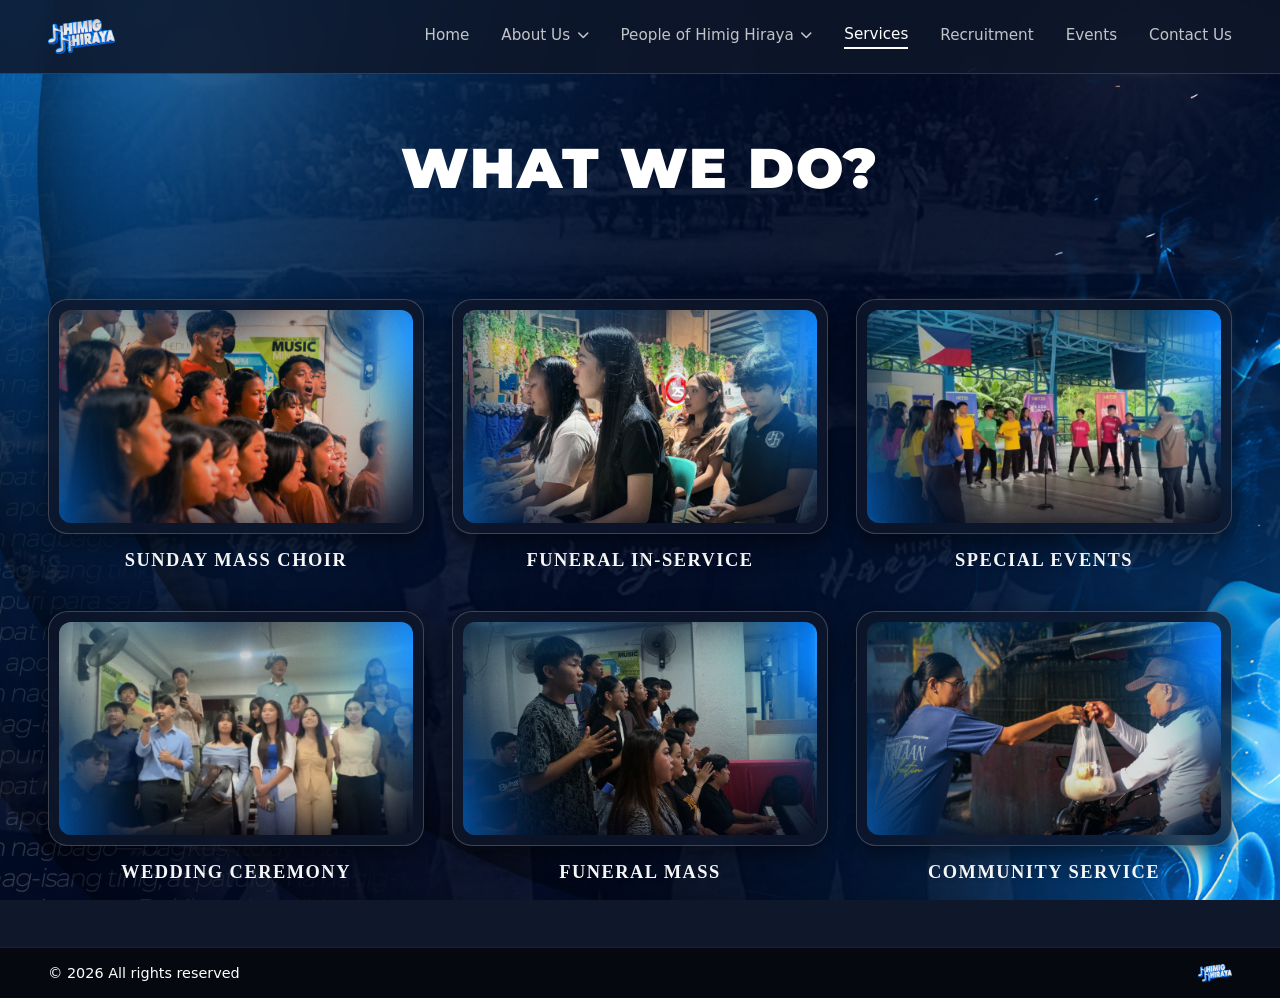
<file: services.html>
<!DOCTYPE html>
<html lang="en">
<head>
    <meta charset="UTF-8">
    <meta name="viewport" content="width=device-width, initial-scale=1.0">
    <title>Services - Himig Hiraya</title>
    <link rel="icon" type="image/png" href="HH Logo.png">
    
    <!-- Google Fonts -->
    <link rel="preconnect" href="https://fonts.googleapis.com">
    <link rel="preconnect" href="https://fonts.gstatic.com" crossorigin>
    <link href="https://fonts.googleapis.com/css2?family=Montserrat:ital,wght@0,100..900;1,100..900&display=swap" rel="stylesheet">
    
    <!-- FontAwesome -->
    <link rel="stylesheet" href="https://cdnjs.cloudflare.com/ajax/libs/font-awesome/6.4.0/css/all.min.css">
    
    <link rel="stylesheet" href="styles10.css">
    <link rel="stylesheet" href="styles2.css">
</head>

<body>

    <header class="navbar">
        <div class="nav-container">
            <a href="index.html" class="nav-logo">
                <img src="HH Logo.png" alt="Himig Hiraya Logo" class="nav-logo-img">
            </a>

            <button class="mobile-menu-toggle" id="mobile-menu-toggle" aria-label="Toggle navigation">
                <i class="fa-solid fa-bars"></i>
            </button>

            <div class="nav-wrapper" id="nav-wrapper">
                <ul class="nav-menu">
                    <li><a href="index.html" class="nav-link">Home</a></li>
                    
                    <li class="dropdown">
                        <a href="aboutus.html" class="nav-link">
                            About Us <i class="fa-solid fa-chevron-down nav-icon"></i>
                        </a>
                        <ul class="dropdown-menu">
                            <li><a href="aboutus.html#bylaws">By Laws</a></li>
                        </ul>
                    </li>

                    <li class="dropdown">
                        <a href="people.html" class="nav-link">
                            People of Himig Hiraya <i class="fa-solid fa-chevron-down nav-icon"></i>
                        </a>
                        <ul class="dropdown-menu">
                            <li><a href="people.html">Founding Leadership Council</a></li>
                            <li><a href="director.html">Functional Leadership Assignments</a></li>
                            <li><a href="executive.html">Executive Officers and Associates</a></li>
                            <li><a href="roster.html">Roster of Members</a></li>
                        </ul>
                    </li>
                    <li><a href="services.html" class="nav-link active">Services</a></li>
                    <li><a href="recruitment.html" class="nav-link">Recruitment</a></li>
                    <li><a href="events.html" class="nav-link">Events</a></li>
                    <li><a href="contactus.html" class="nav-link">Contact Us</a></li>
                </ul>
            </div>
        </div>
    </header>

    <main class="container">
        <section class="portal-header">
            <h1 class="main-title"><span class="title-bold">WHAT WE DO?</span></h1>
        </section>

        <!-- 3x2 Services Grid Layout -->
        <div class="services-grid">
            
            <!-- Service Card 1 -->
            <div class="service-card">
                <div class="service-frame">
                    <img src="SUNDAY MASS.png" alt="Sunday Mass Choir" class="service-image">
                </div>
                <h2 class="service-title">SUNDAY MASS CHOIR</h2>
            </div>

            <!-- Service Card 2 -->
            <div class="service-card">
                <div class="service-frame">
                    <img src="FUNERAL INSERVICE.png" alt="Funeral In-Service" class="service-image">
                </div>
                <h2 class="service-title">FUNERAL IN-SERVICE</h2>
            </div>

            <!-- Service Card 3 -->
            <div class="service-card">
                <div class="service-frame">
                    <img src="SPECIAL EVENTS.png" alt="Special Events" class="service-image">
                </div>
                <h2 class="service-title">SPECIAL EVENTS</h2>
            </div>

            <!-- Service Card 4 -->
            <div class="service-card">
                <div class="service-frame">
                    <img src="WEDDING.png" alt="Wedding Ceremony" class="service-image">
                </div>
                <h2 class="service-title">WEDDING CEREMONY</h2>
            </div>

            <!-- Service Card 5 -->
            <div class="service-card">
                <div class="service-frame">
                    <img src="FUNERAL MASS.png" alt="Funeral Mass" class="service-image">
                </div>
                <h2 class="service-title">FUNERAL MASS</h2>
            </div>

            <!-- Service Card 6 -->
            <div class="service-card">
                <div class="service-frame">
                    <img src="COMMUNITY SERVICE.png" alt="Community Service" class="service-image">
                </div>
                <h2 class="service-title">COMMUNITY SERVICE</h2>
            </div>

        </div>
    </main>

        <footer class="site-footer">
    <div class="footer-container">
        <div class="footer-left">
            &copy; 2026 All rights reserved
        </div>
        <div class="footer-right">
            <img src="HH Logo.png" alt="Technomancer" class="footer-logo">
        </div>
    </div>
</footer>

    <script>
        const mobileToggle = document.getElementById('mobile-menu-toggle');
        const navWrapper = document.getElementById('nav-wrapper');
        
        if (mobileToggle && navWrapper) {
            mobileToggle.addEventListener('click', () => {
                navWrapper.classList.toggle('active');
                
                const icon = mobileToggle.querySelector('i');
                if (navWrapper.classList.contains('active')) {
                    icon.classList.remove('fa-bars');
                    icon.classList.add('fa-xmark');
                } else {
                    icon.classList.remove('fa-xmark');
                    icon.classList.add('fa-bars');
                }
            });
        }

        // Mobile Dropdown Tap Handler
        const dropdownLinks = document.querySelectorAll('.dropdown > a');
        dropdownLinks.forEach(link => {
            link.addEventListener('click', (e) => {
                if (window.innerWidth <= 1024) {
                    const dropdownParent = link.parentElement;
                    
                    if (!dropdownParent.classList.contains('open')) {
                        e.preventDefault();
                        
                        document.querySelectorAll('.dropdown.open').forEach(openDropdown => {
                            if (openDropdown !== dropdownParent) {
                                openDropdown.classList.remove('open');
                            }
                        });
                        
                        dropdownParent.classList.add('open');
                    }
                }
            });
        });
    </script>
</body>
</html>
</file>
<file: styles1.css>
@import url('https://fonts.googleapis.com/css2?family=Montserrat:ital,wght@0,100..900;1,100..900&display=swap');

:root {
    --primary-navy: #ffffff;
    --accent-blue: #ffffff;
    --bg-light: #0f172a;
}

* {
    margin: 0;
    padding: 0;
    box-sizing: border-box;
}

body {
    font-family: system-ui, -apple-system, BlinkMacSystemFont, 'Segoe UI', Roboto, Oxygen, Ubuntu, Cantarell, sans-serif;
    background-color: var(--bg-light);
    background-image: url('WEB_BG.png');
    background-size: cover;
    background-position: center center;
    background-repeat: no-repeat;
    background-attachment: fixed;
    color: #ffffff;
    min-height: 100vh;
    display: flex;
    flex-direction: column;
    justify-content: space-between;
    position: relative;
    overflow-x: hidden;
}

/* --- Navigation Bar Styles --- */
.navbar {
    width: 100%;
    background-color: rgba(15, 23, 42, 0.85);
    backdrop-filter: blur(10px);
    border-bottom: 1px solid rgba(255, 255, 255, 0.15);
    position: sticky;
    top: 0;
    z-index: 100;
}

.nav-container {
    max-width: 1400px;
    margin: 0 auto;
    padding: 1.2rem 3rem;
    display: flex;
    justify-content: space-between;
    align-items: center;
}

.nav-logo-img {
    height: 35px;
    width: auto;
    display: block;
}

/* Mobile Hamburger Menu Toggle Button */
.mobile-menu-toggle {
    display: none;
    background: transparent;
    border: none;
    color: #ffffff;
    font-size: 1.5rem;
    cursor: pointer;
    padding: 0.5rem;
}

.nav-wrapper {
    display: flex;
    align-items: center;
}

.nav-menu {
    display: flex;
    list-style: none;
    gap: 2rem;
}

.nav-link {
    color: rgba(255, 255, 255, 0.75);
    text-decoration: none;
    font-size: 0.95rem;
    font-weight: 500;
    padding-bottom: 0.25rem;
    transition: color 0.2s ease, border-bottom 0.2s ease;
}

.nav-link.active {
    color: #ffffff;
    border-bottom: 2px solid #ffffff;
}

/* Dropdown Styling */
.dropdown {
    position: relative;
}

.dropdown-menu {
    display: none;
    position: absolute;
    top: 100%;
    left: 0;
    background-color: rgba(15, 23, 42, 0.95);
    backdrop-filter: blur(10px);
    list-style: none;
    padding: 0.5rem 0;
    min-width: 220px;
    border-radius: 8px;
    border: 1px solid rgba(255, 255, 255, 0.15);
    box-shadow: 0 8px 20px rgba(0, 0, 0, 0.3);
    z-index: 101;
}

.dropdown-menu li a {
    display: block;
    padding: 0.5rem 1rem;
    color: rgba(255, 255, 255, 0.8);
    text-decoration: none;
    font-size: 0.875rem;
    transition: background-color 0.2s ease, color 0.2s ease, padding-left 0.2s ease;
}

/* --- Main Container & Layout --- */
.container {
    width: 100%;
    max-width: 1400px;
    margin: 0 auto;
    padding: 4rem 3rem;
    position: relative;
    z-index: 1;
    flex-grow: 1;
    display: flex;
    flex-direction: column;
    justify-content: space-between;
}

.hero-content {
    display: flex !important;
    justify-content: space-between;
    align-items: center !important;
    width: 100%;
    gap: 3rem;
    margin-top: 1rem;
}

/* --- Hero Title Section --- */
.portal-header {
    flex: 1;
    max-width: 580px;
    display: flex;
    flex-direction: column;
    align-items: center !important;
    text-align: center;
    margin-top: 0 !important;
}

.portal-header .main-title {
    font-family: 'Montserrat', sans-serif;
    font-size: 3.5rem;
    line-height: 1.1;
    letter-spacing: 2px;
    text-transform: uppercase;
    margin-bottom: 0.25rem;
    display: inline-flex;
    justify-content: center;
    align-items: center;
    gap: 0.5rem;
}

.portal-header .title-light {
    font-weight: 200;
    color: rgba(255, 255, 255, 0.9);
}

.portal-header .title-bold {
    font-weight: 900;
    color: #ffffff;
}

.portal-header p {
    font-family: 'Times New Roman', Times, serif !important;
    font-style: italic;
    font-size: 1.35rem;
    color: var(--accent-blue);
    margin-bottom: 0.75rem;
    text-align: center;
}

/* --- Embedded Social Bar --- */
.social-bar,
.portal-header .social-bar {
    position: relative !important;
    position: static !important;
    top: auto !important;
    bottom: auto !important;
    left: auto !important;
    right: auto !important;
    z-index: 10;
    display: inline-flex !important;
    align-items: center;
    gap: 0.75rem;
    background-color: rgb(52, 134, 240);
    backdrop-filter: blur(8px);
    padding: 0.5rem 1rem;
    border-radius: 9999px;
    box-shadow: 0 4px 12px rgba(0, 0, 0, 0.15);
    margin-top: 0 !important;
}

.social-icons {
    display: flex;
    gap: 0.5rem;
}

.social-icon-btn {
    width: 32px;
    height: 32px;
    border-radius: 50%;
    background-color: var(--primary-navy);
    color: rgb(52, 134, 240);
    display: flex;
    align-items: center;
    justify-content: center;
    text-decoration: none;
    font-size: 0.9rem;
    transition: transform 0.2s ease, background-color 0.2s ease;
}

.social-handle {
    font-size: 0.95rem;
    font-weight: 600;
    color: var(--primary-navy);
    margin-left: 0.25rem;
}

/* --- Branding & Contact Section --- */
.branding-section {
    display: flex;
    justify-content: space-between;
    align-items: flex-end;
    margin-top: 6rem;
}

.brand-info {
    max-width: 600px;
    display: flex;
    flex-direction: column;
    gap: 0.25rem;
}

.contact-line {
    display: flex;
    align-items: center;
    gap: 0.75rem;
    font-size: 1rem;
    color: #ffffff;
    margin: 0 !important;
    padding: 0 !important;
}

.contact-line::before {
    content: '';
    display: inline-block;
    width: 30px;
    height: 1px;
    background-color: var(--accent-blue);
}

.contact-line a {
    color: var(--primary-navy);
    font-weight: 700;
    text-decoration: none;
    transition: color 0.2s ease;
}

/* --- Watermark --- */
.watermark-social-wrapper {
    display: flex;
    flex-direction: column;
    align-items: flex-end;
    position: relative;
}

.watermark-text {
    font-family: 'Montserrat', sans-serif;
    font-size: 5rem;
    font-weight: 800;
    line-height: 0.9;
    color: transparent;
    -webkit-text-stroke: 1.5px #cbd5e1;
    text-transform: uppercase;
    user-select: none;
    margin-bottom: 1.5rem;
    text-align: right;
}

/* --- Hero Image Carousel --- */
.hero-carousel {
    flex: 1.3;
    max-width: 700px;
    width: 100%;
    position: relative;
    border-radius: 16px;
    overflow: hidden;
    border: 2px solid rgba(255, 255, 255, 0.4);
    box-shadow: 0 12px 30px rgba(0, 0, 0, 0.5);
    transition: transform 0.35s ease, border-color 0.35s ease, box-shadow 0.35s ease;
}

.carousel-track {
    position: relative;
    width: 100%;
    height: 430px;
    background-color: #1e293b;
}

.carousel-slide {
    position: absolute;
    top: 0;
    left: 0;
    width: 100%;
    height: 100%;
    opacity: 0;
    transition: opacity 0.8s ease-in-out;
}

.carousel-slide.active {
    opacity: 1;
}

.carousel-slide img {
    width: 100%;
    height: 100%;
    object-fit: cover;
    display: block;
    transition: transform 0.5s ease;
}

.carousel-dots {
    position: absolute;
    bottom: 16px;
    left: 50%;
    transform: translateX(-50%);
    display: flex;
    gap: 8px;
    z-index: 10;
}

.dot {
    width: 10px;
    height: 10px;
    border-radius: 50%;
    background-color: rgba(255, 255, 255, 0.5);
    cursor: pointer;
    transition: background-color 0.3s ease, transform 0.3s ease;
}

.dot.active {
    background-color: #ffffff;
    transform: scale(1.25);
}

/* ==========================================================================
   Desktop Hover Interactions (@media (hover: hover) and (pointer: fine))
   ========================================================================== */
@media (hover: hover) and (pointer: fine) {
    .nav-link:hover {
        color: #ffffff;
        border-bottom: 2px solid #ffffff;
    }

    .dropdown:hover .dropdown-menu {
        display: block;
        animation: fadeInDown 0.25s ease forwards;
    }

    .dropdown-menu li a:hover {
        background-color: rgba(255, 255, 255, 0.1);
        color: #ffffff;
        padding-left: 1.25rem;
    }

    .social-icon-btn:hover {
        background-color: rgba(255, 255, 255, 0.85);
        transform: translateY(-2px);
    }

    .contact-line a:hover {
        text-decoration: underline;
    }

    .hero-carousel:hover {
        border-color: rgba(255, 255, 255, 0.8);
        box-shadow: 0 16px 36px rgba(0, 0, 0, 0.6);
        transform: translateY(-4px);
    }

    .hero-carousel:hover .carousel-slide.active img {
        transform: scale(1.03);
    }

    .dot:hover {
        background-color: rgba(255, 255, 255, 0.85);
        transform: scale(1.15);
    }

    .mobile-menu-toggle:hover {
        color: rgba(255, 255, 255, 0.8);
    }
}

/* --- Dropdown Animation Keyframe --- */
@keyframes fadeInDown {
    from {
        opacity: 0;
        transform: translateY(8px);
    }
    to {
        opacity: 1;
        transform: translateY(0);
    }
}

/* --- Mobile Responsive Styles --- */
@media (max-width: 768px) {
    .nav-container {
        padding: 0.8rem 1.25rem !important;
        position: relative !important;
        display: flex !important;
        flex-direction: row !important;
        justify-content: space-between !important;
        align-items: center !important;
    }

    .mobile-menu-toggle {
        display: block !important;
        z-index: 1002;
    }

    .nav-wrapper {
        display: none !important;
        position: absolute;
        top: 100%;
        left: 0;
        width: 100%;
        background-color: rgba(15, 23, 42, 0.98);
        backdrop-filter: blur(12px);
        border-bottom: 1px solid rgba(255, 255, 255, 0.15);
        box-shadow: 0 10px 25px rgba(0, 0, 0, 0.5);
        z-index: 1001;
    }

    .nav-wrapper.active {
        display: block !important;
    }

    .nav-menu {
        display: flex !important;
        flex-direction: column !important;
        padding: 1.5rem !important;
        gap: 1.25rem !important;
        align-items: flex-start !important;
        width: 100%;
        list-style: none;
    }

    .nav-menu li {
        width: 100%;
    }

    .nav-menu li a {
        display: block;
        width: 100%;
    }

    .dropdown-menu {
        position: static;
        display: none;
        background-color: rgba(255, 255, 255, 0.05);
        box-shadow: none;
        border: none;
        margin-top: 0.5rem;
        padding-left: 1rem;
    }

    .dropdown:hover .dropdown-menu {
        display: none;
    }

    .dropdown.open > .dropdown-menu {
        display: block !important;
    }

    .container {
        padding: 2rem 1.25rem;
    }

    .hero-content {
        flex-direction: column;
        gap: 2.5rem;
    }

    .portal-header {
        max-width: 100%;
    }

    .portal-header .main-title {
        font-size: 2.2rem;
        flex-wrap: wrap;
    }

    .portal-header p {
        font-size: 1.1rem;
    }

    .hero-carousel {
        max-width: 100%;
    }

    .carousel-track {
        height: 280px;
    }

    .branding-section {
        flex-direction: column;
        align-items: flex-start;
        gap: 2rem;
    }

    .watermark-social-wrapper {
        align-items: flex-start;
    }

    .watermark-text {
        text-align: left;
        font-size: 3rem;
    }
}
</file>
<file: styles2.css>
@import url('https://fonts.googleapis.com/css2?family=Montserrat:ital,wght@0,200..900;1,200..900&display=swap');

:root {
    --primary-navy: #ffffff;
    --accent-blue: #38bdf8;
    --bg-light: #0f172a;
}

* {
    margin: 0;
    padding: 0;
    box-sizing: border-box;
}

body {
    font-family: system-ui, -apple-system, BlinkMacSystemFont, 'Segoe UI', Roboto, Oxygen, Ubuntu, Cantarell, sans-serif;
    background-color: var(--bg-light);
    background-image: url('WEB_BG.png');
    background-size: cover;
    background-position: center center;
    background-repeat: no-repeat;
    background-attachment: fixed;
    color: #ffffff;
    min-height: 100vh;
    display: flex;
    flex-direction: column;
    justify-content: space-between;
    position: relative;
    overflow-x: hidden;
}

/* --- Navigation Bar Styles --- */
.navbar {
    width: 100%;
    background-color: rgba(15, 23, 42, 0.85);
    backdrop-filter: blur(10px);
    border-bottom: 1px solid rgba(255, 255, 255, 0.15);
    position: sticky;
    top: 0;
    z-index: 100;
}

.nav-container {
    max-width: 1400px;
    margin: 0 auto;
    padding: 1.2rem 3rem;
    display: flex;
    justify-content: space-between;
    align-items: center;
}

.nav-logo-img {
    height: 35px;
    width: auto;
    display: block;
}

/* Mobile Hamburger Menu Toggle Button */
.mobile-menu-toggle {
    display: none;
    background: transparent;
    border: none;
    color: #ffffff;
    font-size: 1.5rem;
    cursor: pointer;
    padding: 0.5rem;
    transition: color 0.2s ease;
}

.nav-wrapper {
    display: flex;
    align-items: center;
}

.nav-menu {
    display: flex;
    list-style: none;
    gap: 2rem;
    align-items: center;
}

.nav-link {
    color: rgba(255, 255, 255, 0.75);
    text-decoration: none;
    font-size: 0.95rem;
    font-weight: 500;
    padding-bottom: 0.25rem;
    transition: color 0.2s ease, border-bottom 0.2s ease;
    display: inline-flex;
    align-items: center;
    gap: 0.4rem;
}

.nav-link.active {
    color: #ffffff;
    border-bottom: 2px solid #ffffff;
}

/* --- Dropdown Navigation Menu --- */
.dropdown {
    position: relative;
}

.dropdown-menu {
    position: absolute;
    top: 100%;
    left: 0;
    min-width: 180px;
    background-color: rgba(15, 23, 42, 0.95);
    backdrop-filter: blur(12px);
    border: 1px solid rgba(255, 255, 255, 0.15);
    border-radius: 8px;
    padding: 0.5rem 0;
    margin-top: 0.5rem;
    list-style: none;
    box-shadow: 0 10px 25px rgba(0, 0, 0, 0.4);
    opacity: 0;
    visibility: hidden;
    transform: translateY(8px);
    transition: opacity 0.25s ease, transform 0.25s ease, visibility 0.25s ease;
    z-index: 200;
}

.dropdown-menu li {
    list-style: none;
    margin: 0;
    padding: 0;
}

.dropdown-menu li a {
    display: block;
    padding: 0.65rem 1.25rem;
    color: rgba(255, 255, 255, 0.85);
    text-decoration: none;
    font-size: 0.88rem;
    font-weight: 500;
    white-space: nowrap;
    transition: background-color 0.2s ease, color 0.2s ease, padding-left 0.2s ease;
}

/* --- Main Container & Layout --- */
.container {
    width: 100%;
    max-width: 1400px;
    margin: 0 auto;
    padding: 4rem 3rem;
    position: relative;
    z-index: 1;
    flex-grow: 1;
    display: flex;
    flex-direction: column;
    gap: 3.5rem;
}

/* --- Header Section --- */
.portal-header {
    width: 100%;
    max-width: 950px;
    margin: 0 auto 3rem auto;
    text-align: center;
}

.portal-header.center-header {
    max-width: 950px;
    text-align: center;
    margin: 0 auto 3rem auto;
}

/* Main Title Header */
.portal-header .main-title {
    font-family: 'Montserrat', sans-serif;
    font-size: 3.5rem;
    line-height: 1.1;
    letter-spacing: 2px;
    text-transform: uppercase;
    margin-bottom: -5px !important;
    display: inline-flex;
    justify-content: center;
    align-items: center;
    gap: 0.5rem;
}

.portal-header .title-light {
    font-weight: 200;
    color: rgba(255, 255, 255, 0.9);
}

.portal-header .title-bold {
    font-weight: 900;
    color: #ffffff;
}

/* Header Subtext Paragraphs */
.portal-header p {
    font-family: 'Times New Roman', Times, serif !important;
    font-style: normal;
    font-size: 1.35rem !important;
    color: rgba(255, 255, 255, 0.9);
    text-align: center;
    line-height: 1.6;
    margin-top: 0 !important;
    margin-bottom: 8px !important;
}

.portal-header .social-bar {
    margin-top: 0 !important;
}

/* Tagalog text italicization */
.portal-header p i,
.portal-header p em {
    font-style: italic;
}

/* --- Section Headings (Montserrat) --- */
h2, h3, 
.mv-card h2, 
.purpose-card h2, 
.cv-title, 
.purpose-title {
    font-family: 'Montserrat', sans-serif;
    font-weight: 800;
    color: #ffffff;
    letter-spacing: 1.5px;
    text-transform: uppercase;
}

.mv-card h2, 
.purpose-card h2 {
    font-size: 1.75rem;
    margin-bottom: 1rem;
}

.cv-title {
    font-size: 1.25rem;
    margin-bottom: 0.75rem;
    text-align: center;
}

.purpose-title {
    font-size: 1.05rem;
    margin-bottom: 0.75rem;
    text-align: center;
    min-height: 3.5rem;
    display: flex;
    align-items: center;
    justify-content: center;
}

/* --- Card Subtext / Descriptions (Times New Roman) --- */
.mv-card p,
.purpose-list li,
.cv-box p,
.purpose-box p {
    font-family: 'Times New Roman', Times, serif;
}

.mv-card p {
    font-size: 1rem;
    line-height: 1.75;
    color: rgba(255, 255, 255, 0.8);
}

/* --- Section Layouts --- */
.mission-vision-section {
    width: 100%;
    display: flex;
    flex-direction: column;
    align-items: center;
    gap: 2rem;
}

.cards-wrapper {
    display: flex;
    gap: 2rem;
    width: 100%;
    max-width: 1000px;
}

.mv-card {
    flex: 1;
    background: rgba(15, 23, 42, 0.75);
    backdrop-filter: blur(12px);
    border: 1px solid rgba(255, 255, 255, 0.15);
    border-radius: 16px;
    padding: 2.5rem 2rem;
    text-align: center;
    box-shadow: 0 10px 30px rgba(0, 0, 0, 0.3);
    transition: transform 0.35s cubic-bezier(0.16, 1, 0.3, 1), border-color 0.35s ease, box-shadow 0.35s ease;
}

.mv-icon {
    font-size: 2.5rem;
    color: var(--accent-blue);
    margin-bottom: 1rem;
}

/* --- Dedicated Purpose Card Styling --- */
.purpose-card {
    width: 100%;
    max-width: 1000px;
    background: rgba(15, 23, 42, 0.75);
    backdrop-filter: blur(12px);
    border: 1px solid rgba(255, 255, 255, 0.15);
    border-radius: 16px;
    padding: 2.5rem 2.5rem;
    text-align: center;
    box-shadow: 0 10px 30px rgba(0, 0, 0, 0.3);
    transition: transform 0.35s cubic-bezier(0.16, 1, 0.3, 1), border-color 0.35s ease, box-shadow 0.35s ease;
}

.purpose-list {
    list-style-type: lower-alpha;
    text-align: left;
    padding-left: 1.5rem;
    display: flex;
    flex-direction: column;
    gap: 0.85rem;
}

.purpose-list li {
    font-size: 1rem;
    line-height: 1.7;
    color: rgba(255, 255, 255, 0.85);
}

.purpose-list li::marker {
    color: var(--accent-blue);
    font-weight: 700;
}

/* --- Core Values Grid Layout --- */
.purpose-card.core-values-container {
    max-width: 1200px;
}

.core-values-grid {
    display: grid;
    grid-template-columns: repeat(5, 1fr);
    gap: 1.25rem;
    margin-top: 2rem;
}

.core-value-card {
    display: flex;
    flex-direction: column;
    align-items: center;
}

.cv-box {
    background-color: rgba(56, 189, 248, 0.8);
    border-radius: 6px;
    padding: 1.25rem 1rem;
    width: 100%;
    height: 100%;
    display: flex;
    align-items: center;
    justify-content: center;
    box-shadow: 0 4px 15px rgba(0, 0, 0, 0.3);
    transition: background-color 0.3s ease, transform 0.3s ease, box-shadow 0.3s ease;
}

.cv-box p {
    font-size: 0.9rem;
    line-height: 1.5;
    color: #ffffff;
    text-align: center;
    font-weight: 500;
}

/* --- Purpose Grid Layout --- */
.purpose-card.purpose-container {
    max-width: 1350px;
}

.purpose-grid {
    display: grid;
    grid-template-columns: repeat(6, 1fr);
    gap: 1rem;
    margin-top: 2rem;
}

.purpose-item {
    display: flex;
    flex-direction: column;
    align-items: center;
}

.purpose-box {
    background-color: rgba(56, 189, 248, 0.8);
    border-radius: 6px;
    padding: 1.25rem 0.85rem;
    width: 100%;
    height: 100%;
    display: flex;
    align-items: center;
    justify-content: center;
    box-shadow: 0 4px 15px rgba(0, 0, 0, 0.3);
    transition: background-color 0.3s ease, transform 0.3s ease, box-shadow 0.3s ease;
}

.purpose-box p {
    font-size: 0.88rem;
    line-height: 1.5;
    color: #ffffff;
    text-align: center;
    font-weight: 500;
}

.featured-video-section {
    width: 100%;
    max-width: 900px;
    margin: 4rem auto 0 auto;
    text-align: center;
}

.video-section-title {
    font-family: 'Montserrat', sans-serif;
    font-size: 1.75rem;
    font-weight: 700;
    letter-spacing: 1.5px;
    text-transform: uppercase;
    margin-bottom: 1.5rem;
    color: #ffffff;
}

.featured-video-wrapper {
    position: relative;
    width: 100%;
    aspect-ratio: 16 / 9;
    border-radius: 16px;
    overflow: hidden;
    border: 2px solid rgba(255, 255, 255, 0.4);
    box-shadow: 0 12px 30px rgba(0, 0, 0, 0.5);
    transition: transform 0.35s ease, border-color 0.35s ease, box-shadow 0.35s ease;
}

.featured-video-wrapper iframe {
    width: 100%;
    height: 100%;
    border: 0;
}

.site-footer {
    width: 100%;
    background-color: #05080f;
    border-top: 1px solid rgba(255, 255, 255, 0.1);
    padding: 1rem 0;
    font-size: 0.9rem;
    color: #ffffff;
    z-index: 100;
}

.footer-container {
    max-width: 1400px;
    margin: 0 auto;
    padding: 0 3rem;
    display: flex;
    justify-content: space-between;
    align-items: center;
}

.footer-right {
    display: flex;
    align-items: center;
    gap: 0.4rem;
}

.footer-logo {
    height: 18px;
    width: auto;
    display: inline-block;
}

/* ==========================================================================
   Desktop Hover Interactions (@media (hover: hover) and (pointer: fine))
   ========================================================================== */
@media (hover: hover) and (pointer: fine) {
    .nav-link:hover {
        color: #ffffff;
        border-bottom: 2px solid #ffffff;
    }

    .dropdown:hover .dropdown-menu {
        opacity: 1;
        visibility: visible;
        transform: translateY(0);
    }

    .dropdown-menu li a:hover {
        background-color: rgba(255, 255, 255, 0.1);
        color: var(--accent-blue);
        padding-left: 1.5rem;
    }

    .mv-card:hover,
    .purpose-card:hover {
        transform: translateY(-8px);
        border-color: var(--accent-blue);
        box-shadow: 0 16px 35px rgba(0, 0, 0, 0.5), 0 0 18px rgba(56, 189, 248, 0.25);
    }

    .cv-box:hover,
    .purpose-box:hover {
        background-color: rgba(56, 189, 248, 1);
        transform: translateY(-3px);
        box-shadow: 0 6px 20px rgba(56, 189, 248, 0.4);
        cursor: pointer;
    }

    .featured-video-wrapper:hover {
        border-color: var(--accent-blue);
        box-shadow: 0 16px 36px rgba(0, 0, 0, 0.6), 0 0 20px rgba(56, 189, 248, 0.3);
        transform: translateY(-4px);
    }

    .mobile-menu-toggle:hover {
        color: var(--accent-blue);
    }
}

/* --- Mobile Responsive Styles --- */
@media (max-width: 1200px) {
    .purpose-grid {
        grid-template-columns: repeat(3, 1fr);
    }
}

@media (max-width: 1024px) {
    .core-values-grid {
        grid-template-columns: repeat(3, 1fr);
    }
}

@media (max-width: 768px) {
    .footer-container {
        padding: 0 1.25rem;
        font-size: 0.8rem;
    }

    .featured-video-section {
        margin-top: 2.5rem;
    }
    
    .video-section-title {
        font-size: 1.35rem;
        margin-bottom: 1rem;
    }

    .nav-container {
        padding: 0.8rem 1.25rem !important;
        position: relative !important;
        display: flex !important;
        flex-direction: row !important;
        justify-content: space-between !important;
        align-items: center !important;
    }

    .mobile-menu-toggle {
        display: block !important;
        z-index: 1002;
    }

    .nav-wrapper {
        display: none !important;
        position: absolute;
        top: 100%;
        left: 0;
        width: 100%;
        background-color: rgba(15, 23, 42, 0.98);
        backdrop-filter: blur(12px);
        border-bottom: 1px solid rgba(255, 255, 255, 0.15);
        box-shadow: 0 10px 25px rgba(0, 0, 0, 0.5);
        z-index: 1001;
    }

    .nav-wrapper.active {
        display: block !important;
    }

    .nav-menu {
        display: flex !important;
        flex-direction: column !important;
        padding: 1.5rem !important;
        gap: 1.25rem !important;
        align-items: flex-start !important;
        width: 100%;
        list-style: none;
    }

    .nav-menu li {
        width: 100%;
    }

    .nav-menu li a {
        display: block;
        width: 100%;
    }

    .dropdown-menu {
        position: static;
        display: none;
        opacity: 1;
        visibility: visible;
        transform: none;
        background-color: rgba(255, 255, 255, 0.05);
        box-shadow: none;
        border: none;
        margin-top: 0.5rem;
        padding-left: 1rem;
    }

    .dropdown:hover .dropdown-menu {
        display: none;
    }

    .dropdown.open > .dropdown-menu {
        display: block !important;
    }

    .container {
        padding: 2rem 1.25rem;
    }

    .portal-header .main-title {
        font-size: 2.2rem;
    }

    .portal-header p {
        font-size: 1.1rem !important;
    }

    .cards-wrapper {
        flex-direction: column;
    }
}

@media (max-width: 640px) {
    .core-values-grid {
        grid-template-columns: repeat(1, 1fr);
    }

    .purpose-grid {
        grid-template-columns: repeat(1, 1fr);
    }
}
</file>
<file: styles8.css>
@import url('https://fonts.googleapis.com/css2?family=Montserrat:ital,wght@0,200..900;1,200..900&display=swap');

:root {
    --primary-navy: #ffffff;
    --accent-blue: #38bdf8;
    --bg-light: #0f172a;
}

* {
    margin: 0;
    padding: 0;
    box-sizing: border-box;
}

body {
    font-family: system-ui, -apple-system, BlinkMacSystemFont, 'Segoe UI', Roboto, Oxygen, Ubuntu, Cantarell, sans-serif;
    background-color: var(--bg-light);
    background-image: url('WEB_BG.png');
    background-size: cover;
    background-position: center center;
    background-repeat: no-repeat;
    background-attachment: fixed;
    color: #ffffff;
    min-height: 100vh;
    display: flex;
    flex-direction: column;
    justify-content: space-between;
    position: relative;
    overflow-x: hidden;
}

/* --- Typography Rules --- */

/* Headings & Title Styling */
h2, h3, 
.main-title,
.mv-card h2, 
.purpose-card h2, 
.cv-title, 
.purpose-title {
    font-family: 'Montserrat', sans-serif;
    font-weight: 800;
    letter-spacing: 1.5px;
    text-transform: uppercase;
}

.portal-header .main-title {
    font-size: 3.5rem;
    letter-spacing: 2px;
}

.portal-header .title-light {
    font-weight: 200;
}

.portal-header .title-bold {
    font-weight: 900;
}

/* Body & Content Text */
.portal-header p,
.mv-card p,
.purpose-list li,
.cv-box p,
.purpose-box p {
    font-family: 'Times New Roman', Times, serif;
}

.portal-header p {
    font-size: 1.35rem !important;
    font-style: normal;
}

.portal-header p i,
.portal-header p em {
    font-style: italic;
}

/* --- Navigation Bar Layout --- */
.navbar {
    width: 100%;
    background-color: rgba(15, 23, 42, 0.85);
    backdrop-filter: blur(10px);
    border-bottom: 1px solid rgba(255, 255, 255, 0.15);
    position: sticky;
    top: 0;
    z-index: 100;
}

.nav-container {
    max-width: 1400px;
    margin: 0 auto;
    padding: 1.2rem 3rem;
    display: flex;
    justify-content: space-between;
    align-items: center;
}

.nav-logo-img {
    height: 35px;
    width: auto;
    display: block;
}

.mobile-menu-toggle {
    display: none;
    background: transparent;
    border: none;
    color: #ffffff;
    font-size: 1.5rem;
    cursor: pointer;
    padding: 0.5rem;
}

.nav-wrapper {
    display: flex;
    align-items: center;
}

.nav-menu {
    display: flex;
    list-style: none;
    gap: 2rem;
    align-items: center;
}

.nav-link {
    color: rgba(255, 255, 255, 0.85);
    text-decoration: none;
    font-size: 0.95rem;
    font-weight: 500;
    padding-bottom: 0.25rem;
    transition: color 0.2s ease, border-bottom 0.2s ease;
    display: flex;
    align-items: center;
    gap: 0.4rem;
}

.nav-link.active {
    color: #ffffff;
    border-bottom: 2px solid #ffffff;
}

.nav-icon {
    font-size: 0.75rem;
}

/* Dropdown Menu Styles */
.dropdown {
    position: relative;
}

.dropdown-menu {
    display: none;
    position: absolute;
    top: 100%;
    left: 0;
    background-color: rgba(15, 23, 42, 0.95);
    backdrop-filter: blur(10px);
    border: 1px solid rgba(255, 255, 255, 0.2);
    border-radius: 8px;
    list-style: none;
    min-width: 200px;
    padding: 0.5rem 0;
    box-shadow: 0 10px 25px rgba(0, 0, 0, 0.5);
    z-index: 101;
}

.dropdown-menu li a {
    display: block;
    padding: 0.6rem 1.2rem;
    color: rgba(255, 255, 255, 0.8);
    text-decoration: none;
    font-size: 0.85rem;
    transition: background 0.2s ease, color 0.2s ease;
}

/* --- Main Structure & Layout Container --- */
.container {
    width: 100%;
    max-width: 1400px;
    margin: 0 auto;
    padding: 4rem 3rem;
    position: relative;
    z-index: 1;
    flex-grow: 1;
    display: flex;
    flex-direction: column;
    gap: 3.5rem;
}

/* --- Section Layouts --- */
.portal-header {
    width: 100%;
    max-width: 950px;
    margin: 0 auto 3rem auto;
    text-align: center;
}

.mission-vision-section {
    width: 100%;
    display: flex;
    flex-direction: column;
    align-items: center;
    gap: 2rem;
}

.cards-wrapper {
    display: flex;
    gap: 2rem;
    width: 100%;
    max-width: 1000px;
}

/* --- Grid Layouts --- */
.purpose-grid {
    display: grid;
    grid-template-columns: repeat(6, 1fr);
    gap: 1rem;
    margin-top: 2rem;
}

.core-values-grid {
    display: grid;
    grid-template-columns: repeat(5, 1fr);
    gap: 1.25rem;
    margin-top: 2rem;
}

/* --- Contact Us Section --- */
.contact-main-title {
    font-family: 'Montserrat', sans-serif;
    font-size: 3.5rem;
    font-weight: 800;
    letter-spacing: 2px;
    color: #ffffff;
    text-transform: uppercase;
    text-align: center;
    margin-bottom: 2rem;
}

.contact-grid {
    display: flex;
    justify-content: center;
    align-items: flex-start;
    gap: 5rem;
    width: 100%;
    max-width: 1100px;
    margin: 0 auto;
    padding: 1rem 0;
}

.contact-card {
    display: flex;
    flex-direction: column;
    align-items: center;
    text-align: center;
    flex: 1;
    max-width: 380px;
    transition: transform 0.35s cubic-bezier(0.16, 1, 0.3, 1);
}

.qr-frame {
    width: 100%;
    max-width: 280px;
    aspect-ratio: 1 / 1;
    background: rgba(15, 23, 42, 0.75);
    backdrop-filter: blur(10px);
    border: 1.5px solid rgba(255, 255, 255, 0.2);
    padding: 16px;
    border-radius: 12px;
    box-shadow: 0 8px 24px rgba(0, 0, 0, 0.4);
    display: flex;
    align-items: center;
    justify-content: center;
    margin-bottom: 1.25rem;
    transition: border-color 0.35s ease, box-shadow 0.35s ease, transform 0.35s cubic-bezier(0.16, 1, 0.3, 1);
}

.qr-image {
    width: 100%;
    height: 100%;
    object-fit: contain;
    display: block;
}

.contact-handle {
    font-family: 'Times New Roman', Times, serif;
    font-size: 1.35rem;
    font-weight: 700;
    color: #ffffff;
    text-transform: uppercase;
    letter-spacing: 1px;
    margin-bottom: 0.25rem;
    word-break: break-word;
    transition: color 0.3s ease;
}

.contact-label {
    font-family: 'Times New Roman', Times, serif;
    font-size: 1.05rem;
    font-weight: 400;
    color: #e2e8f0;
    text-transform: uppercase;
    letter-spacing: 1.5px;
}

/* ==========================================================================
   Desktop Hover Interactions (@media (hover: hover) and (pointer: fine))
   ========================================================================== */
@media (hover: hover) and (pointer: fine) {
    .nav-link:hover {
        color: #ffffff;
        border-bottom: 2px solid #ffffff;
    }

    .dropdown:hover .dropdown-menu {
        display: block;
    }

    .dropdown-menu li a:hover {
        background-color: rgba(255, 255, 255, 0.1);
        color: var(--accent-blue);
    }

    .contact-card:hover .qr-frame {
        border-color: var(--accent-blue);
        box-shadow: 0 16px 32px rgba(0, 0, 0, 0.6), 0 0 18px rgba(56, 189, 248, 0.25);
        transform: translateY(-6px);
    }

    .contact-card:hover .contact-handle {
        color: var(--accent-blue);
    }
}

/* --- Responsive Breakpoint Rules --- */
@media (max-width: 1200px) {
    .purpose-grid {
        grid-template-columns: repeat(3, 1fr);
    }
}

@media (max-width: 1024px) {
    .nav-container {
        padding: 0.8rem 1.25rem !important;
        position: relative !important;
        display: flex !important;
        flex-direction: row !important;
        justify-content: space-between !important;
        align-items: center !important;
    }

    .mobile-menu-toggle {
        display: block !important;
        z-index: 1002;
    }

    .nav-wrapper {
        display: none !important;
        position: absolute;
        top: 100%;
        left: 0;
        width: 100%;
        background-color: rgba(15, 23, 42, 0.98);
        backdrop-filter: blur(12px);
        border-bottom: 1px solid rgba(255, 255, 255, 0.15);
        box-shadow: 0 10px 25px rgba(0, 0, 0, 0.5);
        z-index: 1001;
    }

    .nav-wrapper.active {
        display: block !important;
    }

    .nav-menu {
        display: flex !important;
        flex-direction: column !important;
        padding: 1.5rem !important;
        gap: 1.25rem !important;
        align-items: flex-start !important;
        width: 100%;
        list-style: none;
    }

    .nav-menu li {
        width: 100%;
    }

    .nav-menu li a {
        display: block;
        width: 100%;
    }

    .dropdown-menu {
        position: static;
        display: none;
        opacity: 1;
        visibility: visible;
        transform: none;
        background-color: rgba(255, 255, 255, 0.05);
        box-shadow: none;
        border: none;
        margin-top: 0.5rem;
        padding-left: 1rem;
    }

    .dropdown.open .dropdown-menu {
        display: block;
    }

    .core-values-grid {
        grid-template-columns: repeat(3, 1fr);
    }

    .container {
        padding: 2rem 1.25rem;
    }
}

@media (max-width: 768px) {
    .contact-grid {
        flex-direction: column;
        align-items: center;
        gap: 3.5rem;
    }

    .contact-main-title {
        font-size: 2.5rem;
    }

    .contact-handle {
        font-size: 1.15rem;
    }
}

@media (max-width: 640px) {
    .purpose-grid,
    .core-values-grid {
        grid-template-columns: repeat(1, 1fr);
    }
    
    .cards-wrapper {
        flex-direction: column;
    }
}
</file>
<file: styles4.css>
@import url('https://fonts.googleapis.com/css2?family=Montserrat:ital,wght@0,100..900;1,100..900&display=swap');

:root {
    --primary-navy: #ffffff;
    --accent-blue: #38bdf8;
    --bg-light: #0f172a;
}

* {
    margin: 0;
    padding: 0;
    box-sizing: border-box;
}

body {
    font-family: system-ui, -apple-system, BlinkMacSystemFont, 'Segoe UI', Roboto, Oxygen, Ubuntu, Cantarell, sans-serif;
    background-color: var(--bg-light);
    background-image: url('WEB_BG.png');
    background-size: cover;
    background-position: center center;
    background-repeat: no-repeat;
    background-attachment: fixed;
    color: #ffffff;
    min-height: 100vh;
    display: flex;
    flex-direction: column;
    justify-content: space-between;
    position: relative;
    overflow-x: hidden;
}

/* --- Navigation Bar Styles --- */
.navbar {
    width: 100%;
    background-color: rgba(15, 23, 42, 0.85);
    backdrop-filter: blur(10px);
    border-bottom: 1px solid rgba(255, 255, 255, 0.15);
    position: sticky;
    top: 0;
    z-index: 100;
}

.nav-container {
    max-width: 1400px;
    margin: 0 auto;
    padding: 1.2rem 3rem;
    display: flex;
    justify-content: space-between;
    align-items: center;
}

.nav-logo-img {
    height: 35px;
    width: auto;
    display: block;
}

.mobile-menu-toggle {
    display: none;
    background: transparent;
    border: none;
    color: #ffffff;
    font-size: 1.5rem;
    cursor: pointer;
    padding: 0.5rem;
}

.nav-wrapper {
    display: flex;
    align-items: center;
}

.nav-menu {
    display: flex;
    list-style: none;
    gap: 2rem;
    align-items: center;
}

.nav-link {
    color: rgba(255, 255, 255, 0.85);
    text-decoration: none;
    font-size: 0.95rem;
    font-weight: 500;
    padding-bottom: 0.25rem;
    transition: color 0.2s ease, border-bottom 0.2s ease;
    display: flex;
    align-items: center;
    gap: 0.4rem;
}

.nav-link.active {
    color: #ffffff;
    border-bottom: 2px solid #ffffff;
}

.nav-icon {
    font-size: 0.75rem;
}

/* Dropdown Menu Styles */
.dropdown {
    position: relative;
}

.dropdown-menu {
    display: none;
    position: absolute;
    top: 100%;
    left: 0;
    background-color: rgba(15, 23, 42, 0.95);
    backdrop-filter: blur(10px);
    border: 1px solid rgba(255, 255, 255, 0.2);
    border-radius: 8px;
    list-style: none;
    min-width: 200px;
    padding: 0.5rem 0;
    box-shadow: 0 10px 25px rgba(0, 0, 0, 0.5);
    z-index: 101;
}

.dropdown-menu li a {
    display: block;
    padding: 0.6rem 1.2rem;
    color: rgba(255, 255, 255, 0.8);
    text-decoration: none;
    font-size: 0.85rem;
    transition: background 0.2s ease, color 0.2s ease;
}

/* --- Main Container & Layout --- */
.container {
    width: 100%;
    max-width: 1400px;
    margin: 0 auto;
    padding: 3rem 2rem;
    position: relative;
    z-index: 1;
    flex-grow: 1;
    display: flex;
    flex-direction: column;
    align-items: center;
}

/* --- Hero Title Section --- */
.portal-header {
    width: 100%;
    max-width: 900px;
    margin: 0 auto 3rem auto;
    text-align: center;
}

.portal-header.center-header {
    max-width: 900px;
    text-align: center;
    margin: 0 auto 3rem auto;
}

/* Montserrat Header Title */
.portal-header h1 {
    font-family: 'Montserrat', sans-serif;
    font-size: 3.2rem;
    font-weight: 800;
    line-height: 1.1;
    letter-spacing: 1.5px;
    color: var(--primary-navy);
    text-transform: uppercase;
    margin-bottom: 0.75rem;
    text-align: center;
}

/* Times New Roman Subtext & Description */
.portal-header p,
.description-dropdown p {
    font-family: 'Times New Roman', Times, serif !important;
    font-style: italic;
    font-size: 0.95rem !important;
    color: rgba(255, 255, 255, 0.85);
    text-align: center;
    line-height: 1.6;
}

.description-dropdown {
    width: 100%;
    max-width: 900px;
    margin: 1rem auto 0 auto;
    text-align: center;
}

.description-dropdown summary::-webkit-details-marker {
    display: none;
}

.description-dropdown summary {
    font-family: 'Montserrat', sans-serif;
    list-style: none;
    display: inline-flex;
    align-items: center;
    gap: 0.55rem;
    cursor: pointer;
    padding: 0.5rem 1.25rem;
    border: 1.5px solid rgba(255, 255, 255, 0.6);
    border-radius: 20px;
    background: rgba(15, 23, 42, 0.6);
    color: #ffffff;
    font-size: 0.85rem;
    font-weight: 700;
    letter-spacing: 0.5px;
    text-transform: uppercase;
    transition: all 0.3s ease;
    user-select: none;
}

.description-dropdown summary .toggle-icon {
    font-size: 0.75rem;
    transition: transform 0.3s ease;
}

.description-dropdown[open] summary .toggle-icon {
    transform: rotate(180deg);
}

.description-dropdown p {
    margin-top: 1.2rem;
    animation: fadeIn 0.3s ease-in-out;
}

@keyframes fadeIn {
    from {
        opacity: 0;
        transform: translateY(-6px);
    }
    to {
        opacity: 1;
        transform: translateY(0);
    }
}

/* --- Section Title Styles --- */
.team-section {
    width: 100%;
    margin-bottom: 4rem;
    display: flex;
    flex-direction: column;
    align-items: center;
}

.section-title {
    text-align: center;
    margin-bottom: 2.5rem;
}

/* Montserrat Section Heading */
.section-title h2 {
    font-family: 'Montserrat', sans-serif;
    font-size: 2rem;
    font-weight: 800;
    letter-spacing: 1.5px;
    color: #ffffff;
    text-transform: uppercase;
    text-align: center;
}

.title-underline {
    width: 80px;
    height: 3px;
    background-color: #ffffff;
    margin: 0.5rem auto 0;
    border-radius: 2px;
}

/* --- Centered 4-Card Layout & Interactive Layout --- */
.team-grid {
    display: flex;
    flex-wrap: wrap;
    justify-content: center;
    gap: 2rem;
    width: 100%;
    max-width: 780px;
    margin: 0 auto;
}

.member-card {
    flex: 0 1 calc(50% - 1rem);
    min-width: 280px;
    max-width: 360px;
    background: rgba(15, 23, 42, 0.6);
    backdrop-filter: blur(12px);
    border: 1.5px solid rgba(255, 255, 255, 0.25);
    border-radius: 16px;
    padding: 0;
    overflow: hidden;
    box-shadow: 0 10px 25px rgba(0, 0, 0, 0.4);
    transition: transform 0.35s cubic-bezier(0.16, 1, 0.3, 1), 
                border-color 0.35s ease, 
                box-shadow 0.35s ease;
}

.member-photo-frame {
    width: 100%;
    height: 360px;
    border-radius: 14px;
    overflow: hidden;
    position: relative;
    background: #1e293b;
}

.member-photo {
    width: 100%;
    height: 100%;
    object-fit: cover;
    object-position: top center;
    position: absolute;
    top: 0;
    left: 0;
    z-index: 1;
    transition: transform 0.4s cubic-bezier(0.16, 1, 0.3, 1);
}

.member-badge {
    position: absolute;
    bottom: 12px;
    left: 12px;
    right: 12px;
    z-index: 2;
    background: rgba(15, 23, 42, 0.88);
    backdrop-filter: blur(10px);
    -webkit-backdrop-filter: blur(10px);
    border: 1px solid rgba(255, 255, 255, 0.3);
    border-radius: 12px;
    padding: 0.75rem 0.9rem;
    display: flex;
    justify-content: space-between;
    align-items: center;
    gap: 0.5rem;
    transition: border-color 0.35s ease, background 0.35s ease;
}

.member-details {
    display: flex;
    flex-direction: column;
    gap: 0.2rem;
    overflow: hidden;
}

/* Montserrat Member Name */
.member-name {
    font-family: 'Montserrat', sans-serif;
    font-size: 0.82rem;
    font-weight: 800;
    color: #ffffff !important;
    text-transform: uppercase;
    letter-spacing: 0.5px;
    white-space: nowrap;
    overflow: hidden;
    text-overflow: ellipsis;
    margin: 0;
}

/* Times New Roman Member Role */
.member-role {
    font-family: 'Times New Roman', Times, serif;
    font-size: 0.82rem;
    color: rgba(255, 255, 255, 0.85);
    font-weight: 500;
    font-style: italic;
    white-space: nowrap;
}

/* ==========================================================================
   Desktop Hover Interactions (@media (hover: hover) and (pointer: fine))
   ========================================================================== */
@media (hover: hover) and (pointer: fine) {
    .nav-link:hover {
        color: #ffffff;
        border-bottom: 2px solid #ffffff;
    }

    .dropdown:hover .dropdown-menu {
        display: block;
    }

    .dropdown-menu li a:hover {
        background-color: rgba(255, 255, 255, 0.1);
        color: var(--accent-blue);
    }

    .description-dropdown summary:hover {
        background: rgba(255, 255, 255, 0.2);
        border-color: #ffffff;
    }

    .member-card:hover {
        transform: translateY(-8px);
        border-color: var(--accent-blue);
        box-shadow: 0 18px 35px rgba(0, 0, 0, 0.6), 0 0 15px rgba(56, 189, 248, 0.2);
    }

    .member-card:hover .member-photo {
        transform: scale(1.05);
    }

    .member-card:hover .member-badge {
        border-color: rgba(56, 189, 248, 0.6);
        background: rgba(15, 23, 42, 0.95);
    }
}

/* --- Responsive Breakpoints --- */
@media (max-width: 1024px) {
    .nav-container {
        padding: 0.8rem 1.25rem !important;
        position: relative !important;
        display: flex !important;
        flex-direction: row !important;
        justify-content: space-between !important;
        align-items: center !important;
    }

    .mobile-menu-toggle {
        display: block !important;
        z-index: 1002;
    }

    .nav-wrapper {
        display: none !important;
        position: absolute;
        top: 100%;
        left: 0;
        width: 100%;
        background-color: rgba(15, 23, 42, 0.98);
        backdrop-filter: blur(12px);
        border-bottom: 1px solid rgba(255, 255, 255, 0.15);
        box-shadow: 0 10px 25px rgba(0, 0, 0, 0.5);
        z-index: 1001;
    }

    .nav-wrapper.active {
        display: block !important;
    }

    .nav-menu {
        display: flex !important;
        flex-direction: column !important;
        padding: 1.5rem !important;
        gap: 1.25rem !important;
        align-items: flex-start !important;
        width: 100%;
        list-style: none;
    }

    .nav-menu li {
        width: 100%;
    }

    .nav-menu li a {
        display: block;
        width: 100%;
    }

    .dropdown-menu {
        position: static;
        display: none;
        opacity: 1;
        visibility: visible;
        transform: none;
        background-color: rgba(255, 255, 255, 0.05);
        box-shadow: none;
        border: none;
        margin-top: 0.5rem;
        padding-left: 1rem;
    }

    .member-card {
        flex: 0 1 calc(50% - 1.5rem);
    }

    .portal-header h1 {
        font-size: 2.8rem;
    }

    .container {
        padding: 2rem 1.25rem;
    }
}

@media (max-width: 768px) {
    .member-card {
        flex: 0 1 100%;
        max-width: 380px;
    }

    .portal-header h1 {
        font-size: 2.2rem;
    }
}
</file>
<file: styles9.css>
@import url('https://fonts.googleapis.com/css2?family=Montserrat:ital,wght@0,200..900;1,200..900&display=swap');

:root {
    --primary-navy: #ffffff;
    --accent-blue: #38bdf8;
    --bg-light: #0f172a;
}

* {
    margin: 0;
    padding: 0;
    box-sizing: border-box;
}

body {
    font-family: system-ui, -apple-system, BlinkMacSystemFont, 'Segoe UI', Roboto, Oxygen, Ubuntu, Cantarell, sans-serif;
    background-color: var(--bg-light);
    background-image: url('WEB_BG.png');
    background-size: cover;
    background-position: center center;
    background-repeat: no-repeat;
    background-attachment: fixed;
    color: #ffffff;
    min-height: 100vh;
    display: flex;
    flex-direction: column;
    justify-content: space-between;
    position: relative;
    overflow-x: hidden;
}

/* --- Typography Rules --- */

h2, h3, 
.main-title,
.mv-card h2, 
.purpose-card h2, 
.cv-title, 
.purpose-title {
    font-family: 'Montserrat', sans-serif;
    font-weight: 800;
    letter-spacing: 1.5px;
    text-transform: uppercase;
}

.portal-header .main-title {
    font-size: 3.5rem;
    letter-spacing: 2px;
}

.portal-header .title-light {
    font-weight: 200;
}

.portal-header .title-bold {
    font-weight: 900;
}

.portal-header p,
.mv-card p,
.purpose-list li,
.cv-box p,
.purpose-box p {
    font-family: 'Times New Roman', Times, serif;
}

.portal-header p {
    font-size: 1.35rem !important;
    font-style: normal;
}

.portal-header p i,
.portal-header p em {
    font-style: italic;
}

/* --- Navigation Bar Layout --- */
.navbar {
    width: 100%;
    background-color: rgba(15, 23, 42, 0.85);
    backdrop-filter: blur(10px);
    border-bottom: 1px solid rgba(255, 255, 255, 0.15);
    position: sticky;
    top: 0;
    z-index: 100;
}

.nav-container {
    max-width: 1400px;
    margin: 0 auto;
    padding: 1.2rem 3rem;
    display: flex;
    justify-content: space-between;
    align-items: center;
}

.nav-logo-img {
    height: 35px;
    width: auto;
    display: block;
}

.mobile-menu-toggle {
    display: none;
    background: transparent;
    border: none;
    color: #ffffff;
    font-size: 1.5rem;
    cursor: pointer;
    padding: 0.5rem;
}

.nav-wrapper {
    display: flex;
    align-items: center;
}

.nav-menu {
    display: flex;
    list-style: none;
    gap: 2rem;
    align-items: center;
}

.nav-link {
    color: rgba(255, 255, 255, 0.85);
    text-decoration: none;
    font-size: 0.95rem;
    font-weight: 500;
    padding-bottom: 0.25rem;
    transition: color 0.2s ease, border-bottom 0.2s ease;
    display: flex;
    align-items: center;
    gap: 0.4rem;
}

.nav-link.active {
    color: #ffffff;
    border-bottom: 2px solid #ffffff;
}

.nav-icon {
    font-size: 0.75rem;
}

/* Dropdown Menu Styles */
.dropdown {
    position: relative;
}

.dropdown-menu {
    display: none;
    position: absolute;
    top: 100%;
    left: 0;
    background-color: rgba(15, 23, 42, 0.95);
    backdrop-filter: blur(10px);
    border: 1px solid rgba(255, 255, 255, 0.2);
    border-radius: 8px;
    list-style: none;
    min-width: 200px;
    padding: 0.5rem 0;
    box-shadow: 0 10px 25px rgba(0, 0, 0, 0.5);
    z-index: 101;
}

.dropdown-menu li a {
    display: block;
    padding: 0.6rem 1.2rem;
    color: rgba(255, 255, 255, 0.8);
    text-decoration: none;
    font-size: 0.85rem;
    transition: background 0.2s ease, color 0.2s ease;
}

/* --- Main Structure & Layout Container --- */
.container {
    width: 100%;
    max-width: 1400px;
    margin: 0 auto;
    padding: 4rem 3rem;
    position: relative;
    z-index: 1;
    flex-grow: 1;
    display: flex;
    flex-direction: column;
    gap: 3.5rem;
}

/* --- Section Layouts --- */
.portal-header {
    width: 100%;
    max-width: 950px;
    margin: 0 auto 3rem auto;
    text-align: center;
}

.mission-vision-section {
    width: 100%;
    display: flex;
    flex-direction: column;
    align-items: center;
    gap: 2rem;
}

.cards-wrapper {
    display: flex;
    gap: 2rem;
    width: 100%;
    max-width: 1000px;
}

/* --- Grid Layouts --- */
.purpose-grid {
    display: grid;
    grid-template-columns: repeat(6, 1fr);
    gap: 1rem;
    margin-top: 2rem;
}

.core-values-grid {
    display: grid;
    grid-template-columns: repeat(5, 1fr);
    gap: 1.25rem;
    margin-top: 2rem;
}

/* --- Events Section Grid & Matched Carousel Framing --- */
.events-grid {
    display: grid;
    grid-template-columns: repeat(2, 1fr);
    gap: 2.5rem;
    width: 100%;
    max-width: 1200px;
    margin: 0 auto;
}

.event-card {
    display: flex;
    flex-direction: column;
    transition: transform 0.35s cubic-bezier(0.16, 1, 0.3, 1);
}

.event-info {
    margin-bottom: 0.75rem;
    display: flex;
    justify-content: space-between;
    align-items: flex-end;
}

.event-title {
    font-family: 'Montserrat', sans-serif;
    font-size: 1.15rem;
    color: #ffffff;
    font-weight: 700;
}

.event-date {
    font-family: 'Montserrat', sans-serif;
    font-size: 0.85rem;
    color: var(--accent-blue);
    font-weight: 500;
}

.event-frame,
.event-carousel {
    position: relative;
    width: 100%;
    height: 430px;
    border-radius: 16px;
    overflow: hidden;
    background-color: #1e293b;
    border: 2px solid rgba(255, 255, 255, 0.4);
    box-shadow: 0 12px 30px rgba(0, 0, 0, 0.5);
    transition: border-color 0.35s ease, box-shadow 0.35s ease, transform 0.35s cubic-bezier(0.16, 1, 0.3, 1);
}

.carousel-slides {
    width: 100%;
    height: 100%;
    position: relative;
}

.carousel-slides .event-image {
    position: absolute;
    top: 0;
    left: 0;
    width: 100%;
    height: 100%;
    object-fit: cover; 
    opacity: 0;
    z-index: 1;
    pointer-events: none;
    transition: opacity 0.5s ease-in-out;
}

.carousel-slides .event-image.active {
    opacity: 1;
    z-index: 2;
    pointer-events: auto;
}

/* --- Dots Navigation Indicator --- */
.carousel-dots {
    position: absolute;
    bottom: 12px;
    left: 50%;
    transform: translateX(-50%);
    display: flex;
    gap: 6px;
    z-index: 10;
}

.dot {
    width: 8px;
    height: 8px;
    border-radius: 50%;
    background: rgba(255, 255, 255, 0.4);
    cursor: pointer;
    transition: background 0.3s ease, transform 0.3s ease;
}

.dot.active {
    background: var(--accent-blue);
    transform: scale(1.25);
}

.site-footer {
    width: 100%;
    background-color: #05080f;
    border-top: 1px solid rgba(255, 255, 255, 0.1);
    padding: 1rem 0;
    font-size: 0.9rem;
    color: #ffffff;
    z-index: 100;
}

.footer-container {
    max-width: 1400px;
    margin: 0 auto;
    padding: 0 3rem;
    display: flex;
    justify-content: space-between;
    align-items: center;
}

.footer-right {
    display: flex;
    align-items: center;
    gap: 0.4rem;
}

.footer-logo {
    height: 18px;
    width: auto;
    display: inline-block;
}

/* ==========================================================================
   Desktop Hover Interactions (@media (hover: hover) and (pointer: fine))
   ========================================================================== */
@media (hover: hover) and (pointer: fine) {
    .nav-link:hover {
        color: #ffffff;
        border-bottom: 2px solid #ffffff;
    }

    .dropdown:hover .dropdown-menu {
        display: block;
    }

    .dropdown-menu li a:hover {
        background-color: rgba(255, 255, 255, 0.1);
        color: var(--accent-blue);
    }

    .event-card:hover .event-frame {
        border-color: var(--accent-blue);
        box-shadow: 0 16px 32px rgba(0, 0, 0, 0.6), 0 0 18px rgba(56, 189, 248, 0.25);
        transform: translateY(-6px);
    }
}

/* Mobile Responsive Adjustments */
@media (max-width: 768px) {
    .footer-container {
        padding: 0 1.25rem;
        font-size: 0.8rem;
    }
}

/* --- Responsive Breakpoint Rules --- */
@media (max-width: 1024px) {
    .nav-container {
        padding: 0.8rem 1.25rem !important;
        position: relative !important;
        display: flex !important;
        flex-direction: row !important;
        justify-content: space-between !important;
        align-items: center !important;
    }

    .mobile-menu-toggle {
        display: block !important;
        z-index: 1002;
    }

    .nav-wrapper {
        display: none !important;
        position: absolute;
        top: 100%;
        left: 0;
        width: 100%;
        background-color: rgba(15, 23, 42, 0.98);
        backdrop-filter: blur(12px);
        border-bottom: 1px solid rgba(255, 255, 255, 0.15);
        box-shadow: 0 10px 25px rgba(0, 0, 0, 0.5);
        z-index: 1001;
    }

    .nav-wrapper.active {
        display: block !important;
    }

    .nav-menu {
        display: flex !important;
        flex-direction: column !important;
        padding: 1.5rem !important;
        gap: 1.25rem !important;
        align-items: flex-start !important;
        width: 100%;
        list-style: none;
    }

    .nav-menu li {
        width: 100%;
    }

    .nav-menu li a {
        display: block;
        width: 100%;
    }

    .dropdown-menu {
        position: static;
        display: none;
        opacity: 1;
        visibility: visible;
        transform: none;
        background-color: rgba(255, 255, 255, 0.05);
        box-shadow: none;
        border: none;
        margin-top: 0.5rem;
        padding-left: 1rem;
    }

    .dropdown.open .dropdown-menu {
        display: block;
    }

    .core-values-grid {
        grid-template-columns: repeat(3, 1fr);
    }

    .container {
        padding: 2rem 1.25rem;
    }
}

@media (max-width: 768px) {
    .events-grid {
        grid-template-columns: 1fr;
        gap: 2rem;
    }

    .event-frame,
    .event-carousel {
        height: 280px;
    }
}

@media (max-width: 640px) {
    .purpose-grid,
    .core-values-grid {
        grid-template-columns: repeat(1, 1fr);
    }
    
    .cards-wrapper {
        flex-direction: column;
    }
}
</file>
<file: styles5.css>
@import url('https://fonts.googleapis.com/css2?family=Montserrat:ital,wght@0,100..900;1,100..900&display=swap');

:root {
    --primary-navy: #ffffff;
    --accent-blue: #38bdf8;
    --bg-light: #0f172a;
}

* {
    margin: 0;
    padding: 0;
    box-sizing: border-box;
}

body {
    font-family: system-ui, -apple-system, BlinkMacSystemFont, 'Segoe UI', Roboto, Oxygen, Ubuntu, Cantarell, sans-serif;
    background-color: var(--bg-light);
    background-image: url('WEB_BG.png');
    background-size: cover;
    background-position: center center;
    background-repeat: no-repeat;
    background-attachment: fixed;
    color: #ffffff;
    min-height: 100vh;
    display: flex;
    flex-direction: column;
    justify-content: space-between;
    position: relative;
    overflow-x: hidden;
}

/* --- Navigation Bar Styles --- */
.navbar {
    width: 100%;
    background-color: rgba(15, 23, 42, 0.85);
    backdrop-filter: blur(10px);
    border-bottom: 1px solid rgba(255, 255, 255, 0.15);
    position: sticky;
    top: 0;
    z-index: 100;
}

.nav-container {
    max-width: 1400px;
    margin: 0 auto;
    padding: 1.2rem 3rem;
    display: flex;
    justify-content: space-between;
    align-items: center;
}

.nav-logo-img {
    height: 35px;
    width: auto;
    display: block;
}

.mobile-menu-toggle {
    display: none;
    background: transparent;
    border: none;
    color: #ffffff;
    font-size: 1.5rem;
    cursor: pointer;
    padding: 0.5rem;
}

.nav-wrapper {
    display: flex;
    align-items: center;
}

.nav-menu {
    display: flex;
    list-style: none;
    gap: 2rem;
    align-items: center;
}

.nav-link {
    color: rgba(255, 255, 255, 0.85);
    text-decoration: none;
    font-size: 0.95rem;
    font-weight: 500;
    padding-bottom: 0.25rem;
    transition: color 0.2s ease, border-bottom 0.2s ease;
    display: flex;
    align-items: center;
    gap: 0.4rem;
}

.nav-link.active {
    color: #ffffff;
    border-bottom: 2px solid #ffffff;
}

.nav-icon {
    font-size: 0.75rem;
}

/* Dropdown Menu Styles */
.dropdown {
    position: relative;
}

.dropdown-menu {
    display: none;
    position: absolute;
    top: 100%;
    left: 0;
    background-color: rgba(15, 23, 42, 0.95);
    backdrop-filter: blur(10px);
    border: 1px solid rgba(255, 255, 255, 0.2);
    border-radius: 8px;
    list-style: none;
    min-width: 200px;
    padding: 0.5rem 0;
    box-shadow: 0 10px 25px rgba(0, 0, 0, 0.5);
    z-index: 101;
}

.dropdown-menu li a {
    display: block;
    padding: 0.6rem 1.2rem;
    color: rgba(255, 255, 255, 0.8);
    text-decoration: none;
    font-size: 0.85rem;
    transition: background 0.2s ease, color 0.2s ease;
}

/* --- Main Container & Layout --- */
.container {
    width: 100%;
    max-width: 1400px;
    margin: 0 auto;
    padding: 3rem 2rem;
    position: relative;
    z-index: 1;
    flex-grow: 1;
    display: flex;
    flex-direction: column;
    align-items: center;
}

.portal-header {
    width: 100%;
    max-width: 900px;
    margin: 0 auto 3rem auto;
    text-align: center;
}

.portal-header.center-header {
    max-width: 900px;
    text-align: center;
    margin: 0 auto 3rem auto;
}

/* Montserrat Header Title */
.portal-header h1 {
    font-family: 'Montserrat', sans-serif;
    font-size: 3.2rem;
    font-weight: 800;
    line-height: 1.1;
    letter-spacing: 1.5px;
    color: var(--primary-navy);
    text-transform: uppercase;
    margin-bottom: 0.75rem;
    text-align: center;
}

/* Times New Roman Subtext */
.portal-header p,
.description-dropdown p {
    font-family: 'Times New Roman', Times, serif !important;
    font-style: italic;
    font-size: 0.95rem !important;
    color: rgba(255, 255, 255, 0.85);
    text-align: center;
    line-height: 1.6;
}

.description-dropdown {
    width: 100%;
    max-width: 900px;
    margin: 1rem auto 0 auto;
    text-align: center;
}

.description-dropdown summary::-webkit-details-marker {
    display: none;
}

.description-dropdown summary {
    font-family: 'Montserrat', sans-serif;
    list-style: none;
    display: inline-flex;
    align-items: center;
    gap: 0.55rem;
    cursor: pointer;
    padding: 0.5rem 1.25rem;
    border: 1.5px solid rgba(255, 255, 255, 0.6);
    border-radius: 20px;
    background: rgba(15, 23, 42, 0.6);
    color: #ffffff;
    font-size: 0.85rem;
    font-weight: 700;
    letter-spacing: 0.5px;
    text-transform: uppercase;
    transition: all 0.3s ease;
    user-select: none;
}

.description-dropdown summary .toggle-icon {
    font-size: 0.75rem;
    transition: transform 0.3s ease;
}

.description-dropdown[open] summary .toggle-icon {
    transform: rotate(180deg);
}

.description-dropdown p {
    margin-top: 1.2rem;
    animation: fadeIn 0.3s ease-in-out;
}

@keyframes fadeIn {
    from {
        opacity: 0;
        transform: translateY(-6px);
    }
    to {
        opacity: 1;
        transform: translateY(0);
    }
}

/* --- Section Title Styles --- */
.team-section {
    width: 100%;
    margin-bottom: 4rem;
    display: flex;
    flex-direction: column;
    align-items: center;
}

.section-title {
    text-align: center;
    margin-bottom: 2.5rem;
}

/* Montserrat Section Heading */
.section-title h2 {
    font-family: 'Montserrat', sans-serif;
    font-size: 2rem;
    font-weight: 800;
    letter-spacing: 1.5px;
    color: #ffffff;
    text-transform: uppercase;
    text-align: center;
}

/* Times New Roman Term/Sub-heading */
.section-title p {
    font-family: 'Times New Roman', Times, serif;
    font-size: 0.9rem;
    font-style: italic;
    color: rgba(255, 255, 255, 0.8);
    margin-top: 0.3rem;
}

.title-underline {
    width: 80px;
    height: 3px;
    background-color: #ffffff;
    margin: 0.5rem auto 0;
    border-radius: 2px;
}

/* --- Grid Layouts & Base Styles --- */
.team-grid {
    display: grid;
    grid-template-columns: repeat(2, 1fr);
    gap: 2rem;
    width: 100%;
    max-width: 760px;
    margin: 0 auto;
}

.team-grid .member-card {
    grid-column: auto !important;
    width: 100%;
    max-width: 360px;
    justify-self: center;
}

.member-card {
    width: 100%;
    max-width: 360px;
    justify-self: center;
    background: rgba(15, 23, 42, 0.6);
    backdrop-filter: blur(12px);
    border: 1.5px solid rgba(255, 255, 255, 0.25);
    border-radius: 16px;
    padding: 0;
    overflow: hidden;
    box-shadow: 0 10px 25px rgba(0, 0, 0, 0.4);
    transition: transform 0.35s cubic-bezier(0.16, 1, 0.3, 1), 
                border-color 0.35s ease, 
                box-shadow 0.35s ease;
}

.member-card:first-child,
.member-card:last-child {
    grid-column: 1 / -1;
    justify-self: center;
}

.member-photo-frame {
    width: 100%;
    height: 360px;
    border-radius: 14px;
    overflow: hidden;
    position: relative;
    background: #1e293b;
}

.member-photo {
    width: 100%;
    height: 100%;
    object-fit: cover;
    object-position: top center;
    position: absolute;
    top: 0;
    left: 0;
    z-index: 1;
    transition: transform 0.4s cubic-bezier(0.16, 1, 0.3, 1);
}

.member-badge {
    position: absolute;
    bottom: 12px;
    left: 12px;
    right: 12px;
    z-index: 2;
    background: rgba(15, 23, 42, 0.88);
    backdrop-filter: blur(10px);
    -webkit-backdrop-filter: blur(10px);
    border: 1px solid rgba(255, 255, 255, 0.3);
    border-radius: 12px;
    padding: 0.75rem 0.9rem;
    display: flex;
    justify-content: space-between;
    align-items: center;
    gap: 0.5rem;
    transition: border-color 0.35s ease, background 0.35s ease;
}

.member-details {
    display: flex;
    flex-direction: column;
    gap: 0.2rem;
    overflow: hidden;
}

/* Montserrat Member Name */
.member-name {
    font-family: 'Montserrat', sans-serif;
    font-size: 0.82rem;
    font-weight: 800;
    color: #ffffff !important;
    text-transform: uppercase;
    letter-spacing: 0.5px;
    white-space: nowrap;
    overflow: hidden;
    text-overflow: ellipsis;
    margin: 0;
}

/* Times New Roman Member Role */
.member-role {
    font-family: 'Times New Roman', Times, serif;
    font-size: 0.82rem;
    color: rgba(255, 255, 255, 0.85);
    font-weight: 500;
    font-style: italic;
    white-space: nowrap;
}

/* Contact Button */
.member-badge a.member-btn {
    font-family: 'Montserrat', sans-serif;
    background: rgba(255, 255, 255, 0.15) !important;
    color: #ffffff !important;
    border: 1px solid rgba(255, 255, 255, 0.4) !important;
    padding: 0.4rem 0.8rem;
    border-radius: 20px;
    font-size: 0.72rem;
    font-weight: 600;
    text-decoration: none !important;
    white-space: nowrap;
    transition: all 0.25s ease;
}

.roster-grid {
    display: flex;
    flex-wrap: wrap;
    justify-content: center;
    gap: 2rem;
    width: 100%;
    max-width: 760px;
    margin: 0 auto 3rem;
}

.roster-grid .member-card {
    flex: 0 1 280px;
    width: 100%;
    max-width: 280px;
}

.roster-grid .member-photo-frame {
    height: 280px;
}

.section-lead {
    display: flex;
    justify-content: center;
    width: 100%;
    margin-bottom: 2rem;
}

.section-lead .member-card {
    width: 100%;
    max-width: 280px;
}

.section-lead .member-photo-frame {
    height: 320px;
}

/* ==========================================================================
   Desktop Hover Interactions (@media (hover: hover) and (pointer: fine))
   ========================================================================== */
@media (hover: hover) and (pointer: fine) {
    .nav-link:hover {
        color: #ffffff;
        border-bottom: 2px solid #ffffff;
    }

    .dropdown:hover .dropdown-menu {
        display: block;
    }

    .dropdown-menu li a:hover {
        background-color: rgba(255, 255, 255, 0.1);
        color: var(--accent-blue);
    }

    .description-dropdown summary:hover {
        background: rgba(255, 255, 255, 0.2);
        border-color: #ffffff;
    }

    .member-card:hover {
        transform: translateY(-8px);
        border-color: var(--accent-blue);
        box-shadow: 0 18px 35px rgba(0, 0, 0, 0.6), 0 0 15px rgba(56, 189, 248, 0.2);
    }

    .member-card:hover .member-photo {
        transform: scale(1.05);
    }

    .member-card:hover .member-badge {
        border-color: rgba(56, 189, 248, 0.6);
        background: rgba(15, 23, 42, 0.95);
    }

    .member-badge a.member-btn:hover {
        background: var(--accent-blue) !important;
        color: #0f172a !important;
        border-color: var(--accent-blue) !important;
    }
}

/* --- Responsive Breakpoints --- */
@media (max-width: 1024px) {
    .nav-container {
        padding: 0.8rem 1.25rem !important;
        position: relative !important;
        display: flex !important;
        flex-direction: row !important;
        justify-content: space-between !important;
        align-items: center !important;
    }

    .mobile-menu-toggle {
        display: block !important;
        z-index: 1002;
    }

    .nav-wrapper {
        display: none !important;
        position: absolute;
        top: 100%;
        left: 0;
        width: 100%;
        background-color: rgba(15, 23, 42, 0.98);
        backdrop-filter: blur(12px);
        border-bottom: 1px solid rgba(255, 255, 255, 0.15);
        box-shadow: 0 10px 25px rgba(0, 0, 0, 0.5);
        z-index: 1001;
    }

    .nav-wrapper.active {
        display: block !important;
    }

    .nav-menu {
        display: flex !important;
        flex-direction: column !important;
        padding: 1.5rem !important;
        gap: 1.25rem !important;
        align-items: flex-start !important;
        width: 100%;
        list-style: none;
    }

    .nav-menu li {
        width: 100%;
    }

    .nav-menu li a {
        display: block;
        width: 100%;
    }

    .dropdown-menu {
        position: static;
        display: none;
        opacity: 1;
        visibility: visible;
        transform: none;
        background-color: rgba(255, 255, 255, 0.05);
        box-shadow: none;
        border: none;
        margin-top: 0.5rem;
        padding-left: 1rem;
    }

    .dropdown.open .dropdown-menu {
        display: block;
    }

    .portal-header h1 {
        font-size: 2.8rem;
    }

    .container {
        padding: 2rem 1.25rem;
    }
}

@media (max-width: 768px) {
    .team-grid {
        grid-template-columns: 1fr;
    }

    .portal-header h1 {
        font-size: 2.2rem;
    }

    .member-card:last-child {
        grid-column: 1 / -1;
        justify-self: center;
    }
}
</file>
<file: styles3.css>
@import url('https://fonts.googleapis.com/css2?family=Montserrat:ital,wght@0,100..900;1,100..900&display=swap');

:root {
    --primary-navy: #ffffff;
    --accent-blue: #38bdf8;
    --bg-light: #0f172a;
}

* {
    margin: 0;
    padding: 0;
    box-sizing: border-box;
}

body {
    font-family: system-ui, -apple-system, BlinkMacSystemFont, 'Segoe UI', Roboto, Oxygen, Ubuntu, Cantarell, sans-serif;
    background-color: var(--bg-light);
    background-image: url('WEB_BG.png');
    background-size: cover;
    background-position: center center;
    background-repeat: no-repeat;
    background-attachment: fixed;
    color: #ffffff;
    min-height: 100vh;
    display: flex;
    flex-direction: column;
    justify-content: space-between;
    position: relative;
    overflow-x: hidden;
}

/* --- Navigation Bar Styles --- */
.navbar {
    width: 100%;
    background-color: rgba(15, 23, 42, 0.85);
    backdrop-filter: blur(10px);
    border-bottom: 1px solid rgba(255, 255, 255, 0.15);
    position: sticky;
    top: 0;
    z-index: 100;
}

.nav-container {
    max-width: 1400px;
    margin: 0 auto;
    padding: 1.2rem 3rem;
    display: flex;
    justify-content: space-between;
    align-items: center;
}

.nav-logo-img {
    height: 35px;
    width: auto;
    display: block;
}

.mobile-menu-toggle {
    display: none;
    background: transparent;
    border: none;
    color: #ffffff;
    font-size: 1.5rem;
    cursor: pointer;
    padding: 0.5rem;
}

.nav-wrapper {
    display: flex;
    align-items: center;
}

.nav-menu {
    display: flex;
    list-style: none;
    gap: 2rem;
    align-items: center;
}

.nav-link {
    color: rgba(255, 255, 255, 0.75);
    text-decoration: none;
    font-size: 0.95rem;
    font-weight: 500;
    padding-bottom: 0.25rem;
    transition: color 0.2s ease, border-bottom 0.2s ease;
    display: inline-flex;
    align-items: center;
    gap: 0.4rem;
}

.nav-link.active {
    color: #ffffff;
    border-bottom: 2px solid #ffffff;
}

/* --- Main Container & Layout --- */
.container {
    width: 100%;
    max-width: 1400px;
    margin: 0 auto;
    padding: 4rem 3rem;
    position: relative;
    z-index: 1;
    flex-grow: 1;
    display: flex;
    flex-direction: column;
    justify-content: space-between;
}

.portal-header {
    width: 100%;
    max-width: 900px;
    margin: 0 auto 3rem auto;
    text-align: center;
}

.portal-header.center-header {
    max-width: 900px;
    text-align: center;
    margin: 0 auto 3rem auto;
}

/* Montserrat Header Title */
.portal-header h1 {
    font-family: 'Montserrat', sans-serif;
    font-size: 3.2rem;
    font-weight: 800;
    line-height: 1.1;
    letter-spacing: 1.5px;
    color: var(--primary-navy);
    text-transform: uppercase;
    margin-bottom: 0.75rem;
    text-align: center;
}

/* Times New Roman Subtext */
.portal-header p,
.description-dropdown p {
    font-family: 'Times New Roman', Times, serif !important;
    font-style: italic;
    font-size: 0.95rem !important;
    color: rgba(255, 255, 255, 0.85);
    text-align: center;
    line-height: 1.6;
}

.description-dropdown {
    width: 100%;
    max-width: 900px;
    margin: 1rem auto 0 auto;
    text-align: center;
}

.description-dropdown summary::-webkit-details-marker {
    display: none;
}

.description-dropdown summary {
    font-family: 'Montserrat', sans-serif;
    list-style: none;
    display: inline-flex;
    align-items: center;
    gap: 0.55rem;
    cursor: pointer;
    padding: 0.5rem 1.25rem;
    border: 1.5px solid rgba(255, 255, 255, 0.6);
    border-radius: 20px;
    background: rgba(15, 23, 42, 0.6);
    color: #ffffff;
    font-size: 0.85rem;
    font-weight: 700;
    letter-spacing: 0.5px;
    text-transform: uppercase;
    transition: all 0.3s ease;
    user-select: none;
}

.description-dropdown summary .toggle-icon {
    font-size: 0.75rem;
    transition: transform 0.3s ease;
}

.description-dropdown[open] summary .toggle-icon {
    transform: rotate(180deg);
}

.description-dropdown p {
    margin-top: 1.2rem;
    animation: fadeIn 0.3s ease-in-out;
}

@keyframes fadeIn {
    from {
        opacity: 0;
        transform: translateY(-6px);
    }
    to {
        opacity: 1;
        transform: translateY(0);
    }
}

/* --- Team Section & Cards --- */
.team-section {
    width: 100%;
    display: flex;
    justify-content: center;
    align-items: center;
    margin-bottom: 4rem;
}

.single-card-wrapper {
    width: 100%;
    max-width: 1200px;
    display: flex;
    flex-direction: row;
    flex-wrap: wrap;
    justify-content: center;
    align-items: center;
    gap: 2rem;
    margin: 0 auto;
}

/* --- Member Card & Interactive Layout --- */
.member-card {
    flex: 0 1 calc(33.333% - 2rem);
    min-width: 280px;
    max-width: 360px;
    background: rgba(15, 23, 42, 0.6);
    backdrop-filter: blur(12px);
    border: 1.5px solid rgba(255, 255, 255, 0.25);
    border-radius: 16px;
    padding: 0;
    overflow: hidden;
    box-shadow: 0 10px 25px rgba(0, 0, 0, 0.4);
    transition: transform 0.35s cubic-bezier(0.16, 1, 0.3, 1), 
                border-color 0.35s ease, 
                box-shadow 0.35s ease;
}

.member-photo-frame {
    width: 100%;
    height: 360px;
    border-radius: 14px;
    overflow: hidden;
    position: relative;
    background: #1e293b;
    display: flex;
    justify-content: center;
    align-items: center;
}

.photo-placeholder {
    position: absolute;
    font-size: 5rem;
    color: rgba(255, 255, 255, 0.25);
}

.member-photo {
    width: 100%;
    height: 100%;
    object-fit: cover;
    position: absolute;
    top: 0;
    left: 0;
    z-index: 1;
    transition: transform 0.4s cubic-bezier(0.16, 1, 0.3, 1);
}

.member-badge {
    position: absolute;
    bottom: 12px;
    left: 12px;
    right: 12px;
    z-index: 2;
    background: rgba(15, 23, 42, 0.88);
    backdrop-filter: blur(10px);
    -webkit-backdrop-filter: blur(10px);
    border: 1px solid rgba(255, 255, 255, 0.3);
    border-radius: 12px;
    padding: 0.85rem 1rem;
    display: flex;
    justify-content: space-between;
    align-items: center;
    gap: 0.5rem;
    transition: border-color 0.35s ease, background 0.35s ease;
}

.member-details {
    display: flex;
    flex-direction: column;
    gap: 0.2rem;
    overflow: hidden;
}

.member-name {
    font-family: 'Montserrat', sans-serif;
    font-size: 0.85rem;
    font-weight: 800;
    color: #ffffff !important;
    text-transform: uppercase;
    letter-spacing: 0.5px;
    white-space: nowrap;
    overflow: hidden;
    text-overflow: ellipsis;
    margin: 0;
}

.member-role {
    font-family: 'Times New Roman', Times, serif;
    font-size: 0.82rem;
    color: rgba(255, 255, 255, 0.85);
    font-weight: 500;
    font-style: italic;
}

/* ==========================================================================
   Desktop Hover Interactions (@media (hover: hover) and (pointer: fine))
   ========================================================================== */
@media (hover: hover) and (pointer: fine) {
    .nav-link:hover {
        color: #ffffff;
        border-bottom: 2px solid #ffffff;
    }

    .description-dropdown summary:hover {
        background: rgba(255, 255, 255, 0.2);
        border-color: #ffffff;
    }

    .member-card:hover {
        transform: translateY(-8px);
        border-color: var(--accent-blue);
        box-shadow: 0 18px 35px rgba(0, 0, 0, 0.6), 0 0 15px rgba(56, 189, 248, 0.2);
    }

    .member-card:hover .member-photo {
        transform: scale(1.05);
    }

    .member-card:hover .member-badge {
        border-color: rgba(56, 189, 248, 0.6);
        background: rgba(15, 23, 42, 0.95);
    }
}

/* --- Mobile & Responsive Breakpoints --- */
@media (max-width: 1024px) {
    .nav-container {
        padding: 0.8rem 1.25rem !important;
        position: relative !important;
        display: flex !important;
        flex-direction: row !important;
        justify-content: space-between !important;
        align-items: center !important;
    }

    .mobile-menu-toggle {
        display: block !important;
        z-index: 1002;
    }

    .nav-wrapper {
        display: none !important;
        position: absolute;
        top: 100%;
        left: 0;
        width: 100%;
        background-color: rgba(15, 23, 42, 0.98);
        backdrop-filter: blur(12px);
        border-bottom: 1px solid rgba(255, 255, 255, 0.15);
        box-shadow: 0 10px 25px rgba(0, 0, 0, 0.5);
        z-index: 1001;
    }

    .nav-wrapper.active {
        display: block !important;
    }

    .nav-menu {
        display: flex !important;
        flex-direction: column !important;
        padding: 1.5rem !important;
        gap: 1.25rem !important;
        align-items: flex-start !important;
        width: 100%;
        list-style: none;
    }

    .nav-menu li {
        width: 100%;
    }

    .nav-menu li a {
        display: block;
        width: 100%;
    }

    .container {
        padding: 2rem 1.25rem;
    }

    .portal-header h1 {
        font-size: 2.2rem;
    }
}

@media (max-width: 768px) {
    .member-card {
        flex: 0 1 100%;
        max-width: 100%;
    }
}
</file>
<file: styles7.css>
@import url('https://fonts.googleapis.com/css2?family=Montserrat:ital,wght@0,200..900;1,200..900&display=swap');

:root {
    --primary-navy: #ffffff;
    --accent-blue: #38bdf8;
    --bg-light: #0f172a;
}

* {
    margin: 0;
    padding: 0;
    box-sizing: border-box;
}

body {
    font-family: system-ui, -apple-system, BlinkMacSystemFont, 'Segoe UI', Roboto, Oxygen, Ubuntu, Cantarell, sans-serif;
    background-color: var(--bg-light);
    background-image: url('WEB_BG.png');
    background-size: cover;
    background-position: center center;
    background-repeat: no-repeat;
    background-attachment: fixed;
    color: #ffffff;
    min-height: 100vh;
    display: flex;
    flex-direction: column;
    justify-content: space-between;
    position: relative;
    overflow-x: hidden;
}

/* --- Typography Rules --- */

/* Headings & Title Styling */
h2, h3, 
.main-title,
.mv-card h2, 
.purpose-card h2, 
.cv-title, 
.purpose-title {
    font-family: 'Montserrat', sans-serif;
    font-weight: 800;
    letter-spacing: 1.5px;
    text-transform: uppercase;
}

.portal-header .main-title {
    font-size: 3.5rem;
    letter-spacing: 2px;
}

.portal-header .title-light {
    font-weight: 200;
}

.portal-header .title-bold {
    font-weight: 900;
}

/* Body & Content Text */
.portal-header p,
.mv-card p,
.purpose-list li,
.cv-box p,
.purpose-box p {
    font-family: 'Times New Roman', Times, serif;
}

.portal-header p {
    font-size: 1.35rem !important;
    font-style: normal;
}

.portal-header p i,
.portal-header p em {
    font-style: italic;
}

/* --- Navigation Bar Layout --- */
.navbar {
    width: 100%;
    background-color: rgba(15, 23, 42, 0.85);
    backdrop-filter: blur(10px);
    border-bottom: 1px solid rgba(255, 255, 255, 0.15);
    position: sticky;
    top: 0;
    z-index: 100;
}

.nav-container {
    max-width: 1400px;
    margin: 0 auto;
    padding: 1.2rem 3rem;
    display: flex;
    justify-content: space-between;
    align-items: center;
}

.nav-logo-img {
    height: 35px;
    width: auto;
    display: block;
}

.mobile-menu-toggle {
    display: none;
    background: transparent;
    border: none;
    color: #ffffff;
    font-size: 1.5rem;
    cursor: pointer;
    padding: 0.5rem;
}

.nav-wrapper {
    display: flex;
    align-items: center;
}

.nav-menu {
    display: flex;
    list-style: none;
    gap: 2rem;
    align-items: center;
}

.nav-link {
    color: rgba(255, 255, 255, 0.85);
    text-decoration: none;
    font-size: 0.95rem;
    font-weight: 500;
    padding-bottom: 0.25rem;
    transition: color 0.2s ease, border-bottom 0.2s ease;
    display: flex;
    align-items: center;
    gap: 0.4rem;
}

.nav-link.active {
    color: #ffffff;
    border-bottom: 2px solid #ffffff;
}

.nav-icon {
    font-size: 0.75rem;
}

/* Dropdown Menu Styles */
.dropdown {
    position: relative;
}

.dropdown-menu {
    display: none;
    position: absolute;
    top: 100%;
    left: 0;
    background-color: rgba(15, 23, 42, 0.95);
    backdrop-filter: blur(10px);
    border: 1px solid rgba(255, 255, 255, 0.2);
    border-radius: 8px;
    list-style: none;
    min-width: 200px;
    padding: 0.5rem 0;
    box-shadow: 0 10px 25px rgba(0, 0, 0, 0.5);
    z-index: 101;
}

.dropdown-menu li a {
    display: block;
    padding: 0.6rem 1.2rem;
    color: rgba(255, 255, 255, 0.8);
    text-decoration: none;
    font-size: 0.85rem;
    transition: background 0.2s ease, color 0.2s ease;
}

/* --- Main Structure & Layout Container --- */
.container {
    width: 100%;
    max-width: 1400px;
    margin: 0 auto;
    padding: 4rem 3rem;
    position: relative;
    z-index: 1;
    flex-grow: 1;
    display: flex;
    flex-direction: column;
    gap: 3.5rem;
}

/* --- Section Layouts --- */
.portal-header {
    width: 100%;
    max-width: 950px;
    margin: 0 auto 3rem auto;
    text-align: center;
}

.mission-vision-section {
    width: 100%;
    display: flex;
    flex-direction: column;
    align-items: center;
    gap: 2rem;
}

.cards-wrapper {
    display: flex;
    gap: 2rem;
    width: 100%;
    max-width: 1000px;
}

/* --- Grid Layouts --- */
.purpose-grid {
    display: grid;
    grid-template-columns: repeat(6, 1fr);
    gap: 1rem;
    margin-top: 2rem;
}

.core-values-grid {
    display: grid;
    grid-template-columns: repeat(5, 1fr);
    gap: 1.25rem;
    margin-top: 2rem;
}

.form-wrapper {
    width: 100%;
    max-width: 900px;
    margin: 0 auto;
    background: rgba(15, 23, 42, 0.75);
    backdrop-filter: blur(12px);
    border: 1px solid rgba(255, 255, 255, 0.15);
    border-radius: 16px;
    padding: 1.5rem;
    box-shadow: 0 10px 30px rgba(0, 0, 0, 0.3);
}

.responsive-iframe {
    width: 100%;
    height: 950px;
    border: none;
    border-radius: 8px;
    background-color: #ffffff;
}

/* ==========================================================================
   Desktop Hover Interactions (@media (hover: hover) and (pointer: fine))
   ========================================================================== */
@media (hover: hover) and (pointer: fine) {
    .nav-link:hover {
        color: #ffffff;
        border-bottom: 2px solid #ffffff;
    }

    .dropdown:hover .dropdown-menu {
        display: block;
    }

    .dropdown-menu li a:hover {
        background-color: rgba(255, 255, 255, 0.1);
        color: var(--accent-blue);
    }
}

/* --- Responsive Breakpoint Grid & Navigation Rules --- */
@media (max-width: 1200px) {
    .purpose-grid {
        grid-template-columns: repeat(3, 1fr);
    }
}

@media (max-width: 1024px) {
    .nav-container {
        padding: 0.8rem 1.25rem !important;
        position: relative !important;
        display: flex !important;
        flex-direction: row !important;
        justify-content: space-between !important;
        align-items: center !important;
    }

    .mobile-menu-toggle {
        display: block !important;
        z-index: 1002;
    }

    .nav-wrapper {
        display: none !important;
        position: absolute;
        top: 100%;
        left: 0;
        width: 100%;
        background-color: rgba(15, 23, 42, 0.98);
        backdrop-filter: blur(12px);
        border-bottom: 1px solid rgba(255, 255, 255, 0.15);
        box-shadow: 0 10px 25px rgba(0, 0, 0, 0.5);
        z-index: 1001;
    }

    .nav-wrapper.active {
        display: block !important;
    }

    .nav-menu {
        display: flex !important;
        flex-direction: column !important;
        padding: 1.5rem !important;
        gap: 1.25rem !important;
        align-items: flex-start !important;
        width: 100%;
        list-style: none;
    }

    .nav-menu li {
        width: 100%;
    }

    .nav-menu li a {
        display: block;
        width: 100%;
    }

    .dropdown-menu {
        position: static;
        display: none;
        opacity: 1;
        visibility: visible;
        transform: none;
        background-color: rgba(255, 255, 255, 0.05);
        box-shadow: none;
        border: none;
        margin-top: 0.5rem;
        padding-left: 1rem;
    }

    .dropdown.open .dropdown-menu {
        display: block;
    }

    .core-values-grid {
        grid-template-columns: repeat(3, 1fr);
    }

    .container {
        padding: 2rem 1.25rem;
    }
}

@media (max-width: 640px) {
    .purpose-grid,
    .core-values-grid {
        grid-template-columns: repeat(1, 1fr);
    }
    
    .cards-wrapper {
        flex-direction: column;
    }

    .form-wrapper {
        padding: 0.5rem;
    }
    
    .responsive-iframe {
        height: 1100px;
    }

    .portal-header .main-title {
        font-size: 2.2rem;
    }
}
</file>
<file: styles6.css>
@import url('https://fonts.googleapis.com/css2?family=Montserrat:ital,wght@0,100..900;1,100..900&display=swap');

:root {
    --primary-navy: #ffffff;
    --accent-blue: #38bdf8;
    --bg-light: #0f172a;
}

* {
    margin: 0;
    padding: 0;
    box-sizing: border-box;
}

body {
    font-family: system-ui, -apple-system, BlinkMacSystemFont, 'Segoe UI', Roboto, Oxygen, Ubuntu, Cantarell, sans-serif;
    background-color: var(--bg-light);
    background-image: url('WEB_BG.png');
    background-size: cover;
    background-position: center center;
    background-repeat: no-repeat;
    background-attachment: fixed;
    color: #ffffff;
    min-height: 100vh;
    display: flex;
    flex-direction: column;
    justify-content: space-between;
    position: relative;
    overflow-x: hidden;
}

/* --- Navigation Bar Styles --- */
.navbar {
    width: 100%;
    background-color: rgba(15, 23, 42, 0.85);
    backdrop-filter: blur(10px);
    border-bottom: 1px solid rgba(255, 255, 255, 0.15);
    position: sticky;
    top: 0;
    z-index: 100;
}

.nav-container {
    max-width: 1400px;
    margin: 0 auto;
    padding: 1.2rem 3rem;
    display: flex;
    justify-content: space-between;
    align-items: center;
}

.nav-logo-img {
    height: 35px;
    width: auto;
    display: block;
}

.mobile-menu-toggle {
    display: none;
    background: transparent;
    border: none;
    color: #ffffff;
    font-size: 1.5rem;
    cursor: pointer;
    padding: 0.5rem;
}

.nav-wrapper {
    display: flex;
    align-items: center;
}

.nav-menu {
    display: flex;
    list-style: none;
    gap: 2rem;
    align-items: center;
}

.nav-link {
    color: rgba(255, 255, 255, 0.85);
    text-decoration: none;
    font-size: 0.95rem;
    font-weight: 500;
    padding-bottom: 0.25rem;
    transition: color 0.2s ease, border-bottom 0.2s ease;
    display: flex;
    align-items: center;
    gap: 0.4rem;
}

.nav-link.active {
    color: #ffffff;
    border-bottom: 2px solid #ffffff;
}

.nav-icon {
    font-size: 0.75rem;
}

/* Dropdown Menu Styles */
.dropdown {
    position: relative;
}

.dropdown-menu {
    display: none;
    position: absolute;
    top: 100%;
    left: 0;
    background-color: rgba(15, 23, 42, 0.95);
    backdrop-filter: blur(10px);
    border: 1px solid rgba(255, 255, 255, 0.2);
    border-radius: 8px;
    list-style: none;
    min-width: 200px;
    padding: 0.5rem 0;
    box-shadow: 0 10px 25px rgba(0, 0, 0, 0.5);
    z-index: 101;
}

.dropdown-menu li a {
    display: block;
    padding: 0.6rem 1.2rem;
    color: rgba(255, 255, 255, 0.8);
    text-decoration: none;
    font-size: 0.85rem;
    transition: background 0.2s ease, color 0.2s ease;
}

/* --- Main Container & Layout --- */
.container {
    width: 100%;
    max-width: 1400px;
    margin: 0 auto;
    padding: 3rem 2rem;
    position: relative;
    z-index: 1;
    flex-grow: 1;
    display: flex;
    flex-direction: column;
    align-items: center;
}

.portal-header {
    width: 100%;
    max-width: 900px;
    margin: 0 auto 3rem auto;
    text-align: center;
}

.portal-header.center-header {
    max-width: 900px;
    text-align: center;
    margin: 0 auto 3rem auto;
}

/* Montserrat Main Heading */
.portal-header h1 {
    font-family: 'Montserrat', sans-serif;
    font-size: 3.2rem;
    font-weight: 800;
    line-height: 1.1;
    letter-spacing: 1.5px;
    color: var(--primary-navy);
    text-transform: uppercase;
    margin-bottom: 0.75rem;
    text-align: center;
}

/* Times New Roman Subtitle */
.portal-header p {
    font-family: 'Times New Roman', Times, serif !important;
    font-style: italic;
    font-size: 0.95rem !important;
    color: rgba(255, 255, 255, 0.85);
    text-align: center;
    line-height: 1.6;
}

/* --- Section Title Styles --- */
.team-section {
    width: 100%;
    margin-bottom: 4rem;
    display: flex;
    flex-direction: column;
    align-items: center;
}

.section-title {
    text-align: center;
    margin-bottom: 2.5rem;
}

/* Montserrat Voice Section Headings */
.section-title h2 {
    font-family: 'Montserrat', sans-serif;
    font-size: 2rem;
    font-weight: 800;
    letter-spacing: 1.5px;
    color: #ffffff;
    text-transform: uppercase;
    text-align: center;
}

.title-underline {
    width: 80px;
    height: 3px;
    background-color: #ffffff;
    margin: 0.5rem auto 0;
    border-radius: 2px;
}

/* --- Grid & Card Layouts --- */
.team-grid {
    display: grid;
    grid-template-columns: repeat(2, 1fr);
    gap: 2rem;
    width: 100%;
    max-width: 760px;
    margin: 0 auto;
}

.member-card {
    width: 100%;
    max-width: 360px;
    justify-self: center;
    background: rgba(15, 23, 42, 0.6);
    backdrop-filter: blur(12px);
    border: 1.5px solid rgba(255, 255, 255, 0.25);
    border-radius: 16px;
    padding: 0;
    overflow: hidden;
    box-shadow: 0 10px 25px rgba(0, 0, 0, 0.4);
    transition: transform 0.35s cubic-bezier(0.16, 1, 0.3, 1), 
                border-color 0.35s ease, 
                box-shadow 0.35s ease;
}

.member-card:first-child,
.member-card:last-child {
    grid-column: 1 / -1;
    justify-self: center;
}

.member-photo-frame {
    width: 100%;
    height: 360px;
    border-radius: 14px;
    overflow: hidden;
    position: relative;
    background: #1e293b;
}

.member-photo {
    width: 100%;
    height: 100%;
    object-fit: cover;
    object-position: top center;
    position: absolute;
    top: 0;
    left: 0;
    z-index: 1;
    transition: transform 0.4s cubic-bezier(0.16, 1, 0.3, 1);
}

.member-badge {
    position: absolute;
    bottom: 12px;
    left: 12px;
    right: 12px;
    z-index: 2;
    background: rgba(15, 23, 42, 0.88);
    backdrop-filter: blur(10px);
    -webkit-backdrop-filter: blur(10px);
    border: 1px solid rgba(255, 255, 255, 0.3);
    border-radius: 12px;
    padding: 0.75rem 0.9rem;
    display: flex;
    justify-content: space-between;
    align-items: center;
    gap: 0.5rem;
    transition: border-color 0.35s ease, background 0.35s ease;
}

.member-details {
    display: flex;
    flex-direction: column;
    gap: 0.2rem;
    overflow: hidden;
}

/* Montserrat Member Name */
.member-name {
    font-family: 'Montserrat', sans-serif;
    font-size: 0.82rem;
    font-weight: 800;
    color: #ffffff !important;
    text-transform: uppercase;
    letter-spacing: 0.5px;
    white-space: nowrap;
    overflow: hidden;
    text-overflow: ellipsis;
    margin: 0;
}

/* Times New Roman Voice Role */
.member-role {
    font-family: 'Times New Roman', Times, serif;
    font-size: 0.82rem;
    color: rgba(255, 255, 255, 0.85);
    font-weight: 500;
    font-style: italic;
    white-space: nowrap;
}

/* Contact Button */
.member-badge a.member-btn {
    font-family: 'Montserrat', sans-serif;
    background: rgba(255, 255, 255, 0.15) !important;
    color: #ffffff !important;
    border: 1px solid rgba(255, 255, 255, 0.4) !important;
    padding: 0.4rem 0.8rem;
    border-radius: 20px;
    font-size: 0.72rem;
    font-weight: 600;
    text-decoration: none !important;
    white-space: nowrap;
    transition: all 0.25s ease;
}

.roster-grid {
    display: flex;
    flex-wrap: wrap;
    justify-content: center;
    gap: 1.5rem;
    width: 100%;
    max-width: 1200px;
    margin: 0 auto 3rem;
}

.roster-grid .member-card {
    flex: 0 1 230px;
    width: 100%;
    max-width: 250px;
}

.roster-grid .member-photo-frame {
    height: 280px;
}

.section-lead {
    display: flex;
    justify-content: center;
    width: 100%;
    margin-bottom: 2rem;
}

.section-lead .member-card {
    width: 100%;
    max-width: 280px;
}

.section-lead .member-photo-frame {
    height: 320px;
}

/* ==========================================================================
   Desktop Hover Interactions (@media (hover: hover) and (pointer: fine))
   ========================================================================== */
@media (hover: hover) and (pointer: fine) {
    .nav-link:hover {
        color: #ffffff;
        border-bottom: 2px solid #ffffff;
    }

    .dropdown:hover .dropdown-menu {
        display: block;
    }

    .dropdown-menu li a:hover {
        background-color: rgba(255, 255, 255, 0.1);
        color: var(--accent-blue);
    }

    .member-card:hover {
        transform: translateY(-8px);
        border-color: var(--accent-blue);
        box-shadow: 0 18px 35px rgba(0, 0, 0, 0.6), 0 0 15px rgba(56, 189, 248, 0.2);
    }

    .member-card:hover .member-photo {
        transform: scale(1.05);
    }

    .member-card:hover .member-badge {
        border-color: rgba(56, 189, 248, 0.6);
        background: rgba(15, 23, 42, 0.95);
    }

    .member-badge a.member-btn:hover {
        background: var(--accent-blue) !important;
        color: #0f172a !important;
        border-color: var(--accent-blue) !important;
    }
}

/* --- Responsive Breakpoints --- */
@media (max-width: 1024px) {
    .nav-container {
        padding: 0.8rem 1.25rem !important;
        position: relative !important;
        display: flex !important;
        flex-direction: row !important;
        justify-content: space-between !important;
        align-items: center !important;
    }

    .mobile-menu-toggle {
        display: block !important;
        z-index: 1002;
    }

    .nav-wrapper {
        display: none !important;
        position: absolute;
        top: 100%;
        left: 0;
        width: 100%;
        background-color: rgba(15, 23, 42, 0.98);
        backdrop-filter: blur(12px);
        border-bottom: 1px solid rgba(255, 255, 255, 0.15);
        box-shadow: 0 10px 25px rgba(0, 0, 0, 0.5);
        z-index: 1001;
    }

    .nav-wrapper.active {
        display: block !important;
    }

    .nav-menu {
        display: flex !important;
        flex-direction: column !important;
        padding: 1.5rem !important;
        gap: 1.25rem !important;
        align-items: flex-start !important;
        width: 100%;
        list-style: none;
    }

    .nav-menu li {
        width: 100%;
    }

    .nav-menu li a {
        display: block;
        width: 100%;
    }

    .dropdown-menu {
        position: static;
        display: none;
        opacity: 1;
        visibility: visible;
        transform: none;
        background-color: rgba(255, 255, 255, 0.05);
        box-shadow: none;
        border: none;
        margin-top: 0.5rem;
        padding-left: 1rem;
    }

    .dropdown.open .dropdown-menu {
        display: block;
    }

    .portal-header h1 {
        font-size: 2.8rem;
    }

    .container {
        padding: 2rem 1.25rem;
    }
}

@media (max-width: 768px) {
    .team-grid {
        grid-template-columns: 1fr;
    }

    .portal-header h1 {
        font-size: 2.2rem;
    }

    .member-card:last-child {
        grid-column: 1 / -1;
        justify-self: center;
    }
}
</file>
<file: styles10.css>
@import url('https://fonts.googleapis.com/css2?family=Montserrat:ital,wght@0,200..900;1,200..900&display=swap');

:root {
    --primary-navy: #ffffff;
    --accent-blue: #38bdf8;
    --bg-light: #0f172a;
}

* {
    margin: 0;
    padding: 0;
    box-sizing: border-box;
}

body {
    font-family: system-ui, -apple-system, BlinkMacSystemFont, 'Segoe UI', Roboto, Oxygen, Ubuntu, Cantarell, sans-serif;
    background-color: var(--bg-light);
    background-image: url('WEB_BG.png');
    background-size: cover;
    background-position: center center;
    background-repeat: no-repeat;
    background-attachment: fixed;
    color: #ffffff;
    min-height: 100vh;
    display: flex;
    flex-direction: column;
    justify-content: space-between;
    position: relative;
    overflow-x: hidden;
}

/* --- Typography Rules --- */

/* Headings & Title Styling */
h2, h3, 
.main-title,
.mv-card h2, 
.purpose-card h2, 
.cv-title, 
.purpose-title {
    font-family: 'Montserrat', sans-serif;
    font-weight: 800;
    letter-spacing: 1.5px;
    text-transform: uppercase;
}

.portal-header .main-title {
    font-size: 3.5rem;
    letter-spacing: 2px;
}

.portal-header .title-light {
    font-weight: 200;
}

.portal-header .title-bold {
    font-weight: 900;
}

/* Body & Content Text */
.portal-header p,
.mv-card p,
.purpose-list li,
.cv-box p,
.purpose-box p {
    font-family: 'Times New Roman', Times, serif;
}

.portal-header p {
    font-size: 1.35rem !important;
    font-style: normal;
}

.portal-header p i,
.portal-header p em {
    font-style: italic;
}

/* --- Navigation Bar Layout --- */
.navbar {
    width: 100%;
    background-color: rgba(15, 23, 42, 0.85);
    backdrop-filter: blur(10px);
    border-bottom: 1px solid rgba(255, 255, 255, 0.15);
    position: sticky;
    top: 0;
    z-index: 100;
}

.nav-container {
    max-width: 1400px;
    margin: 0 auto;
    padding: 1.2rem 3rem;
    display: flex;
    justify-content: space-between;
    align-items: center;
}

.nav-logo-img {
    height: 35px;
    width: auto;
    display: block;
}

.mobile-menu-toggle {
    display: none;
    background: transparent;
    border: none;
    color: #ffffff;
    font-size: 1.5rem;
    cursor: pointer;
    padding: 0.5rem;
}

.nav-wrapper {
    display: flex;
    align-items: center;
}

.nav-menu {
    display: flex;
    list-style: none;
    gap: 2rem;
    align-items: center;
}

.nav-link {
    color: rgba(255, 255, 255, 0.85);
    text-decoration: none;
    font-size: 0.95rem;
    font-weight: 500;
    padding-bottom: 0.25rem;
    transition: color 0.2s ease, border-bottom 0.2s ease;
    display: flex;
    align-items: center;
    gap: 0.4rem;
}

.nav-link.active {
    color: #ffffff;
    border-bottom: 2px solid #ffffff;
}

.nav-icon {
    font-size: 0.75rem;
}

/* Dropdown Menu Styles */
.dropdown {
    position: relative;
}

.dropdown-menu {
    display: none;
    position: absolute;
    top: 100%;
    left: 0;
    background-color: rgba(15, 23, 42, 0.95);
    backdrop-filter: blur(10px);
    border: 1px solid rgba(255, 255, 255, 0.2);
    border-radius: 8px;
    list-style: none;
    min-width: 200px;
    padding: 0.5rem 0;
    box-shadow: 0 10px 25px rgba(0, 0, 0, 0.5);
    z-index: 101;
}

.dropdown-menu li a {
    display: block;
    padding: 0.6rem 1.2rem;
    color: rgba(255, 255, 255, 0.8);
    text-decoration: none;
    font-size: 0.85rem;
    transition: background 0.2s ease, color 0.2s ease;
}

/* --- Main Structure & Layout Container --- */
.container {
    width: 100%;
    max-width: 1400px;
    margin: 0 auto;
    padding: 4rem 3rem;
    position: relative;
    z-index: 1;
    flex-grow: 1;
    display: flex;
    flex-direction: column;
    gap: 3.5rem;
}

/* --- Section Layouts --- */
.portal-header {
    width: 100%;
    max-width: 950px;
    margin: 0 auto 3rem auto;
    text-align: center;
}

.mission-vision-section {
    width: 100%;
    display: flex;
    flex-direction: column;
    align-items: center;
    gap: 2rem;
}

.cards-wrapper {
    display: flex;
    gap: 2rem;
    width: 100%;
    max-width: 1000px;
}

/* --- Grid Layouts --- */
.purpose-grid {
    display: grid;
    grid-template-columns: repeat(6, 1fr);
    gap: 1rem;
    margin-top: 2rem;
}

.core-values-grid {
    display: grid;
    grid-template-columns: repeat(5, 1fr);
    gap: 1.25rem;
    margin-top: 2rem;
}

.services-grid {
    display: grid;
    grid-template-columns: repeat(3, 1fr);
    gap: 2.5rem 1.75rem;
    width: 100%;
    max-width: 1250px;
    margin: 0 auto;
}

.service-card {
    display: flex;
    flex-direction: column;
    align-items: center;
    text-align: center;
    transition: transform 0.35s cubic-bezier(0.16, 1, 0.3, 1);
}

.service-frame {
    position: relative;
    width: 100%;
    aspect-ratio: 16 / 10;
    border-radius: 20px;
    background: rgba(15, 23, 42, 0.75);
    backdrop-filter: blur(10px);
    border: 1.5px solid rgba(255, 255, 255, 0.2);
    padding: 10px;
    box-shadow: 0 8px 24px rgba(0, 0, 0, 0.5);
    overflow: hidden;
    transition: border-color 0.35s ease, box-shadow 0.35s ease, transform 0.35s cubic-bezier(0.16, 1, 0.3, 1);
}

.service-image {
    width: 100%;
    height: 100%;
    object-fit: cover;
    border-radius: 12px;
    display: block;
    transition: transform 0.4s ease;
}

.service-title {
    font-family: 'Times New Roman', Times, serif;
    font-size: 1.15rem;
    font-weight: 700;
    color: #ffffff;
    letter-spacing: 1.5px;
    margin-top: 1rem;
    text-transform: uppercase;
    transition: color 0.3s ease;
}

/* ==========================================================================
   Desktop Hover Interactions (@media (hover: hover) and (pointer: fine))
   ========================================================================== */
@media (hover: hover) and (pointer: fine) {
    .nav-link:hover {
        color: #ffffff;
        border-bottom: 2px solid #ffffff;
    }

    .dropdown:hover .dropdown-menu {
        display: block;
    }

    .dropdown-menu li a:hover {
        background-color: rgba(255, 255, 255, 0.1);
        color: var(--accent-blue);
    }

    .service-card:hover .service-frame {
        border-color: var(--accent-blue);
        box-shadow: 0 16px 32px rgba(0, 0, 0, 0.6), 0 0 18px rgba(56, 189, 248, 0.25);
        transform: translateY(-6px);
    }

    .service-card:hover .service-image {
        transform: scale(1.03);
    }

    .service-card:hover .service-title {
        color: var(--accent-blue);
    }
}

/* --- Responsive Breakpoint Rules --- */
@media (max-width: 1200px) {
    .purpose-grid {
        grid-template-columns: repeat(3, 1fr);
    }
}

@media (max-width: 1024px) {
    .nav-container {
        padding: 0.8rem 1.25rem !important;
        position: relative !important;
        display: flex !important;
        flex-direction: row !important;
        justify-content: space-between !important;
        align-items: center !important;
    }

    .mobile-menu-toggle {
        display: block !important;
        z-index: 1002;
    }

    .nav-wrapper {
        display: none !important;
        position: absolute;
        top: 100%;
        left: 0;
        width: 100%;
        background-color: rgba(15, 23, 42, 0.98);
        backdrop-filter: blur(12px);
        border-bottom: 1px solid rgba(255, 255, 255, 0.15);
        box-shadow: 0 10px 25px rgba(0, 0, 0, 0.5);
        z-index: 1001;
    }

    .nav-wrapper.active {
        display: block !important;
    }

    .nav-menu {
        display: flex !important;
        flex-direction: column !important;
        padding: 1.5rem !important;
        gap: 1.25rem !important;
        align-items: flex-start !important;
        width: 100%;
        list-style: none;
    }

    .nav-menu li {
        width: 100%;
    }

    .nav-menu li a {
        display: block;
        width: 100%;
    }

    .dropdown-menu {
        position: static;
        display: none;
        opacity: 1;
        visibility: visible;
        transform: none;
        background-color: rgba(255, 255, 255, 0.05);
        box-shadow: none;
        border: none;
        margin-top: 0.5rem;
        padding-left: 1rem;
    }

    .dropdown.open .dropdown-menu {
        display: block;
    }

    .core-values-grid {
        grid-template-columns: repeat(3, 1fr);
    }

    .services-grid {
        grid-template-columns: repeat(2, 1fr);
        gap: 2rem 1.5rem;
    }

    .container {
        padding: 2rem 1.25rem;
    }
}

@media (max-width: 640px) {
    .purpose-grid,
    .core-values-grid,
    .services-grid {
        grid-template-columns: 1fr;
        gap: 2rem;
    }

    .service-title {
        font-size: 1rem;
    }

    .cards-wrapper {
        flex-direction: column;
    }
}
</file>
